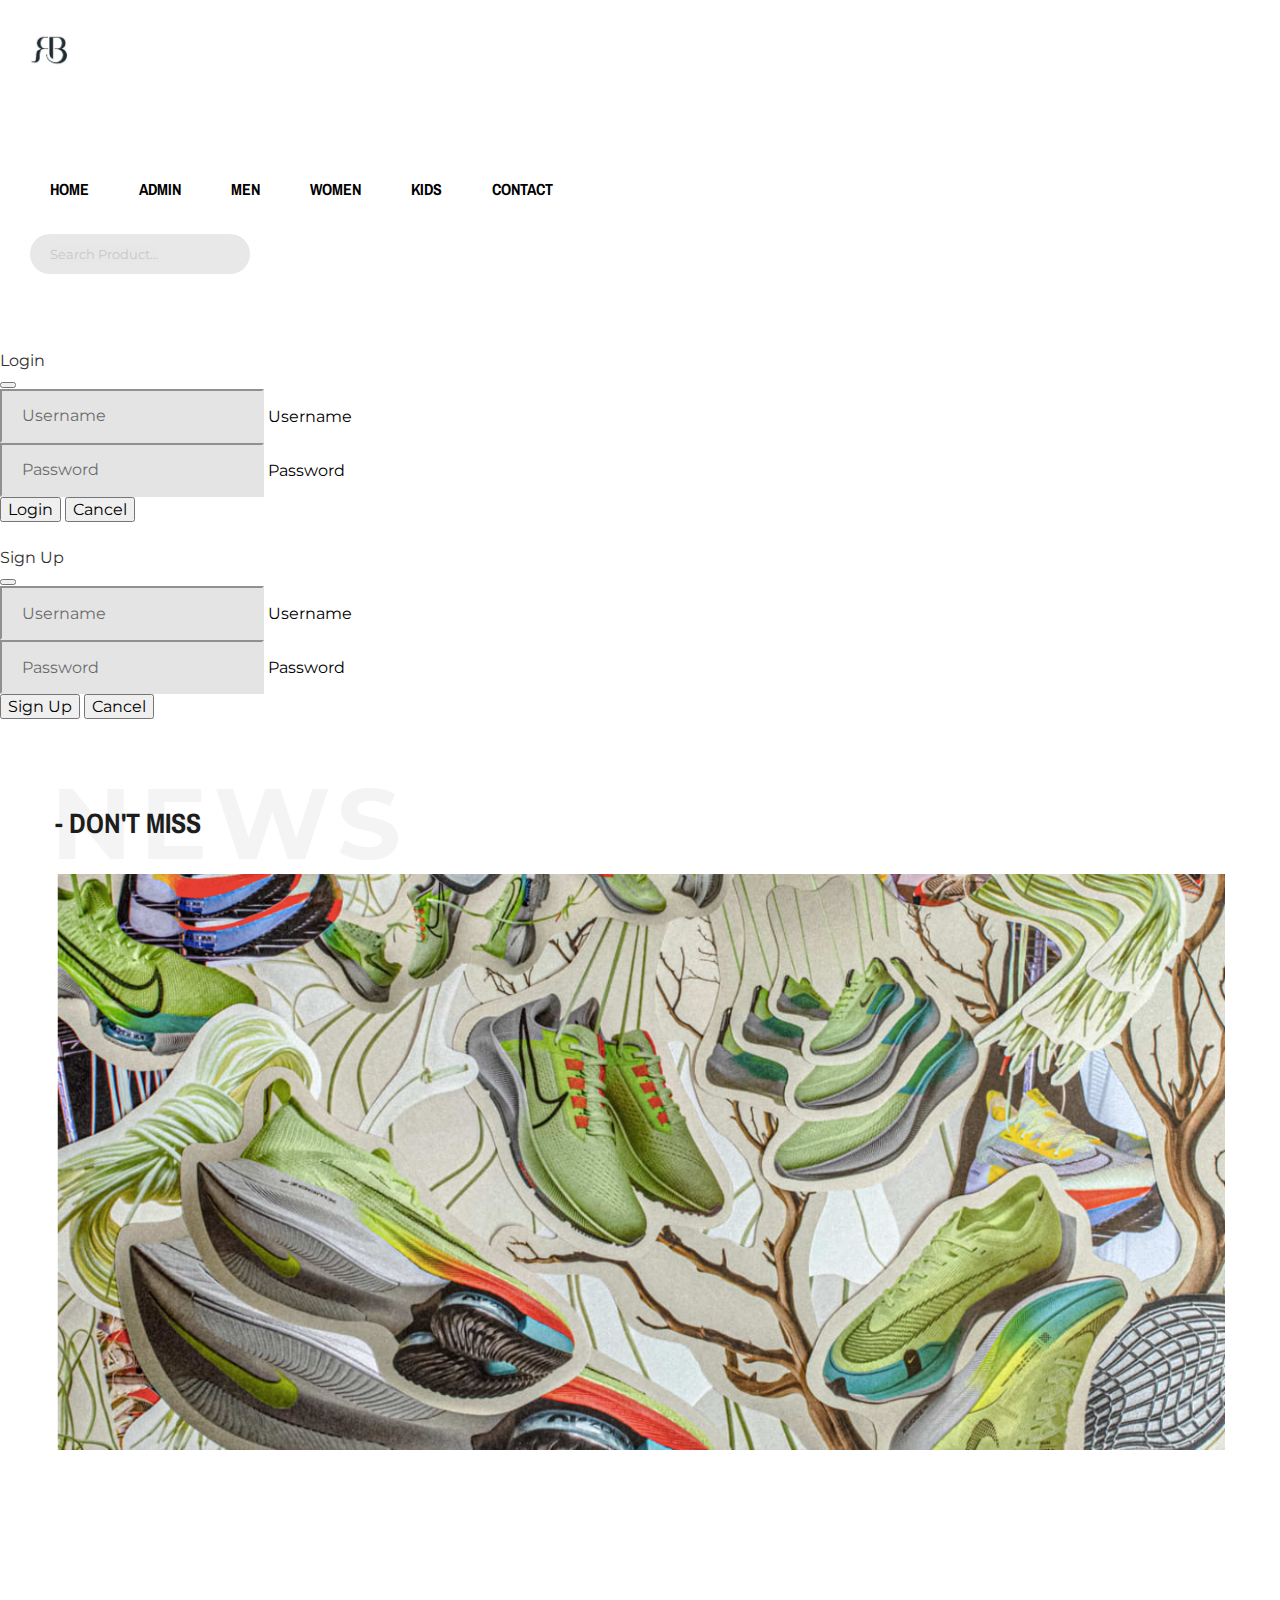
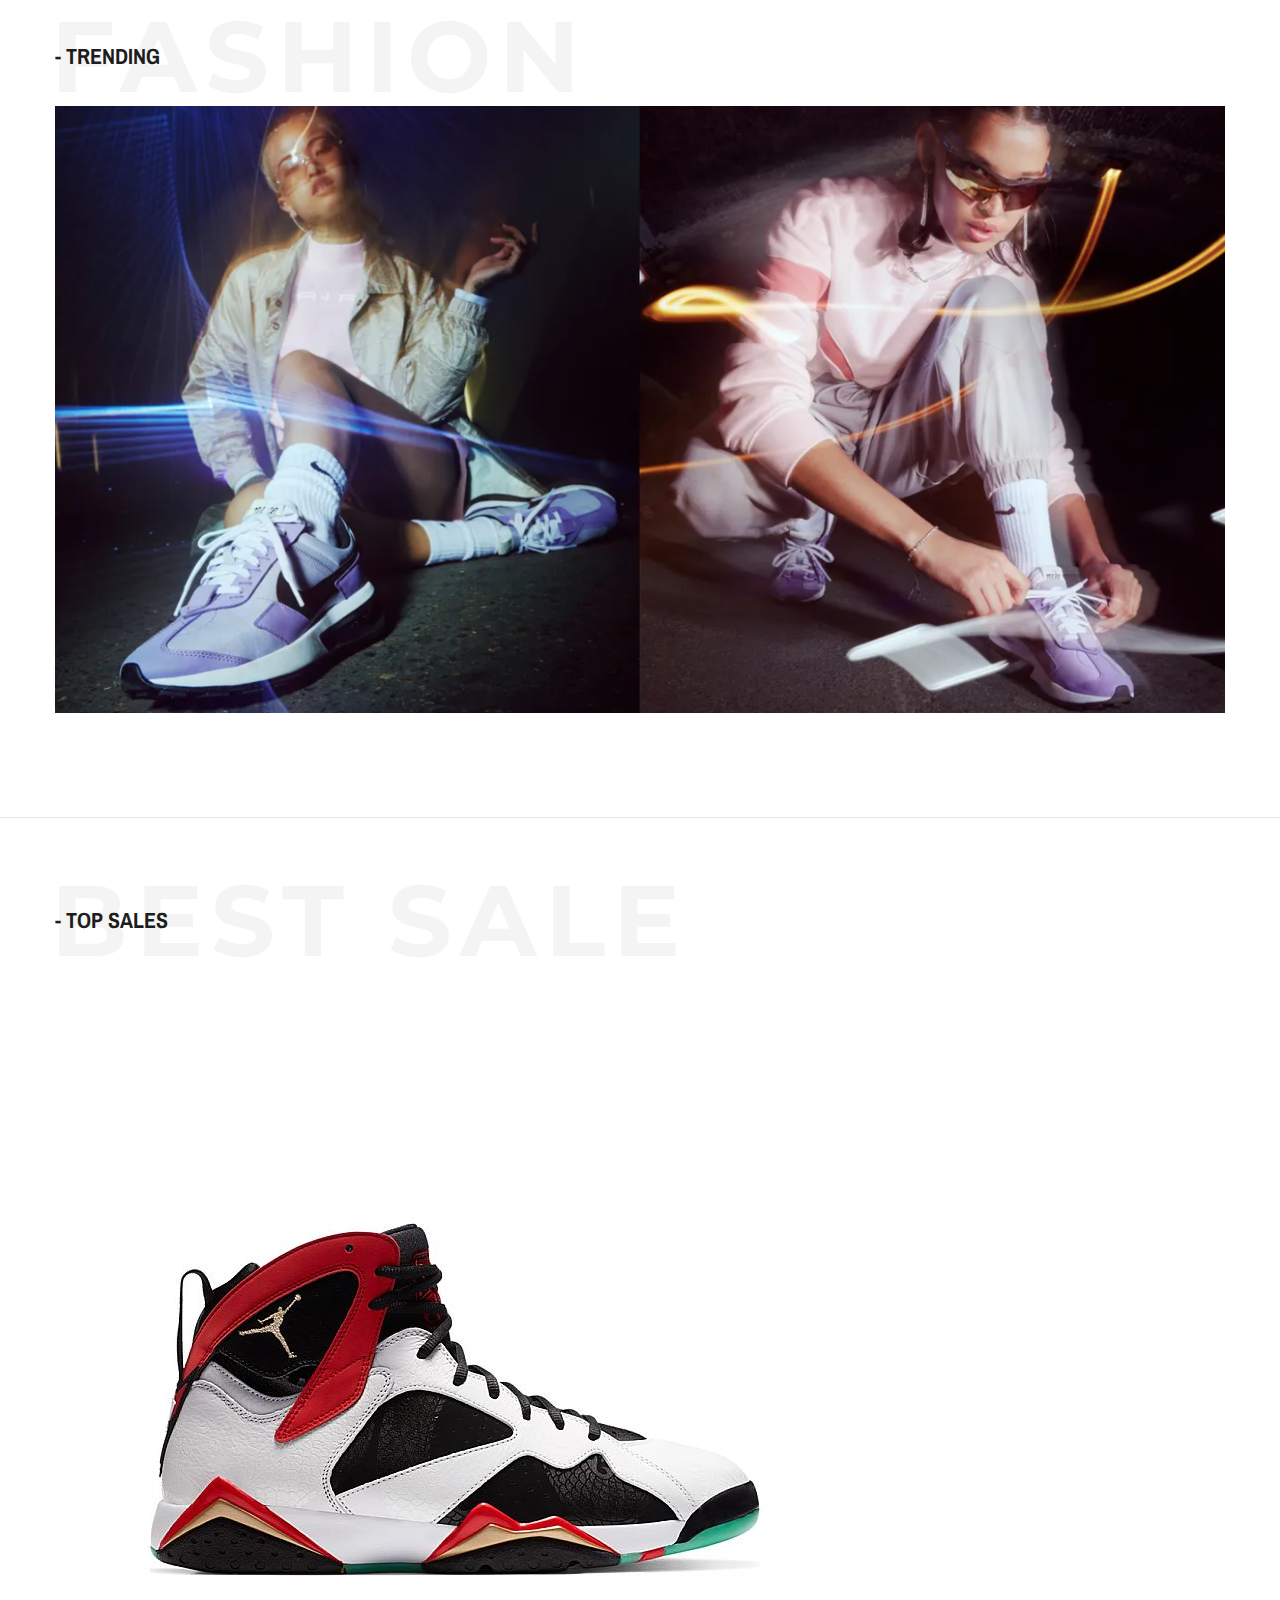
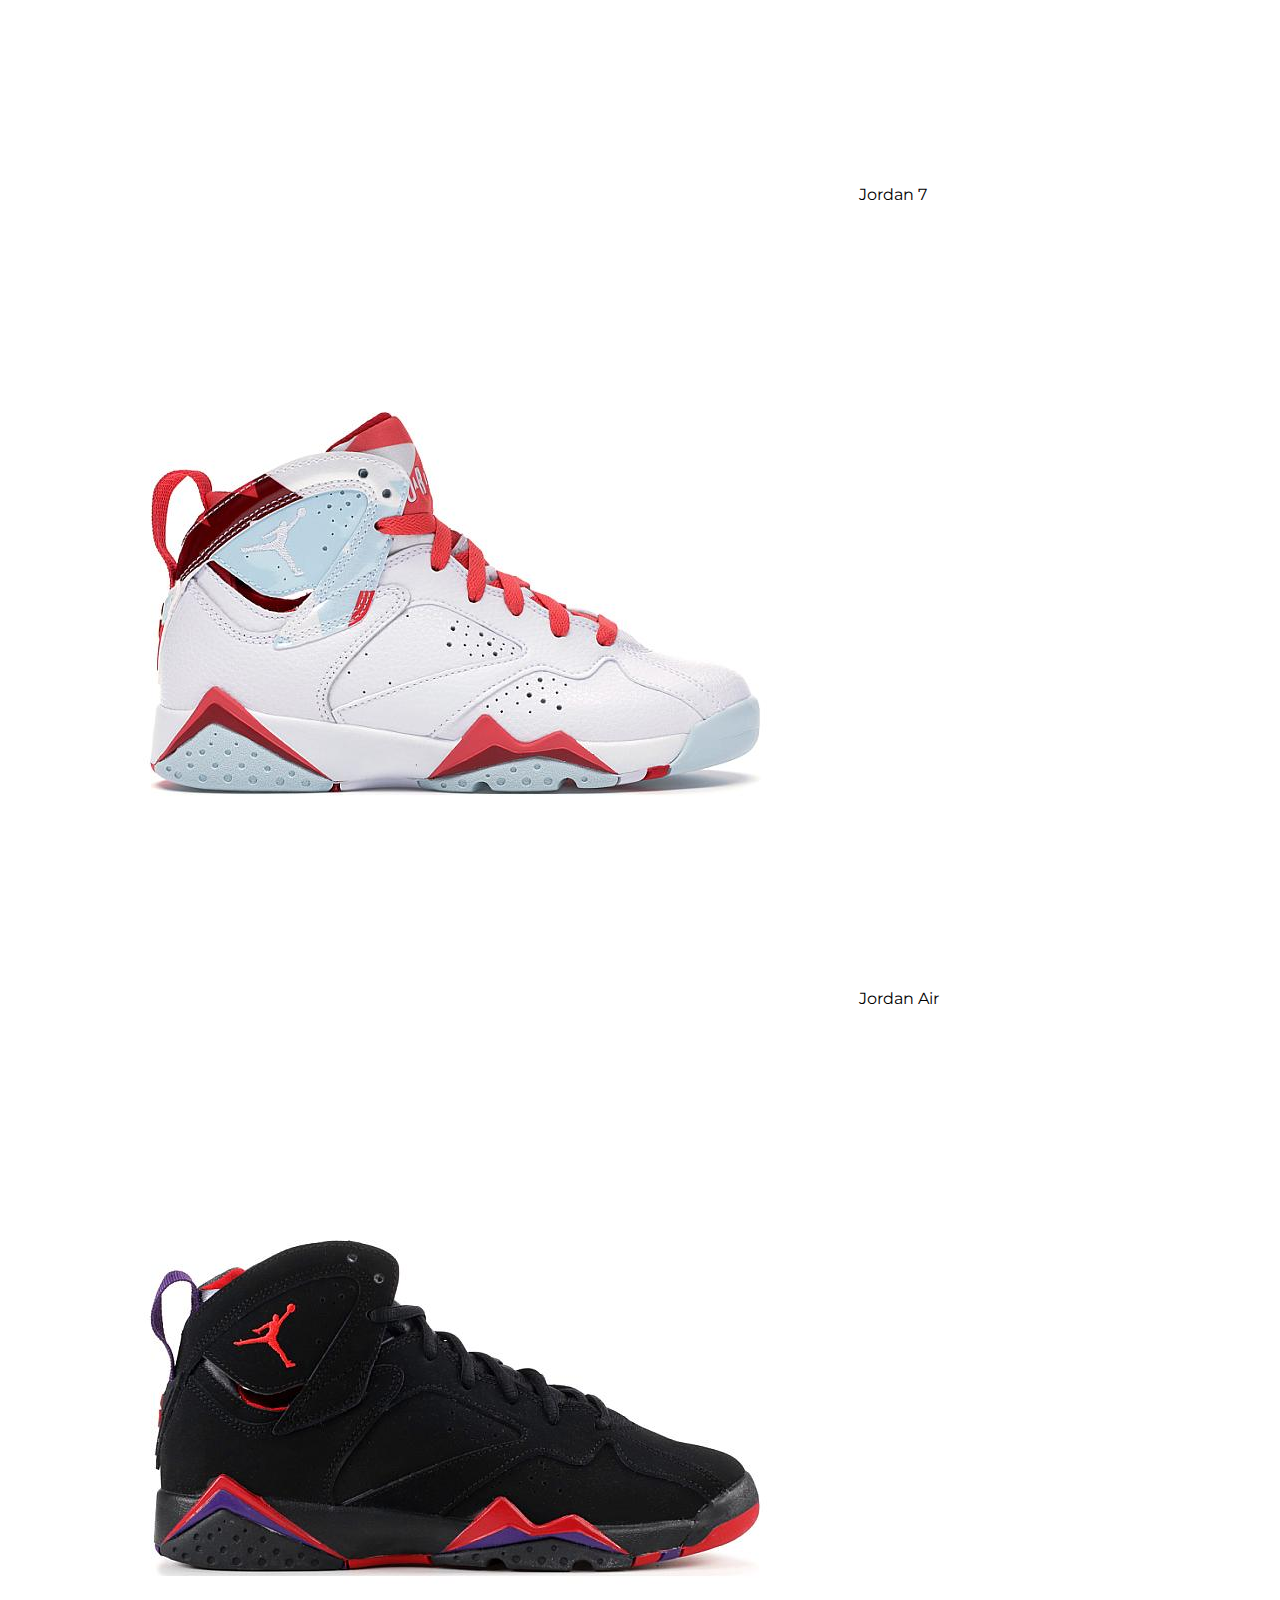
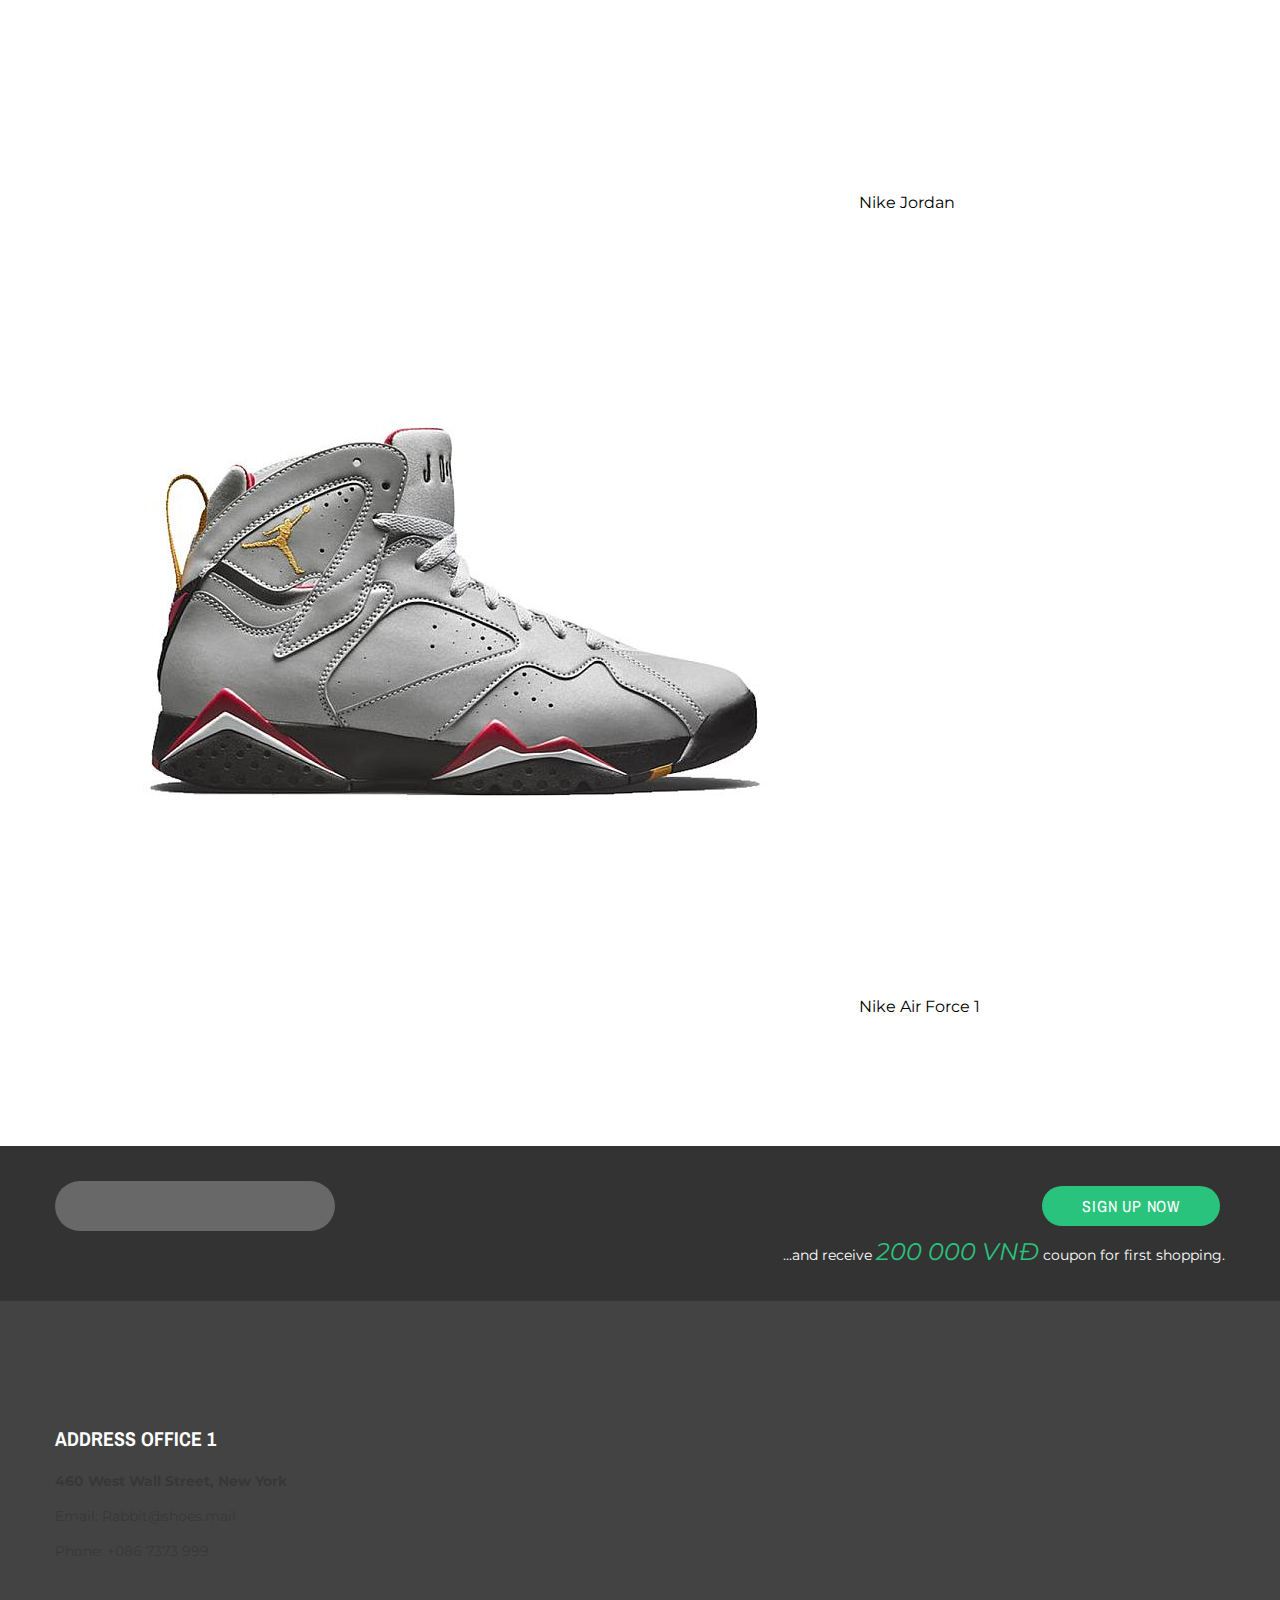
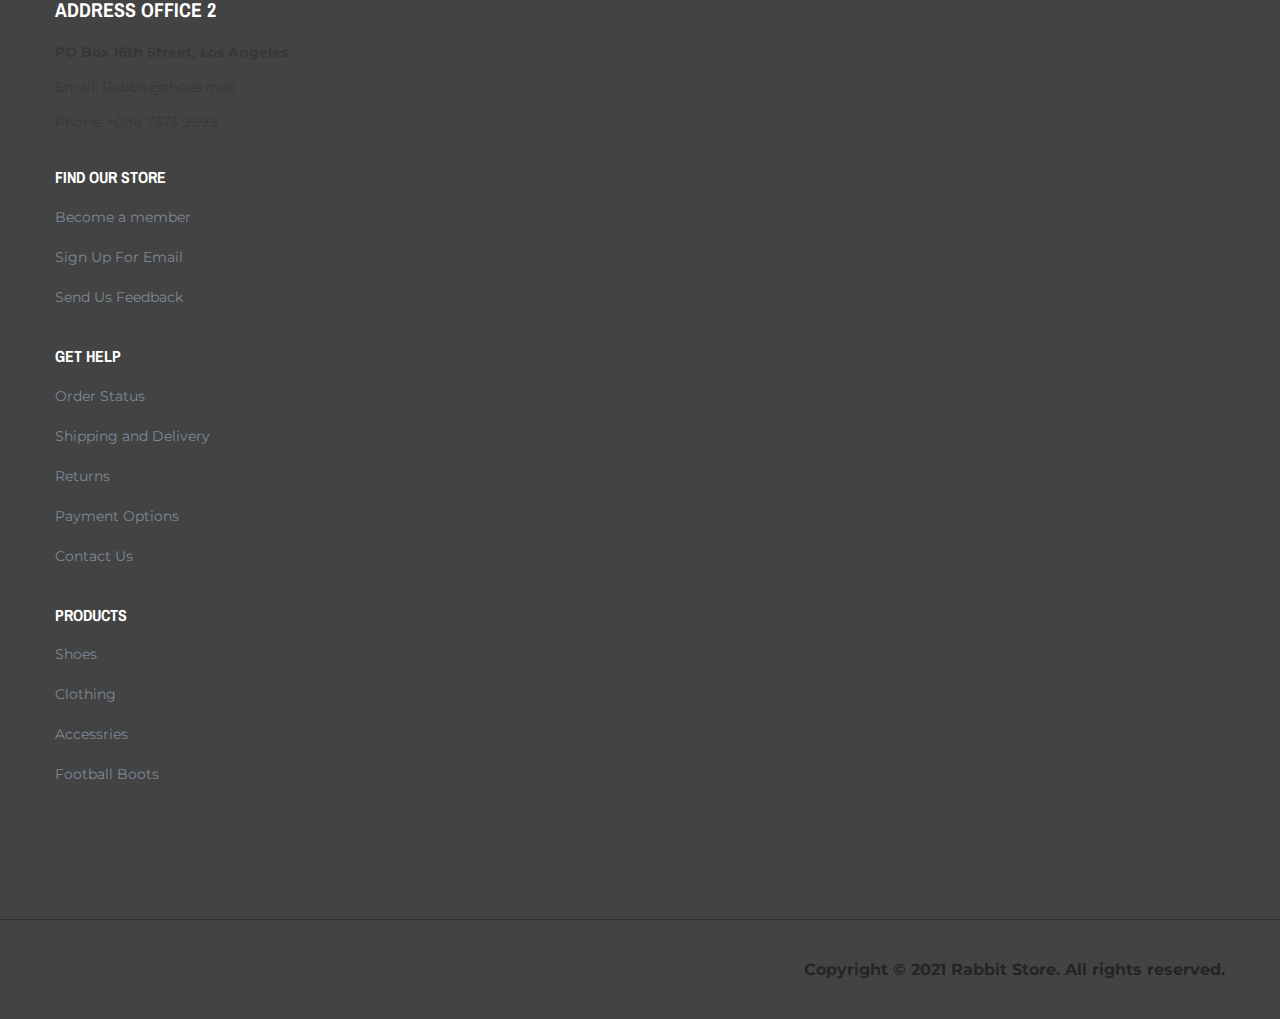
<file: index.html>
<!DOCTYPE html>
<html lang="en">

<head>
  <meta charset="utf-8">
  <meta http-equiv="X-UA-Compatible" content="IE=edge">
  <meta name="viewport" content="width=device-width, initial-scale=1.0">
  <meta name="format-detection" content="telephone=no">
  <meta name="apple-mobile-web-app-capable" content="yes">
  <link href="images/logo.png" rel="icon">
  <meta name="author" content="Nguyen Phuc Anh">
  <title>Rabbit Store</title>
  <!-- Fonts-->
  <link
    href="https://fonts.googleapis.com/css?family=Archivo+Narrow:300,400,700%7CMontserrat:300,400,500,600,700,800,900"
    rel="stylesheet">
  <!-- CSS only -->
  <link href="https://cdn.jsdelivr.net/npm/bootstrap@5.1.3/dist/css/bootstrap.min.css" rel="stylesheet"
    integrity="sha384-1BmE4kWBq78iYhFldvKuhfTAU6auU8tT94WrHftjDbrCEXSU1oBoqyl2QvZ6jIW3" crossorigin="anonymous">
  <!-- Custom-->
  <link rel="stylesheet" href="css/style.css">
</head>

<body class="ps-loading">
  <nav class="navbar navbar-expand-lg navbar-light bg-light">
    <div class="navigation__column left">
      <div class="header__logo"><a class="ps-logo" href="index.html"><img src="images/logo.png" alt="" width="100px"
            height="100px"></a>
      </div>
    </div>
    <div class="container-fluid pb-50 pt-40 mx-auto">
      <div class="navigation__column center">
        <ul class="main-menu menu">
          <li class="menu-item menu-item-has-children dropdown"><a href="index.html">Home</a></li>
          <li class="menu-item menu-item-has-children has-mega-menu"><a href="admin.html">Admin</a></li>
          <li class="menu-item menu-item-has-children has-mega-menu"><a href="product-listing.html">Men</a>
            <div class="mega-menu">
              <div class="mega-wrap">
                <div class="mega-column">
                  <ul class="mega-item mega-features">
                    <li><a href="product-listing.html">NEW RELEASES</a></li>
                    <li><a href="product-listing.html">FEATURES SHOES</a></li>
                    <li><a href="product-listing.html">BEST SELLERS</a></li>
                    <li><a href="product-listing.html">NOW TRENDING</a></li>
                    <li><a href="product-listing.html">SUMMER ESSENTIALS</a></li>
                    <li><a href="product-listing.html">MOTHER'S DAY COLLECTION</a></li>
                    <li><a href="product-listing.html">FAN GEAR</a></li>
                  </ul>
                </div>
                <div class="mega-column">
                  <h4 class="mega-heading">Shoes</h4>
                  <ul class="mega-item">
                    <li><a href="product-listing.html">All Shoes</a></li>
                    <li><a href="product-listing.html">Running</a></li>
                    <li><a href="product-listing.html">Training & Gym</a></li>
                    <li><a href="product-listing.html">Basketball</a></li>
                    <li><a href="product-listing.html">Football</a></li>
                    <li><a href="product-listing.html">Soccer</a></li>
                    <li><a href="product-listing.html">Baseball</a></li>
                  </ul>
                </div>
                <div class="mega-column">
                  <h4 class="mega-heading">CLOTHING</h4>
                  <ul class="mega-item">
                    <li><a href="product-listing.html">Compression & Nike Pro</a></li>
                    <li><a href="product-listing.html">Tops & T-Shirts</a></li>
                    <li><a href="product-listing.html">Polos</a></li>
                    <li><a href="product-listing.html">Hoodies & Sweatshirts</a></li>
                    <li><a href="product-listing.html">Jackets & Vests</a></li>
                    <li><a href="product-listing.html">Pants & Tights</a></li>
                    <li><a href="product-listing.html">Shorts</a></li>
                  </ul>
                </div>
                <div class="mega-column">
                  <h4 class="mega-heading">Accessories</h4>
                  <ul class="mega-item">
                    <li><a href="product-listing.html">Compression & Nike Pro</a></li>
                    <li><a href="product-listing.html">Tops & T-Shirts</a></li>
                    <li><a href="product-listing.html">Polos</a></li>
                    <li><a href="product-listing.html">Hoodies & Sweatshirts</a></li>
                    <li><a href="product-listing.html">Jackets & Vests</a></li>
                    <li><a href="product-listing.html">Pants & Tights</a></li>
                    <li><a href="product-listing.html">Shorts</a></li>
                  </ul>
                </div>
                <div class="mega-column">
                  <h4 class="mega-heading">BRAND</h4>
                  <ul class="mega-item">
                    <li><a href="product-listing.html">NIKE</a></li>
                    <li><a href="product-listing.html">Adidas</a></li>
                    <li><a href="product-listing.html">Dior</a></li>
                    <li><a href="product-listing.html">B&G</a></li>
                  </ul>
                </div>
              </div>
            </div>
          </li>
          <li class="menu-item"><a href="product-listing.html">Women</a>
            <div class="mega-menu">
              <div class="mega-wrap">
                <div class="mega-column">
                  <ul class="mega-item mega-features">
                    <li><a href="product-listing.html">NEW RELEASES</a></li>
                    <li><a href="product-listing.html">FEATURES SHOES</a></li>
                    <li><a href="product-listing.html">BEST SELLERS</a></li>
                    <li><a href="product-listing.html">NOW TRENDING</a></li>
                    <li><a href="product-listing.html">SUMMER ESSENTIALS</a></li>
                    <li><a href="product-listing.html">MOTHER'S DAY COLLECTION</a></li>
                    <li><a href="product-listing.html">FAN GEAR</a></li>
                  </ul>
                </div>
                <div class="mega-column">
                  <h4 class="mega-heading">Shoes</h4>
                  <ul class="mega-item">
                    <li><a href="product-listing.html">All Shoes</a></li>
                    <li><a href="product-listing.html">Running</a></li>
                    <li><a href="product-listing.html">Training & Gym</a></li>
                    <li><a href="product-listing.html">Basketball</a></li>
                    <li><a href="product-listing.html">Football</a></li>
                    <li><a href="product-listing.html">Soccer</a></li>
                    <li><a href="product-listing.html">Baseball</a></li>
                  </ul>
                </div>
                <div class="mega-column">
                  <h4 class="mega-heading">CLOTHING</h4>
                  <ul class="mega-item">
                    <li><a href="product-listing.html">Compression & Nike Pro</a></li>
                    <li><a href="product-listing.html">Tops & T-Shirts</a></li>
                    <li><a href="product-listing.html">Polos</a></li>
                    <li><a href="product-listing.html">Hoodies & Sweatshirts</a></li>
                    <li><a href="product-listing.html">Jackets & Vests</a></li>
                    <li><a href="product-listing.html">Pants & Tights</a></li>
                    <li><a href="product-listing.html">Shorts</a></li>
                  </ul>
                </div>
                <div class="mega-column">
                  <h4 class="mega-heading">Accessories</h4>
                  <ul class="mega-item">
                    <li><a href="product-listing.html">Compression & Nike Pro</a></li>
                    <li><a href="product-listing.html">Tops & T-Shirts</a></li>
                    <li><a href="product-listing.html">Polos</a></li>
                    <li><a href="product-listing.html">Hoodies & Sweatshirts</a></li>
                    <li><a href="product-listing.html">Jackets & Vests</a></li>
                    <li><a href="product-listing.html">Pants & Tights</a></li>
                    <li><a href="product-listing.html">Shorts</a></li>
                  </ul>
                </div>
                <div class="mega-column">
                  <h4 class="mega-heading">BRAND</h4>
                  <ul class="mega-item">
                    <li><a href="product-listing.html">NIKE</a></li>
                    <li><a href="product-listing.html">Adidas</a></li>
                    <li><a href="product-listing.html">Dior</a></li>
                    <li><a href="product-listing.html">B&G</a></li>
                  </ul>
                </div>
              </div>
            </div>
          </li>
          <li class="menu-item"><a href="product-listing.html">Kids</a>
            <div class="mega-menu">
              <div class="mega-wrap">
                <div class="mega-column">
                  <ul class="mega-item mega-features">
                    <li><a href="product-listing.html">NEW RELEASES</a></li>
                    <li><a href="product-listing.html">FEATURES SHOES</a></li>
                    <li><a href="product-listing.html">BEST SELLERS</a></li>
                    <li><a href="product-listing.html">NOW TRENDING</a></li>
                    <li><a href="product-listing.html">SUMMER ESSENTIALS</a></li>
                    <li><a href="product-listing.html">MOTHER'S DAY COLLECTION</a></li>
                    <li><a href="product-listing.html">FAN GEAR</a></li>
                  </ul>
                </div>
                <div class="mega-column">
                  <h4 class="mega-heading">Shoes</h4>
                  <ul class="mega-item">
                    <li><a href="product-listing.html">All Shoes</a></li>
                    <li><a href="product-listing.html">Running</a></li>
                    <li><a href="product-listing.html">Training & Gym</a></li>
                    <li><a href="product-listing.html">Basketball</a></li>
                    <li><a href="product-listing.html">Football</a></li>
                    <li><a href="product-listing.html">Soccer</a></li>
                    <li><a href="product-listing.html">Baseball</a></li>
                  </ul>
                </div>
                <div class="mega-column">
                  <h4 class="mega-heading">CLOTHING</h4>
                  <ul class="mega-item">
                    <li><a href="product-listing.html">Compression & Nike Pro</a></li>
                    <li><a href="product-listing.html">Tops & T-Shirts</a></li>
                    <li><a href="product-listing.html">Polos</a></li>
                    <li><a href="product-listing.html">Hoodies & Sweatshirts</a></li>
                    <li><a href="product-listing.html">Jackets & Vests</a></li>
                    <li><a href="product-listing.html">Pants & Tights</a></li>
                    <li><a href="product-listing.html">Shorts</a></li>
                  </ul>
                </div>
                <div class="mega-column">
                  <h4 class="mega-heading">Accessories</h4>
                  <ul class="mega-item">
                    <li><a href="product-listing.html">Compression & Nike Pro</a></li>
                    <li><a href="product-listing.html">Tops & T-Shirts</a></li>
                    <li><a href="product-listing.html">Polos</a></li>
                    <li><a href="product-listing.html">Hoodies & Sweatshirts</a></li>
                    <li><a href="product-listing.html">Jackets & Vests</a></li>
                    <li><a href="product-listing.html">Pants & Tights</a></li>
                    <li><a href="product-listing.html">Shorts</a></li>
                  </ul>
                </div>
                <div class="mega-column">
                  <h4 class="mega-heading">BRAND</h4>
                  <ul class="mega-item">
                    <li><a href="product-listing.html">NIKE</a></li>
                    <li><a href="product-listing.html">Adidas</a></li>
                    <li><a href="product-listing.html">Dior</a></li>
                    <li><a href="product-listing.html">B&G</a></li>
                  </ul>
                </div>
              </div>
            </div>
          </li>
          <li class="menu-item menu-item-has-children dropdown"><a href="contact-us.html">Contact</a>
          </li>
        </ul>
      </div>
      <div id="account-info"> </div>
      <div class="navigation__column right">
        <form class="ps-search--header" action="do_action" method="post">
          <input class="form-control" type="text" placeholder="Search Product…">
          <button><i class="ps-icon-search"></i></button>
        </form>
      </div>
  </nav>
  </header>


  <form class="modal fade" id="frm-login" tabindex="-1" aria-hidden="true">
    <div class="modal-dialog modal-dialog-centered">
      <div class="modal-content">
        <div class="modal-header border-0">
          <h5 class="modal-title">Login</h5>
          <button type="button" class="btn-close" data-bs-dismiss="modal" aria-label="Close"></button>
        </div>

        <div class="modal-body">
          <div class="form-floating mb-3">
            <input type="email" class="form-control" id="username" placeholder="Username" required>
            <label for="username">Username</label>
          </div>
          <div class="form-floating">
            <input type="password" class="form-control" id="password" placeholder="Password" required>
            <label for="password">Password</label>
          </div>
        </div>

        <div class="modal-footer border-0 justify-content-center">
          <button type="submit" class="btn btn-success">Login</button>
          <button type="button" class="btn btn-secondary" data-bs-dismiss="modal">Cancel</button>
        </div>
      </div>
    </div>
  </form>

  <form class="modal fade" id="frm-signup" tabindex="-1" aria-hidden="true">
    <div class="modal-dialog modal-dialog-centered">
      <div class="modal-content">
        <div class="modal-header border-0">
          <h5 class="modal-title">Sign Up</h5>
          <button type="button" class="btn-close" data-bs-dismiss="modal" aria-label="Close"></button>
        </div>

        <div class="modal-body">
          <div class="form-floating mb-3">
            <input type="email" class="form-control" id="signupusername" placeholder="Username" required>
            <label for="username">Username</label>
          </div>
          <div class="form-floating">
            <input type="password" class="form-control" id="signuppassword" placeholder="Password" required>
            <label for="password">Password</label>
          </div>
        </div>
        <div class="modal-footer border-0 justify-content-center">
          <button type="submit" class="btn btn-success">Sign Up</button>
          <button type="button" class="btn btn-secondary" data-bs-dismiss="modal">Cancel</button>
        </div>
      </div>
    </div>
  </form>
  </nav>
  <main class="ps-main">
    <div class="ps-section ps-home-blog pt-30 pb-50">
      <div class="ps-container">
        <div class="ps-section__header mb-50">
          <h2 class="ps-section__title" data-mask="News">- Don't miss</h2>
          <a href="product-listing.html"><img src="images/don't miss.png" alt=""></img></a>
        </div>
      </div>
    </div>
    <div class="ps-section--sale-off ps-section pt-30 pb-50">
      <div class="ps-container">
        <div class="ps-section__header mb-50">
          <h3 class="ps-section__title" data-mask="Fashion">- TRENDING</h3>
          <a href="product-listing.html"><img src="images/trending.png" alt=""></img></a>
        </div>
      </div>
    </div>
    <div class="ps-section ps-section--top-sales ps-owl-root pt-30 pb-50">
      <div class="ps-container">
        <div class="ps-section__header mb-50">
          <div class="row">
            <div class="col-lg-9 col-md-9 col-sm-12 col-xs-12 ">
              <h3 class="ps-section__title" data-mask="BEST SALE">- Top Sales</h3>
            </div>
          </div>
          <div class="row pt-30 pb-30">
            <div class="col-md-3">
              <img src="images/shoe/1.jpeg" alt="">
              <a href="product-detail.html">Jordan 7</a>
            </div>
            <div class="col-md-3">
              <img src="images/shoe/12.jpeg" alt=""></img>
              <a href="product-detail.html">Jordan Air</a>
            </div>
            <div class="col-md-3">
              <img src="images/shoe/9.jpeg" alt=""></img>
              <a href="product-detail.html">Nike Jordan</a>
            </div>
            <div class="col-md-3">
              <img src="images/shoe/2.jpeg" alt=""></img>
              <a href="product-detail.html">Nike Air Force 1</a>
            </div>
          </div>
        </div>
      </div>
    </div>
    <div class="ps-subscribe">
      <div class="ps-container">
        <div class="row">
          <div class="col-lg-5 col-md-7 col-sm-12 col-xs-12 ">
            <form class="ps-subscribe__form" action="do_action" method="post">
              <input class="form-control" type="text" placeholder="">
              <button>Sign up now</button>
            </form>
          </div>
          <div class="col-lg-4 col-md-5 col-sm-12 col-xs-12 ">
            <p>...and receive <span>200 000 VNĐ</span> coupon for first shopping.</p>
          </div>
        </div>
      </div>
    </div>
    <div class="ps-footer bg--cover">
      <div class="ps-footer__content">
        <div class="ps-container">
          <div class="row">
            <div class="col-lg-3 col-md-3 col-sm-12 col-xs-12 ">
              <aside class="ps-widget--footer ps-widget--info">
                <header>
                  <h3 class="ps-widget__title">Address Office 1</h3>
                </header>
                <footer>
                  <p><strong>460 West Wall Street, New York</strong></p>
                  <p>Email: <a href='mailto:support@store.com'>Rabbit@shoes.mail</a></p>
                  <p>Phone: +086 7373 999</p>
                </footer>
              </aside>
            </div>
            <div class="col-lg-3 col-md-5 col-sm-12 col-xs-12 ">
              <aside class="ps-widget--footer ps-widget--info ">
                <header>
                  <h3 class="ps-widget__title">Address Office 2</h3>
                </header>
                <footer>
                  <p><strong>PO Box 16th Street, Los Angeles </strong></p>
                  <p>Email: <a href='mailto:support@store.com'>Rabbit@shoes.mail</a></p>
                  <p>Phone: +086 7373 9999</p>
                </footer>
              </aside>
            </div>
            <div class="col-lg-2 col-md-2 col-sm-4 col-xs-12 ">
              <aside class="ps-widget--footer ps-widget--link">
                <header>
                  <h3 class="ps-widget__title">Find Our Store</h3>
                </header>
                <footer>
                  <ul class="ps-list--line">
                    <li><a href="#">Become a member</a></li>
                    <li><a href="#">Sign Up For Email</a></li>
                    <li><a href="#">Send Us Feedback</a></li>
                  </ul>
                </footer>
              </aside>
            </div>
            <div class="col-lg-2 col-md-2 col-sm-4 col-xs-12 ">
              <aside class="ps-widget--footer ps-widget--link">
                <header>
                  <h3 class="ps-widget__title">Get Help</h3>
                </header>
                <footer>
                  <ul class="ps-list--line">
                    <li><a href="#">Order Status</a></li>
                    <li><a href="#">Shipping and Delivery</a></li>
                    <li><a href="#">Returns</a></li>
                    <li><a href="#">Payment Options</a></li>
                    <li><a href="contact-us.html">Contact Us</a></li>
                  </ul>
                </footer>
              </aside>
            </div>
            <div class="col-lg-2 col-md-2 col-sm-4 col-xs-12 ">
              <aside class="ps-widget--footer ps-widget--link">
                <header>
                  <h3 class="ps-widget__title">Products</h3>
                </header>
                <footer>
                  <ul class="ps-list--line">
                    <li><a href="#">Shoes</a></li>
                    <li><a href="#">Clothing</a></li>
                    <li><a href="#">Accessries</a></li>
                    <li><a href="#">Football Boots</a></li>
                  </ul>
                </footer>
              </aside>
            </div>
          </div>
        </div>
      </div>
      <div class="ps-footer__copyright">
        <div class="ps-container">
          <div class="row">
            <div class="col-lg-12 col-md-6 col-sm-6 col-xs-12 ">
              <ul class="ps-social ">
                <li><strong>Copyright © 2021 Rabbit Store. All rights reserved.</strong></li>
              </ul>
            </div>
          </div>
        </div>
      </div>
    </div>
  </main>
  <!-- JS Library-->
  <script src="https://ajax.googleapis.com/ajax/libs/jquery/3.6.0/jquery.min.js"></script>
  <script type="text/javascript" src="https://cdn.jsdelivr.net/npm/bootstrap@5.1.3/dist/js/bootstrap.bundle.min.js"
    integrity="sha384-ka7Sk0Gln4gmtz2MlQnikT1wXgYsOg+OMhuP+IlRH9sENBO0LRn5q+8nbTov4+1p"
    crossorigin="anonymous"></script>
  <!-- Custom scripts-->
  <script type="text/javascript" src="js/database.js"></script>
  <script type="text/javascript" src="js/index.js"></script>
  <script type="text/javascript" src="js/main.js"></script>
</body>


</html>
</file>
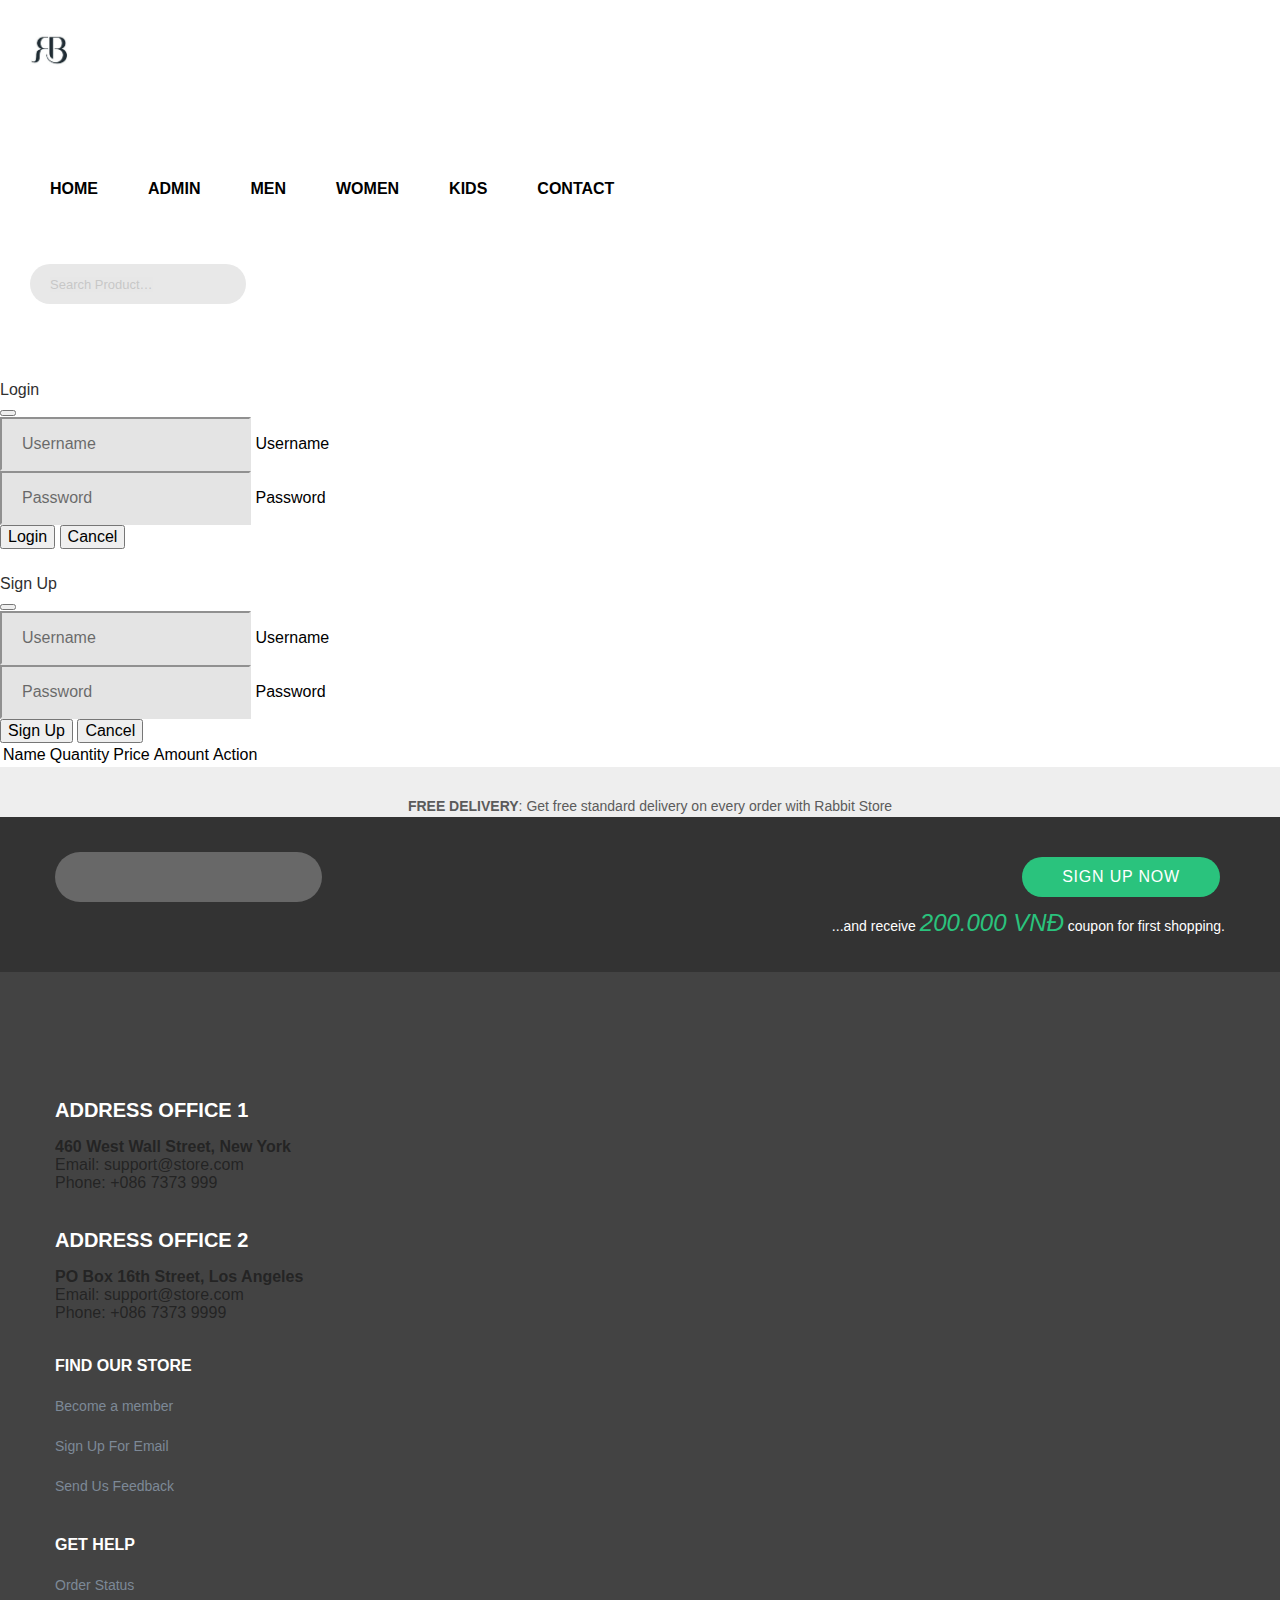
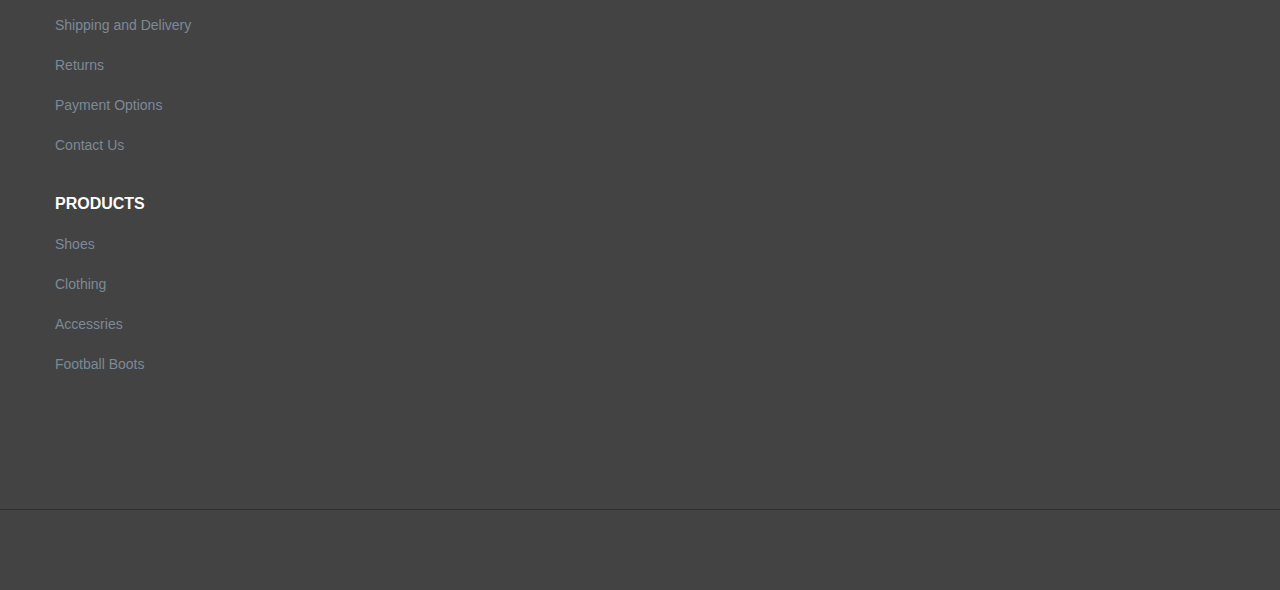
<file: cart.html>
<!DOCTYPE html>

<html lang="en">

<head>
    <meta charset="UTF-8">
    <meta http-equiv="X-UA-Compatible" content="IE=edge">
    <meta name="viewport" content="width=device-width, initial-scale=1.0">
    <link href="images/logo.png" rel="icon">
    <link href="https://cdn.jsdelivr.net/npm/bootstrap@5.1.3/dist/css/bootstrap.min.css" rel="stylesheet"
        integrity="sha384-1BmE4kWBq78iYhFldvKuhfTAU6auU8tT94WrHftjDbrCEXSU1oBoqyl2QvZ6jIW3" crossorigin="anonymous">
    <link rel="stylesheet" href="css/style.css">
    <title>Cart</title>
</head>

<body class="ps-loading">
    <nav class="navbar navbar-expand-lg navbar-light bg-light">
        <div class="navigation__column left">
            <div class="header__logo"><a class="ps-logo" href="index.html"><img src="images/logo.png" alt=""
                        width="100px" height="100px"></a>
            </div>
        </div>
        <div class="container-fluid pb-50 pt-40 mx-auto">
            <div class="navigation__column center">
                <ul class="main-menu menu">
                    <li class="menu-item menu-item-has-children dropdown"><a href="index.html">Home</a></li>
                    <li class="menu-item menu-item-has-children has-mega-menu"><a href="admin.html">Admin</a></li>
                    <li class="menu-item menu-item-has-children has-mega-menu"><a href="product-listing.html">Men</a>
                        <div class="mega-menu">
                            <div class="mega-wrap">
                                <div class="mega-column">
                                    <ul class="mega-item mega-features">
                                        <li><a href="product-listing.html">NEW RELEASES</a></li>
                                        <li><a href="product-listing.html">FEATURES SHOES</a></li>
                                        <li><a href="product-listing.html">BEST SELLERS</a></li>
                                        <li><a href="product-listing.html">NOW TRENDING</a></li>
                                        <li><a href="product-listing.html">SUMMER ESSENTIALS</a></li>
                                        <li><a href="product-listing.html">MOTHER'S DAY COLLECTION</a></li>
                                        <li><a href="product-listing.html">FAN GEAR</a></li>
                                    </ul>
                                </div>
                                <div class="mega-column">
                                    <h4 class="mega-heading">Shoes</h4>
                                    <ul class="mega-item">
                                        <li><a href="product-listing.html">All Shoes</a></li>
                                        <li><a href="product-listing.html">Running</a></li>
                                        <li><a href="product-listing.html">Training & Gym</a></li>
                                        <li><a href="product-listing.html">Basketball</a></li>
                                        <li><a href="product-listing.html">Football</a></li>
                                        <li><a href="product-listing.html">Soccer</a></li>
                                        <li><a href="product-listing.html">Baseball</a></li>
                                    </ul>
                                </div>
                                <div class="mega-column">
                                    <h4 class="mega-heading">CLOTHING</h4>
                                    <ul class="mega-item">
                                        <li><a href="product-listing.html">Compression & Nike Pro</a></li>
                                        <li><a href="product-listing.html">Tops & T-Shirts</a></li>
                                        <li><a href="product-listing.html">Polos</a></li>
                                        <li><a href="product-listing.html">Hoodies & Sweatshirts</a></li>
                                        <li><a href="product-listing.html">Jackets & Vests</a></li>
                                        <li><a href="product-listing.html">Pants & Tights</a></li>
                                        <li><a href="product-listing.html">Shorts</a></li>
                                    </ul>
                                </div>
                                <div class="mega-column">
                                    <h4 class="mega-heading">Accessories</h4>
                                    <ul class="mega-item">
                                        <li><a href="product-listing.html">Compression & Nike Pro</a></li>
                                        <li><a href="product-listing.html">Tops & T-Shirts</a></li>
                                        <li><a href="product-listing.html">Polos</a></li>
                                        <li><a href="product-listing.html">Hoodies & Sweatshirts</a></li>
                                        <li><a href="product-listing.html">Jackets & Vests</a></li>
                                        <li><a href="product-listing.html">Pants & Tights</a></li>
                                        <li><a href="product-listing.html">Shorts</a></li>
                                    </ul>
                                </div>
                                <div class="mega-column">
                                    <h4 class="mega-heading">BRAND</h4>
                                    <ul class="mega-item">
                                        <li><a href="product-listing.html">NIKE</a></li>
                                        <li><a href="product-listing.html">Adidas</a></li>
                                        <li><a href="product-listing.html">Dior</a></li>
                                        <li><a href="product-listing.html">B&G</a></li>
                                    </ul>
                                </div>
                            </div>
                        </div>
                    </li>
                    <li class="menu-item"><a href="product-listing.html">Women</a>
                        <div class="mega-menu">
                            <div class="mega-wrap">
                                <div class="mega-column">
                                    <ul class="mega-item mega-features">
                                        <li><a href="product-listing.html">NEW RELEASES</a></li>
                                        <li><a href="product-listing.html">FEATURES SHOES</a></li>
                                        <li><a href="product-listing.html">BEST SELLERS</a></li>
                                        <li><a href="product-listing.html">NOW TRENDING</a></li>
                                        <li><a href="product-listing.html">SUMMER ESSENTIALS</a></li>
                                        <li><a href="product-listing.html">MOTHER'S DAY COLLECTION</a></li>
                                        <li><a href="product-listing.html">FAN GEAR</a></li>
                                    </ul>
                                </div>
                                <div class="mega-column">
                                    <h4 class="mega-heading">Shoes</h4>
                                    <ul class="mega-item">
                                        <li><a href="product-listing.html">All Shoes</a></li>
                                        <li><a href="product-listing.html">Running</a></li>
                                        <li><a href="product-listing.html">Training & Gym</a></li>
                                        <li><a href="product-listing.html">Basketball</a></li>
                                        <li><a href="product-listing.html">Football</a></li>
                                        <li><a href="product-listing.html">Soccer</a></li>
                                        <li><a href="product-listing.html">Baseball</a></li>
                                    </ul>
                                </div>
                                <div class="mega-column">
                                    <h4 class="mega-heading">CLOTHING</h4>
                                    <ul class="mega-item">
                                        <li><a href="product-listing.html">Compression & Nike Pro</a></li>
                                        <li><a href="product-listing.html">Tops & T-Shirts</a></li>
                                        <li><a href="product-listing.html">Polos</a></li>
                                        <li><a href="product-listing.html">Hoodies & Sweatshirts</a></li>
                                        <li><a href="product-listing.html">Jackets & Vests</a></li>
                                        <li><a href="product-listing.html">Pants & Tights</a></li>
                                        <li><a href="product-listing.html">Shorts</a></li>
                                    </ul>
                                </div>
                                <div class="mega-column">
                                    <h4 class="mega-heading">Accessories</h4>
                                    <ul class="mega-item">
                                        <li><a href="product-listing.html">Compression & Nike Pro</a></li>
                                        <li><a href="product-listing.html">Tops & T-Shirts</a></li>
                                        <li><a href="product-listing.html">Polos</a></li>
                                        <li><a href="product-listing.html">Hoodies & Sweatshirts</a></li>
                                        <li><a href="product-listing.html">Jackets & Vests</a></li>
                                        <li><a href="product-listing.html">Pants & Tights</a></li>
                                        <li><a href="product-listing.html">Shorts</a></li>
                                    </ul>
                                </div>
                                <div class="mega-column">
                                    <h4 class="mega-heading">BRAND</h4>
                                    <ul class="mega-item">
                                        <li><a href="product-listing.html">NIKE</a></li>
                                        <li><a href="product-listing.html">Adidas</a></li>
                                        <li><a href="product-listing.html">Dior</a></li>
                                        <li><a href="product-listing.html">B&G</a></li>
                                    </ul>
                                </div>
                            </div>
                        </div>
                    </li>
                    <li class="menu-item"><a href="product-listing.html">Kids</a>
                        <div class="mega-menu">
                            <div class="mega-wrap">
                                <div class="mega-column">
                                    <ul class="mega-item mega-features">
                                        <li><a href="product-listing.html">NEW RELEASES</a></li>
                                        <li><a href="product-listing.html">FEATURES SHOES</a></li>
                                        <li><a href="product-listing.html">BEST SELLERS</a></li>
                                        <li><a href="product-listing.html">NOW TRENDING</a></li>
                                        <li><a href="product-listing.html">SUMMER ESSENTIALS</a></li>
                                        <li><a href="product-listing.html">MOTHER'S DAY COLLECTION</a></li>
                                        <li><a href="product-listing.html">FAN GEAR</a></li>
                                    </ul>
                                </div>
                                <div class="mega-column">
                                    <h4 class="mega-heading">Shoes</h4>
                                    <ul class="mega-item">
                                        <li><a href="product-listing.html">All Shoes</a></li>
                                        <li><a href="product-listing.html">Running</a></li>
                                        <li><a href="product-listing.html">Training & Gym</a></li>
                                        <li><a href="product-listing.html">Basketball</a></li>
                                        <li><a href="product-listing.html">Football</a></li>
                                        <li><a href="product-listing.html">Soccer</a></li>
                                        <li><a href="product-listing.html">Baseball</a></li>
                                    </ul>
                                </div>
                                <div class="mega-column">
                                    <h4 class="mega-heading">CLOTHING</h4>
                                    <ul class="mega-item">
                                        <li><a href="product-listing.html">Compression & Nike Pro</a></li>
                                        <li><a href="product-listing.html">Tops & T-Shirts</a></li>
                                        <li><a href="product-listing.html">Polos</a></li>
                                        <li><a href="product-listing.html">Hoodies & Sweatshirts</a></li>
                                        <li><a href="product-listing.html">Jackets & Vests</a></li>
                                        <li><a href="product-listing.html">Pants & Tights</a></li>
                                        <li><a href="product-listing.html">Shorts</a></li>
                                    </ul>
                                </div>
                                <div class="mega-column">
                                    <h4 class="mega-heading">Accessories</h4>
                                    <ul class="mega-item">
                                        <li><a href="product-listing.html">Compression & Nike Pro</a></li>
                                        <li><a href="product-listing.html">Tops & T-Shirts</a></li>
                                        <li><a href="product-listing.html">Polos</a></li>
                                        <li><a href="product-listing.html">Hoodies & Sweatshirts</a></li>
                                        <li><a href="product-listing.html">Jackets & Vests</a></li>
                                        <li><a href="product-listing.html">Pants & Tights</a></li>
                                        <li><a href="product-listing.html">Shorts</a></li>
                                    </ul>
                                </div>
                                <div class="mega-column">
                                    <h4 class="mega-heading">BRAND</h4>
                                    <ul class="mega-item">
                                        <li><a href="product-listing.html">NIKE</a></li>
                                        <li><a href="product-listing.html">Adidas</a></li>
                                        <li><a href="product-listing.html">Dior</a></li>
                                        <li><a href="product-listing.html">B&G</a></li>
                                    </ul>
                                </div>
                            </div>
                        </div>
                    </li>
                    <li class="menu-item menu-item-has-children dropdown"><a href="contact-us.html">Contact</a>
                    </li>
                </ul>
            </div>
            <div id="account-info"> </div>
            <div class="navigation__column right pt-30">
                <form class="ps-search--header" action="do_action" method="post">
                    <input class="form-control" type="text" placeholder="Search Product…">
                    <button><i class="ps-icon-search"></i></button>
                </form>
            </div>
        </div>
        </div>
    </nav>

    <!-- Modal -->
    <form class="modal fade" id="frm-login" tabindex="-1" aria-hidden="true">
        <div class="modal-dialog modal-dialog-centered">
            <div class="modal-content">
                <div class="modal-header border-0">
                    <h5 class="modal-title">Login</h5>
                    <button type="button" class="btn-close" data-bs-dismiss="modal" aria-label="Close"></button>
                </div>

                <div class="modal-body">
                    <div class="form-floating mb-3">
                        <input type="email" class="form-control" id="username" placeholder="Username" required>
                        <label for="username">Username</label>
                    </div>
                    <div class="form-floating">
                        <input type="password" class="form-control" id="password" placeholder="Password" required>
                        <label for="password">Password</label>
                    </div>
                </div>

                <div class="modal-footer border-0 justify-content-center">
                    <button type="submit" class="btn btn-primary">Login</button>
                    <button type="button" class="btn btn-secondary" data-bs-dismiss="modal">Cancel</button>
                </div>
            </div>
        </div>
    </form>

    <form class="modal fade" id="frm-signup" tabindex="-1" aria-hidden="true">
        <div class="modal-dialog modal-dialog-centered">
            <div class="modal-content">
                <div class="modal-header border-0">
                    <h5 class="modal-title">Sign Up</h5>
                    <button type="button" class="btn-close" data-bs-dismiss="modal" aria-label="Close"></button>
                </div>

                <div class="modal-body">
                    <div class="form-floating mb-3">
                        <input type="email" class="form-control" id="signupusername" placeholder="Username" required>
                        <label for="username">Username</label>
                    </div>
                    <div class="form-floating">
                        <input type="password" class="form-control" id="signuppassword" placeholder="Password" required>
                        <label for="password">Password</label>
                    </div>
                </div>

                <div class="modal-footer border-0 justify-content-center">
                    <button type="submit" class="btn btn-primary">Sign Up</button>
                    <button type="button" class="btn btn-secondary" data-bs-dismiss="modal">Cancel</button>
                </div>
            </div>
        </div>
    </form>

    <!-- Content -->

    <div class="container mt-3">
        <table class="table table-striped text-center">
            <thead class="bg-success text-light">
                <tr>
                    <th scope="col">Name</th>
                    <th scope="col">Quantity</th>
                    <th scope="col">Price</th>
                    <th scope="col">Amount</th>
                    <th scope="col">Action</th>
                </tr>
            </thead>
            <tbody id="cart-list" class="border-success"></tbody>
        </table>
    </div>
    <div class="header-services">
        <div class="ps-services owl-slider" data-owl-auto="true" data-owl-loop="true" data-owl-speed="7000"
            data-owl-gap="0" data-owl-nav="true" data-owl-dots="false" data-owl-item="1" data-owl-item-xs="1"
            data-owl-item-sm="1" data-owl-item-md="1" data-owl-item-lg="1" data-owl-duration="1000"
            data-owl-mousedrag="on">
            <p class="ps-service"><i class="ps-icon-delivery"></i><strong>Free delivery</strong>: Get free standard
                delivery
                on every order with Rabbit Store</p>
        </div>
    </div>
    <div class="ps-subscribe">
        <div class="ps-container">
            <div class="row">
                <div class="col-lg-5 col-md-7 col-sm-12 col-xs-12 ">
                    <form class="ps-subscribe__form">
                        <input class="form-control" type="text" placeholder="">
                        <button>Sign up now</button>
                    </form>
                </div>
                <div class="col-lg-4 col-md-6 col-sm-12 col-xs-12 ">
                    <p>...and receive <span>200.000 VNĐ</span> coupon for first shopping.</p>
                </div>
            </div>
        </div>
    </div>
    <div class="ps-footer bg--cover">
        <div class="ps-footer__content">
            <div class="ps-container">
                <div class="row">
                    <div class="col-lg-3 col-md-3 col-sm-12 col-xs-12 ">
                        <aside class="ps-widget--footer ps-widget--info">
                            <header>
                                <h3 class="ps-widget__title">Address Office 1</h3>
                            </header>
                            <footer>
                                <div><strong>460 West Wall Street, New York</strong></div>
                                <div>Email: <a href='mailto:support@store.com'>support@store.com</a></div>
                                <div>Phone: +086 7373 999</div>
                            </footer>
                        </aside>
                    </div>
                    <div class="col-lg-3 col-md-5 col-sm-12 col-xs-12 ">
                        <aside class="ps-widget--footer ps-widget--info ">
                            <header>
                                <h3 class="ps-widget__title">Address Office 2</h3>
                            </header>
                            <footer>
                                <div><strong>PO Box 16th Street, Los Angeles </strong></div>
                                <div>Email: <a href='mailto:support@store.com'>support@store.com</a></div>
                                <div>Phone: +086 7373 9999</div>
                            </footer>
                        </aside>
                    </div>
                    <div class="col-lg-2 col-md-2 col-sm-4 col-xs-12 ">
                        <aside class="ps-widget--footer ps-widget--link">
                            <header>
                                <h3 class="ps-widget__title">Find Our Store</h3>
                            </header>
                            <footer>
                                <ul class="ps-list--line">
                                    <li><a href="#">Become a member</a></li>
                                    <li><a href="#">Sign Up For Email</a></li>
                                    <li><a href="contact-us.html">Send Us Feedback</a></li>
                                </ul>
                            </footer>
                        </aside>
                    </div>
                    <div class="col-lg-2 col-md-2 col-sm-4 col-xs-12 ">
                        <aside class="ps-widget--footer ps-widget--link">
                            <header>
                                <h3 class="ps-widget__title">Get Help</h3>
                            </header>
                            <footer>
                                <ul class="ps-list--line">
                                    <li><a href="#">Order Status</a></li>
                                    <li><a href="#">Shipping and Delivery</a></li>
                                    <li><a href="#">Returns</a></li>
                                    <li><a href="#">Payment Options</a></li>
                                    <li><a href="contact-us.html">Contact Us</a></li>
                                </ul>
                            </footer>
                        </aside>
                    </div>
                    <div class="col-lg-2 col-md-2 col-sm-4 col-xs-12 ">
                        <aside class="ps-widget--footer ps-widget--link">
                            <header>
                                <h3 class="ps-widget__title">Products</h3>
                            </header>
                            <footer>
                                <ul class="ps-list--line">
                                    <li><a href="#">Shoes</a></li>
                                    <li><a href="#">Clothing</a></li>
                                    <li><a href="#">Accessries</a></li>
                                    <li><a href="#">Football Boots</a></li>
                                </ul>
                            </footer>
                        </aside>
                    </div>
                </div>
            </div>
        </div>
        <div class="ps-footer__copyright">
            <div class="ps-container">
                <div class="row">
                    <div class="col-lg-12 col-md-6 col-sm-6 col-xs-12 ">
                        <ul class="ps-social">
                            <li><a href="#"><i class="fa fa-facebook"></i></a></li>
                            <li><a href="#"><i class="fa fa-google-plus"></i></a></li>
                            <li><a href="#"><i class="fa fa-twitter"></i></a></li>
                            <li><a href="#"><i class="fa fa-instagram"></i></a></li>
                        </ul>
                    </div>
                </div>
            </div>
        </div>
    </div>
    </div>
    </div>
    </main>
    <!-- Script -->
    <script src="https://ajax.googleapis.com/ajax/libs/jquery/3.6.0/jquery.min.js"></script>
    <script src="https://cdn.jsdelivr.net/npm/bootstrap@5.1.3/dist/js/bootstrap.bundle.min.js"
        integrity="sha384-ka7Sk0Gln4gmtz2MlQnikT1wXgYsOg+OMhuP+IlRH9sENBO0LRn5q+8nbTov4+1p"
        crossorigin="anonymous"></script>
    <script type="text/javascript" src="js/database.js"></script>
    <script type="text/javascript" src="js/index.js"></script>
    <script type="text/javascript" src="js/main.js"></script>
    <script>
        window.onload = function () {
            on_load();
            get_cart_list();
        };
    </script>
</body>

</html>
</file>
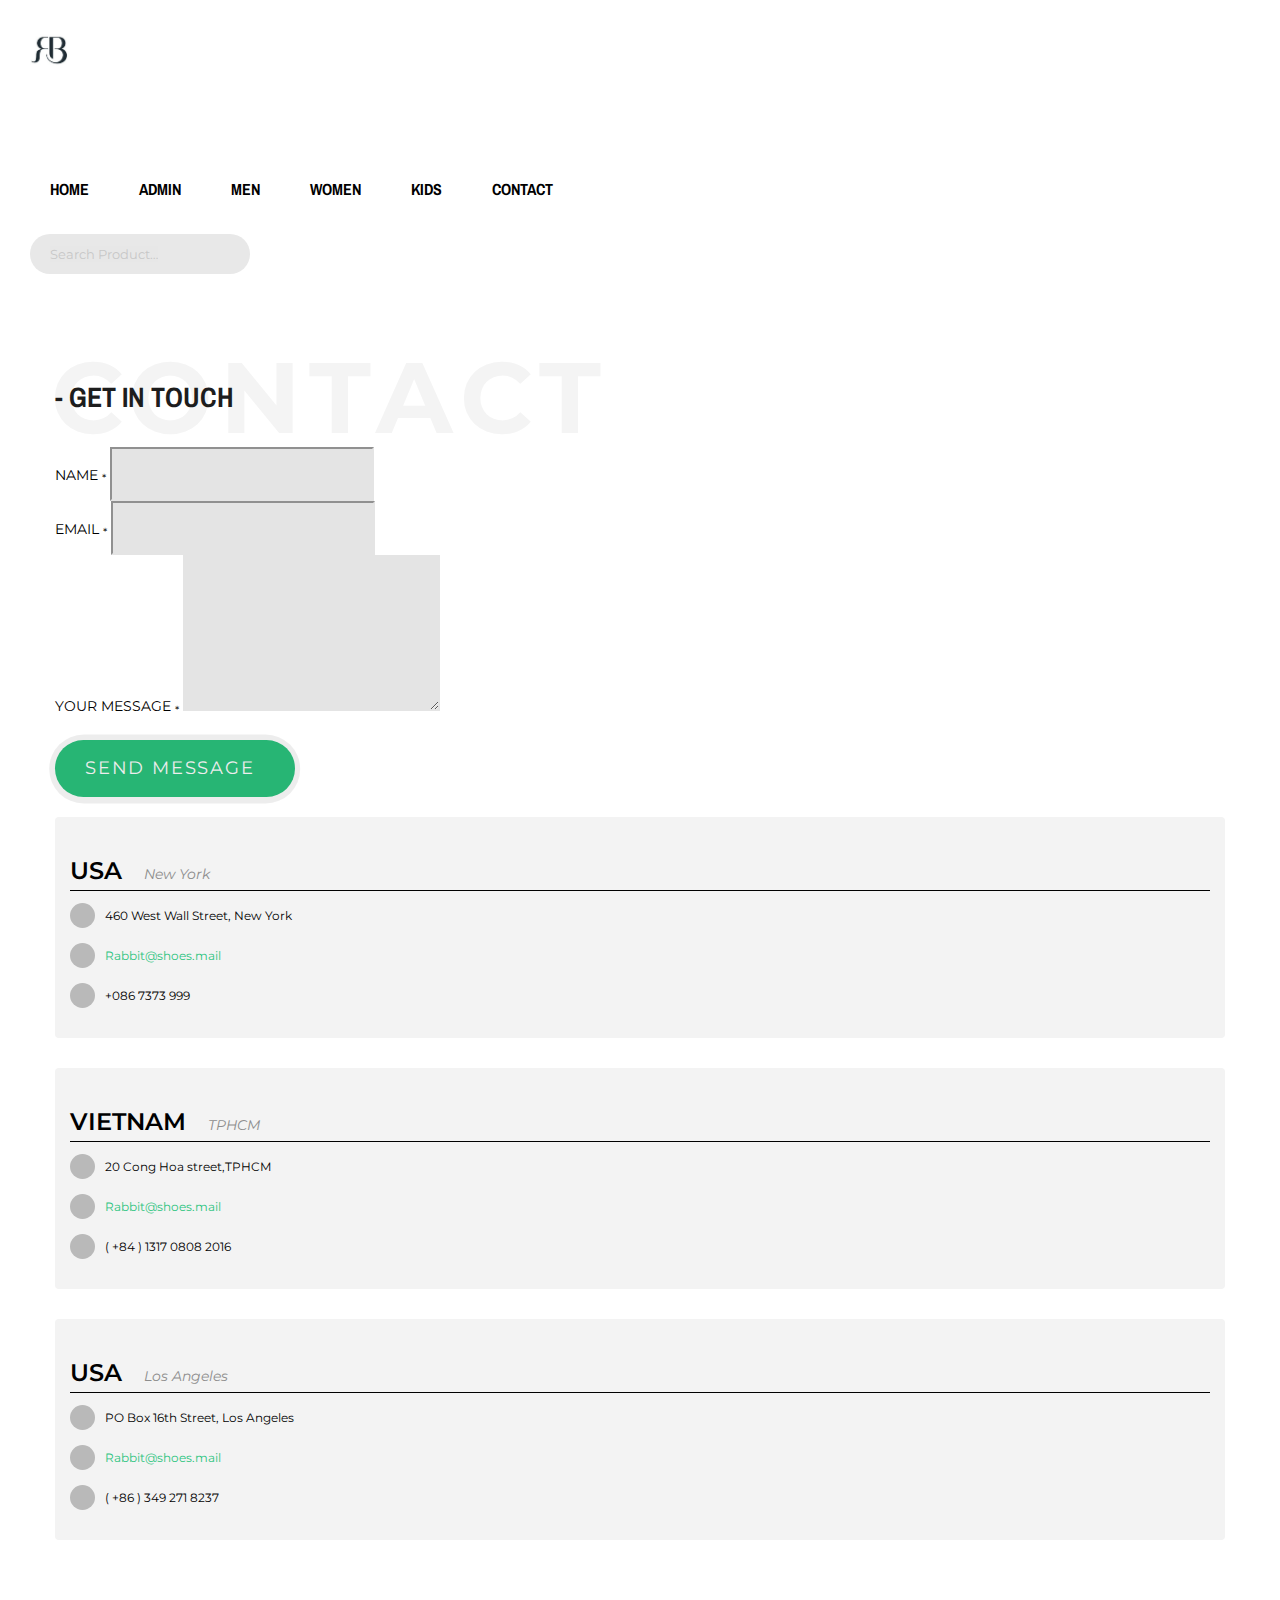
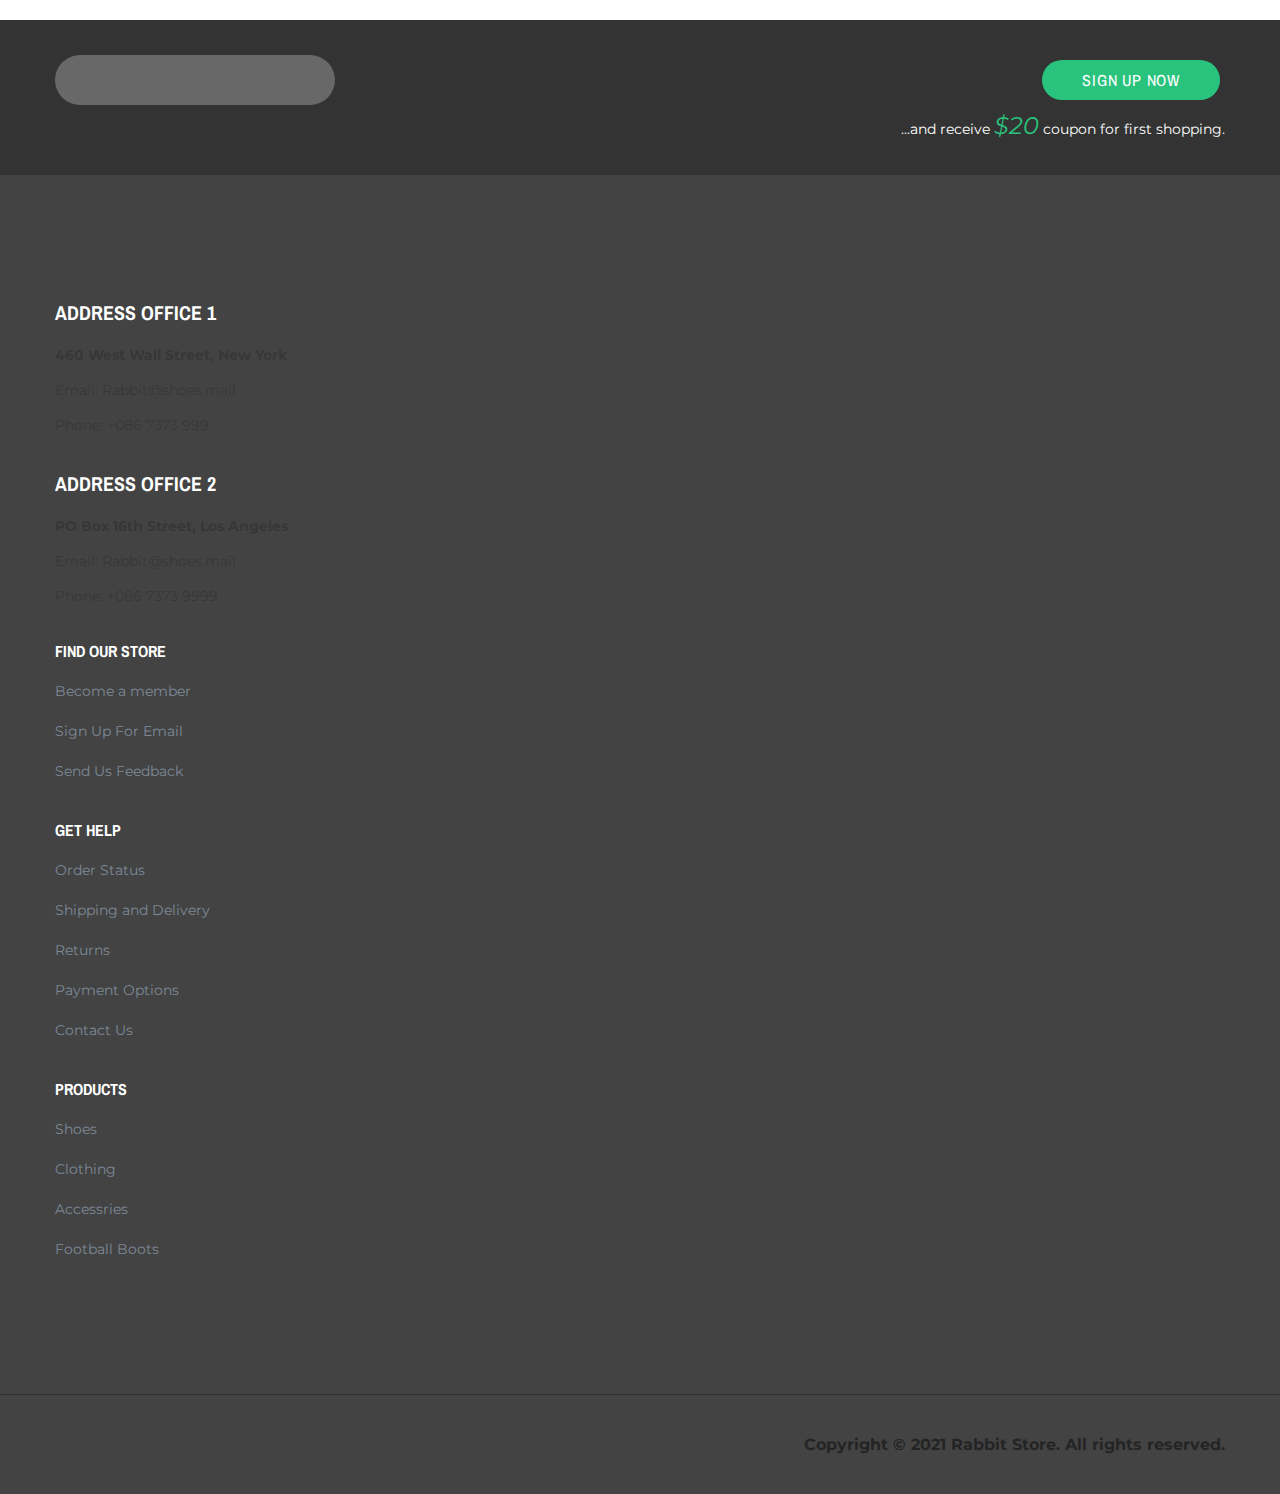
<file: contact-us.html>
<!DOCTYPE html>
<html lang="en">

<head>
    <meta charset="utf-8">
    <meta http-equiv="X-UA-Compatible" content="IE=edge">
    <meta name="viewport" content="width=device-width, initial-scale=1.0">
    <meta name="format-detection" content="telephone=no">
    <meta name="apple-mobile-web-app-capable" content="yes">
    <link href="images/logo.png" rel="icon">
    <meta name="author" content="Nguyen Phuc Anh">
    <meta name="keywords" content="Default Description">
    <meta name="description" content="Default keyword">
    <title>Rabbit Contact</title>
    <!-- Fonts-->
    <link
        href="https://fonts.googleapis.com/css?family=Archivo+Narrow:300,400,700%7CMontserrat:300,400,500,600,700,800,900"
        rel="stylesheet">
    <!-- CSS Library-->
    <link href="https://cdn.jsdelivr.net/npm/bootstrap@5.1.3/dist/css/bootstrap.min.css" rel="stylesheet"
        integrity="sha384-1BmE4kWBq78iYhFldvKuhfTAU6auU8tT94WrHftjDbrCEXSU1oBoqyl2QvZ6jIW3" crossorigin="anonymous">
    <!-- Custom-->
    <link rel="stylesheet" href="css/style.css">
</head>

<body class="ps-loading">
    <nav class="navbar navbar-expand-lg navbar-light bg-light">
        <div class="navigation__column left">
            <div class="header__logo"><a class="ps-logo" href="index.html"><img src="images/logo.png" alt=""
                        width="100px" height="100px"></a>
            </div>
        </div>
        <div class="container-fluid pb-50 pt-40 mx-auto">
            <div class="navigation__column center">
                <ul class="main-menu menu">
                    <li class="menu-item menu-item-has-children dropdown"><a href="index.html">Home</a></li>
                    <li class="menu-item menu-item-has-children has-mega-menu"><a href="admin.html">Admin</a></li>
                    <li class="menu-item menu-item-has-children has-mega-menu"><a href="product-listing.html">Men</a>
                        <div class="mega-menu">
                            <div class="mega-wrap">
                                <div class="mega-column">
                                    <ul class="mega-item mega-features">
                                        <li><a href="product-listing.html">NEW RELEASES</a></li>
                                        <li><a href="product-listing.html">FEATURES SHOES</a></li>
                                        <li><a href="product-listing.html">BEST SELLERS</a></li>
                                        <li><a href="product-listing.html">NOW TRENDING</a></li>
                                        <li><a href="product-listing.html">SUMMER ESSENTIALS</a></li>
                                        <li><a href="product-listing.html">MOTHER'S DAY COLLECTION</a></li>
                                        <li><a href="product-listing.html">FAN GEAR</a></li>
                                    </ul>
                                </div>
                                <div class="mega-column">
                                    <h4 class="mega-heading">Shoes</h4>
                                    <ul class="mega-item">
                                        <li><a href="product-listing.html">All Shoes</a></li>
                                        <li><a href="product-listing.html">Running</a></li>
                                        <li><a href="product-listing.html">Training & Gym</a></li>
                                        <li><a href="product-listing.html">Basketball</a></li>
                                        <li><a href="product-listing.html">Football</a></li>
                                        <li><a href="product-listing.html">Soccer</a></li>
                                        <li><a href="product-listing.html">Baseball</a></li>
                                    </ul>
                                </div>
                                <div class="mega-column">
                                    <h4 class="mega-heading">CLOTHING</h4>
                                    <ul class="mega-item">
                                        <li><a href="product-listing.html">Compression & Nike Pro</a></li>
                                        <li><a href="product-listing.html">Tops & T-Shirts</a></li>
                                        <li><a href="product-listing.html">Polos</a></li>
                                        <li><a href="product-listing.html">Hoodies & Sweatshirts</a></li>
                                        <li><a href="product-listing.html">Jackets & Vests</a></li>
                                        <li><a href="product-listing.html">Pants & Tights</a></li>
                                        <li><a href="product-listing.html">Shorts</a></li>
                                    </ul>
                                </div>
                                <div class="mega-column">
                                    <h4 class="mega-heading">Accessories</h4>
                                    <ul class="mega-item">
                                        <li><a href="product-listing.html">Compression & Nike Pro</a></li>
                                        <li><a href="product-listing.html">Tops & T-Shirts</a></li>
                                        <li><a href="product-listing.html">Polos</a></li>
                                        <li><a href="product-listing.html">Hoodies & Sweatshirts</a></li>
                                        <li><a href="product-listing.html">Jackets & Vests</a></li>
                                        <li><a href="product-listing.html">Pants & Tights</a></li>
                                        <li><a href="product-listing.html">Shorts</a></li>
                                    </ul>
                                </div>
                                <div class="mega-column">
                                    <h4 class="mega-heading">BRAND</h4>
                                    <ul class="mega-item">
                                        <li><a href="product-listing.html">NIKE</a></li>
                                        <li><a href="product-listing.html">Adidas</a></li>
                                        <li><a href="product-listing.html">Dior</a></li>
                                        <li><a href="product-listing.html">B&G</a></li>
                                    </ul>
                                </div>
                            </div>
                        </div>
                    </li>
                    <li class="menu-item"><a href="product-listing.html">Women</a>
                        <div class="mega-menu">
                            <div class="mega-wrap">
                                <div class="mega-column">
                                    <ul class="mega-item mega-features">
                                        <li><a href="product-listing.html">NEW RELEASES</a></li>
                                        <li><a href="product-listing.html">FEATURES SHOES</a></li>
                                        <li><a href="product-listing.html">BEST SELLERS</a></li>
                                        <li><a href="product-listing.html">NOW TRENDING</a></li>
                                        <li><a href="product-listing.html">SUMMER ESSENTIALS</a></li>
                                        <li><a href="product-listing.html">MOTHER'S DAY COLLECTION</a></li>
                                        <li><a href="product-listing.html">FAN GEAR</a></li>
                                    </ul>
                                </div>
                                <div class="mega-column">
                                    <h4 class="mega-heading">Shoes</h4>
                                    <ul class="mega-item">
                                        <li><a href="product-listing.html">All Shoes</a></li>
                                        <li><a href="product-listing.html">Running</a></li>
                                        <li><a href="product-listing.html">Training & Gym</a></li>
                                        <li><a href="product-listing.html">Basketball</a></li>
                                        <li><a href="product-listing.html">Football</a></li>
                                        <li><a href="product-listing.html">Soccer</a></li>
                                        <li><a href="product-listing.html">Baseball</a></li>
                                    </ul>
                                </div>
                                <div class="mega-column">
                                    <h4 class="mega-heading">CLOTHING</h4>
                                    <ul class="mega-item">
                                        <li><a href="product-listing.html">Compression & Nike Pro</a></li>
                                        <li><a href="product-listing.html">Tops & T-Shirts</a></li>
                                        <li><a href="product-listing.html">Polos</a></li>
                                        <li><a href="product-listing.html">Hoodies & Sweatshirts</a></li>
                                        <li><a href="product-listing.html">Jackets & Vests</a></li>
                                        <li><a href="product-listing.html">Pants & Tights</a></li>
                                        <li><a href="product-listing.html">Shorts</a></li>
                                    </ul>
                                </div>
                                <div class="mega-column">
                                    <h4 class="mega-heading">Accessories</h4>
                                    <ul class="mega-item">
                                        <li><a href="product-listing.html">Compression & Nike Pro</a></li>
                                        <li><a href="product-listing.html">Tops & T-Shirts</a></li>
                                        <li><a href="product-listing.html">Polos</a></li>
                                        <li><a href="product-listing.html">Hoodies & Sweatshirts</a></li>
                                        <li><a href="product-listing.html">Jackets & Vests</a></li>
                                        <li><a href="product-listing.html">Pants & Tights</a></li>
                                        <li><a href="product-listing.html">Shorts</a></li>
                                    </ul>
                                </div>
                                <div class="mega-column">
                                    <h4 class="mega-heading">BRAND</h4>
                                    <ul class="mega-item">
                                        <li><a href="product-listing.html">NIKE</a></li>
                                        <li><a href="product-listing.html">Adidas</a></li>
                                        <li><a href="product-listing.html">Dior</a></li>
                                        <li><a href="product-listing.html">B&G</a></li>
                                    </ul>
                                </div>
                            </div>
                        </div>
                    </li>
                    <li class="menu-item"><a href="product-listing.html">Kids</a>
                        <div class="mega-menu">
                            <div class="mega-wrap">
                                <div class="mega-column">
                                    <ul class="mega-item mega-features">
                                        <li><a href="product-listing.html">NEW RELEASES</a></li>
                                        <li><a href="product-listing.html">FEATURES SHOES</a></li>
                                        <li><a href="product-listing.html">BEST SELLERS</a></li>
                                        <li><a href="product-listing.html">NOW TRENDING</a></li>
                                        <li><a href="product-listing.html">SUMMER ESSENTIALS</a></li>
                                        <li><a href="product-listing.html">MOTHER'S DAY COLLECTION</a></li>
                                        <li><a href="product-listing.html">FAN GEAR</a></li>
                                    </ul>
                                </div>
                                <div class="mega-column">
                                    <h4 class="mega-heading">Shoes</h4>
                                    <ul class="mega-item">
                                        <li><a href="product-listing.html">All Shoes</a></li>
                                        <li><a href="product-listing.html">Running</a></li>
                                        <li><a href="product-listing.html">Training & Gym</a></li>
                                        <li><a href="product-listing.html">Basketball</a></li>
                                        <li><a href="product-listing.html">Football</a></li>
                                        <li><a href="product-listing.html">Soccer</a></li>
                                        <li><a href="product-listing.html">Baseball</a></li>
                                    </ul>
                                </div>
                                <div class="mega-column">
                                    <h4 class="mega-heading">CLOTHING</h4>
                                    <ul class="mega-item">
                                        <li><a href="product-listing.html">Compression & Nike Pro</a></li>
                                        <li><a href="product-listing.html">Tops & T-Shirts</a></li>
                                        <li><a href="product-listing.html">Polos</a></li>
                                        <li><a href="product-listing.html">Hoodies & Sweatshirts</a></li>
                                        <li><a href="product-listing.html">Jackets & Vests</a></li>
                                        <li><a href="product-listing.html">Pants & Tights</a></li>
                                        <li><a href="product-listing.html">Shorts</a></li>
                                    </ul>
                                </div>
                                <div class="mega-column">
                                    <h4 class="mega-heading">Accessories</h4>
                                    <ul class="mega-item">
                                        <li><a href="product-listing.html">Compression & Nike Pro</a></li>
                                        <li><a href="product-listing.html">Tops & T-Shirts</a></li>
                                        <li><a href="product-listing.html">Polos</a></li>
                                        <li><a href="product-listing.html">Hoodies & Sweatshirts</a></li>
                                        <li><a href="product-listing.html">Jackets & Vests</a></li>
                                        <li><a href="product-listing.html">Pants & Tights</a></li>
                                        <li><a href="product-listing.html">Shorts</a></li>
                                    </ul>
                                </div>
                                <div class="mega-column">
                                    <h4 class="mega-heading">BRAND</h4>
                                    <ul class="mega-item">
                                        <li><a href="product-listing.html">NIKE</a></li>
                                        <li><a href="product-listing.html">Adidas</a></li>
                                        <li><a href="product-listing.html">Dior</a></li>
                                        <li><a href="product-listing.html">B&G</a></li>
                                    </ul>
                                </div>
                            </div>
                        </div>
                    </li>
                    <li class="menu-item menu-item-has-children dropdown"><a href="contact-us.html">Contact</a>
                    </li>
                </ul>
            </div>
            <div id="account-info"> </div>
            <div class="navigation__column right">
                <form class="ps-search--header" action="do_action" method="post">
                    <input class="form-control" type="text" placeholder="Search Product…">
                    <button><i class="ps-icon-search"></i></button>
                </form>
            </div>
    </nav>
    </header>

    <main class="ps-main">
        <div class="ps-contact ps-section pb-50">
            <div class="ps-container">
                <div class="row">
                    <div class="ps-section__header mb-20">
                        <h2 class="ps-section__title" data-mask="Contact">- Get in touch</h2>
                        <form class="ps-contact__form" action="do_action" method="post">
                            <div class="row">
                                <div class="col-lg-6 col-md-6 col-sm-6 col-xs-12 ">
                                    <div class="form-group">
                                        <label>Name <sub>*</sub></label>
                                        <input class="form-control" type="text" placeholder="">
                                    </div>
                                </div>
                                <div class="col-lg-6 col-md-6 col-sm-6 col-xs-12 ">
                                    <div class="form-group">
                                        <label>Email <sub>*</sub></label>
                                        <input class="form-control" type="email" placeholder="">
                                    </div>
                                </div>
                                <div class="col-lg-6 col-md-6 col-sm-12 col-xs-12 ">
                                    <div class="form-group mb-25">
                                        <label>Your Message <sub>*</sub></label>
                                        <textarea class="form-control" rows="6"></textarea>
                                    </div>
                                    <div class="form-group">
                                        <button class="ps-btn"><a href="#">Send Message</a><i
                                                class="ps-icon-next"></i></button>
                                    </div>
                                </div>
                            </div>
                        </form>
                    </div>
                </div>
                <div class="col-lg-12 col-md-12 col-sm-12 col-xs-12 ">
                    <div class="ps-section__content">
                        <div class="row">
                            <div class="col-lg-4 col-md-4 col-sm-6 col-xs-12 ">
                                <div class="ps-contact__block" data-mh="contact-block">
                                    <header>
                                        <h3>USA <span> New York</span></h3>
                                    </header>
                                    <footer>
                                        <p><i class="fa fa-map-marker"></i> 460 West Wall Street, New York</p>
                                        <p><i class="fa fa-envelope-o"></i><a
                                                href="mailto@support@shoes.mail">Rabbit@shoes.mail</a>
                                        </p>
                                        <p><i class="fa fa-phone"></i> +086 7373 999</p>
                                    </footer>
                                </div>
                            </div>
                            <div class="col-lg-4 col-md-4 col-sm-6 col-xs-12 ">
                                <div class="ps-contact__block" data-mh="contact-block">
                                    <header>
                                        <h3>Vietnam <span> TPHCM</span></h3>
                                    </header>
                                    <footer>
                                        <p><i class="fa fa-map-marker"></i>20 Cong Hoa street,TPHCM </p>
                                        <p><i class="fa fa-envelope-o"></i><a
                                                href="mailto@support@shoes.mail">Rabbit@shoes.mail</a>
                                        </p>
                                        <p><i class="fa fa-phone"></i> ( +84 ) 1317 0808 2016</p>
                                    </footer>
                                </div>
                            </div>
                            <div class="col-lg-4 col-md-4 col-sm-6 col-xs-12 ">
                                <div class="ps-contact__block" data-mh="contact-block">
                                    <header>
                                        <h3>USA <span> Los Angeles</span></h3>
                                    </header>
                                    <footer>
                                        <p><i class="fa fa-map-marker"></i> PO Box 16th Street, Los Angeles</p>
                                        <p><i class="fa fa-envelope-o"></i><a
                                                href="mailto@support@shoes.mail">Rabbit@shoes.mail</a>
                                        </p>
                                        <p><i class="fa fa-phone"></i> ( +86 ) 349 271 8237</p>
                                    </footer>
                                </div>
                            </div>
                        </div>
                    </div>
                </div>
            </div>
        </div>
        <div class="ps-subscribe">
            <div class="ps-container">
                <div class="row">
                    <div class="col-lg-5 col-md-7 col-sm-12 col-xs-12 ">
                        <form class="ps-subscribe__form" action="do_action" method="post">
                            <input class="form-control" type="text" placeholder="">
                            <button>Sign up now</button>
                        </form>
                    </div>
                    <div class="col-lg-4 col-md-5 col-sm-12 col-xs-12 ">
                        <p>...and receive <span>$20</span> coupon for first shopping.</p>
                    </div>
                </div>
            </div>
        </div>
        <div class="ps-footer bg--cover">
            <div class="ps-footer__content">
                <div class="ps-container">
                    <div class="row">
                        <div class="col-lg-3 col-md-3 col-sm-12 col-xs-12 ">
                            <aside class="ps-widget--footer ps-widget--info">
                                <header>
                                    <h3 class="ps-widget__title">Address Office 1</h3>
                                </header>
                                <footer>
                                    <p><strong>460 West Wall Street, New York</strong></p>
                                    <p>Email: <a href='mailto:support@store.com'>Rabbit@shoes.mail</a></p>
                                    <p>Phone: +086 7373 999</p>
                                </footer>
                            </aside>
                        </div>
                        <div class="col-lg-3 col-md-5 col-sm-12 col-xs-12 ">
                            <aside class="ps-widget--footer ps-widget--info ">
                                <header>
                                    <h3 class="ps-widget__title">Address Office 2</h3>
                                </header>
                                <footer>
                                    <p><strong>PO Box 16th Street, Los Angeles </strong></p>
                                    <p>Email: <a href='mailto:support@store.com'>Rabbit@shoes.mail</a></p>
                                    <p>Phone: +086 7373 9999</p>
                                </footer>
                            </aside>
                        </div>
                        <div class="col-lg-2 col-md-2 col-sm-4 col-xs-12 ">
                            <aside class="ps-widget--footer ps-widget--link">
                                <header>
                                    <h3 class="ps-widget__title">Find Our Store</h3>
                                </header>
                                <footer>
                                    <ul class="ps-list--line">
                                        <li><a href="#">Become a member</a></li>
                                        <li><a href="#">Sign Up For Email</a></li>
                                        <li><a href="#">Send Us Feedback</a></li>
                                    </ul>
                                </footer>
                            </aside>
                        </div>
                        <div class="col-lg-2 col-md-2 col-sm-4 col-xs-12 ">
                            <aside class="ps-widget--footer ps-widget--link">
                                <header>
                                    <h3 class="ps-widget__title">Get Help</h3>
                                </header>
                                <footer>
                                    <ul class="ps-list--line">
                                        <li><a href="#">Order Status</a></li>
                                        <li><a href="#">Shipping and Delivery</a></li>
                                        <li><a href="#">Returns</a></li>
                                        <li><a href="#">Payment Options</a></li>
                                        <li><a href="contact-us.html">Contact Us</a></li>
                                    </ul>
                                </footer>
                            </aside>
                        </div>
                        <div class="col-lg-2 col-md-2 col-sm-4 col-xs-12 ">
                            <aside class="ps-widget--footer ps-widget--link">
                                <header>
                                    <h3 class="ps-widget__title">Products</h3>
                                </header>
                                <footer>
                                    <ul class="ps-list--line">
                                        <li><a href="#">Shoes</a></li>
                                        <li><a href="#">Clothing</a></li>
                                        <li><a href="#">Accessries</a></li>
                                        <li><a href="#">Football Boots</a></li>
                                    </ul>
                                </footer>
                            </aside>
                        </div>
                    </div>
                </div>
            </div>
            <div class="ps-footer__copyright">
                <div class="ps-container">
                    <div class="row">
                        <div class="col-lg-12 col-md-6 col-sm-6 col-xs-12 ">
                            <ul class="ps-social ">
                                <li><strong>Copyright © 2021 Rabbit Store. All rights reserved.</strong></li>
                            </ul>
                        </div>
                    </div>
                </div>
            </div>
        </div>
    </main>
    <!-- JS Library-->
    <script src="https://ajax.googleapis.com/ajax/libs/jquery/3.6.0/jquery.min.js"></script>
    <script src="https://cdn.jsdelivr.net/npm/bootstrap@5.1.3/dist/js/bootstrap.bundle.min.js"
        integrity="sha384-ka7Sk0Gln4gmtz2MlQnikT1wXgYsOg+OMhuP+IlRH9sENBO0LRn5q+8nbTov4+1p"
        crossorigin="anonymous"></script>
    <script type="text/javascript" src="js/database.js"></script>
    <script type="text/javascript" src="js/index.js"></script>
    <script type="text/javascript" src="js/main.js"></script>
    <script>
        window.onload = function () {
            on_load();
            get_cart_list();
        };
    </script>
</body>

</html>
</file>
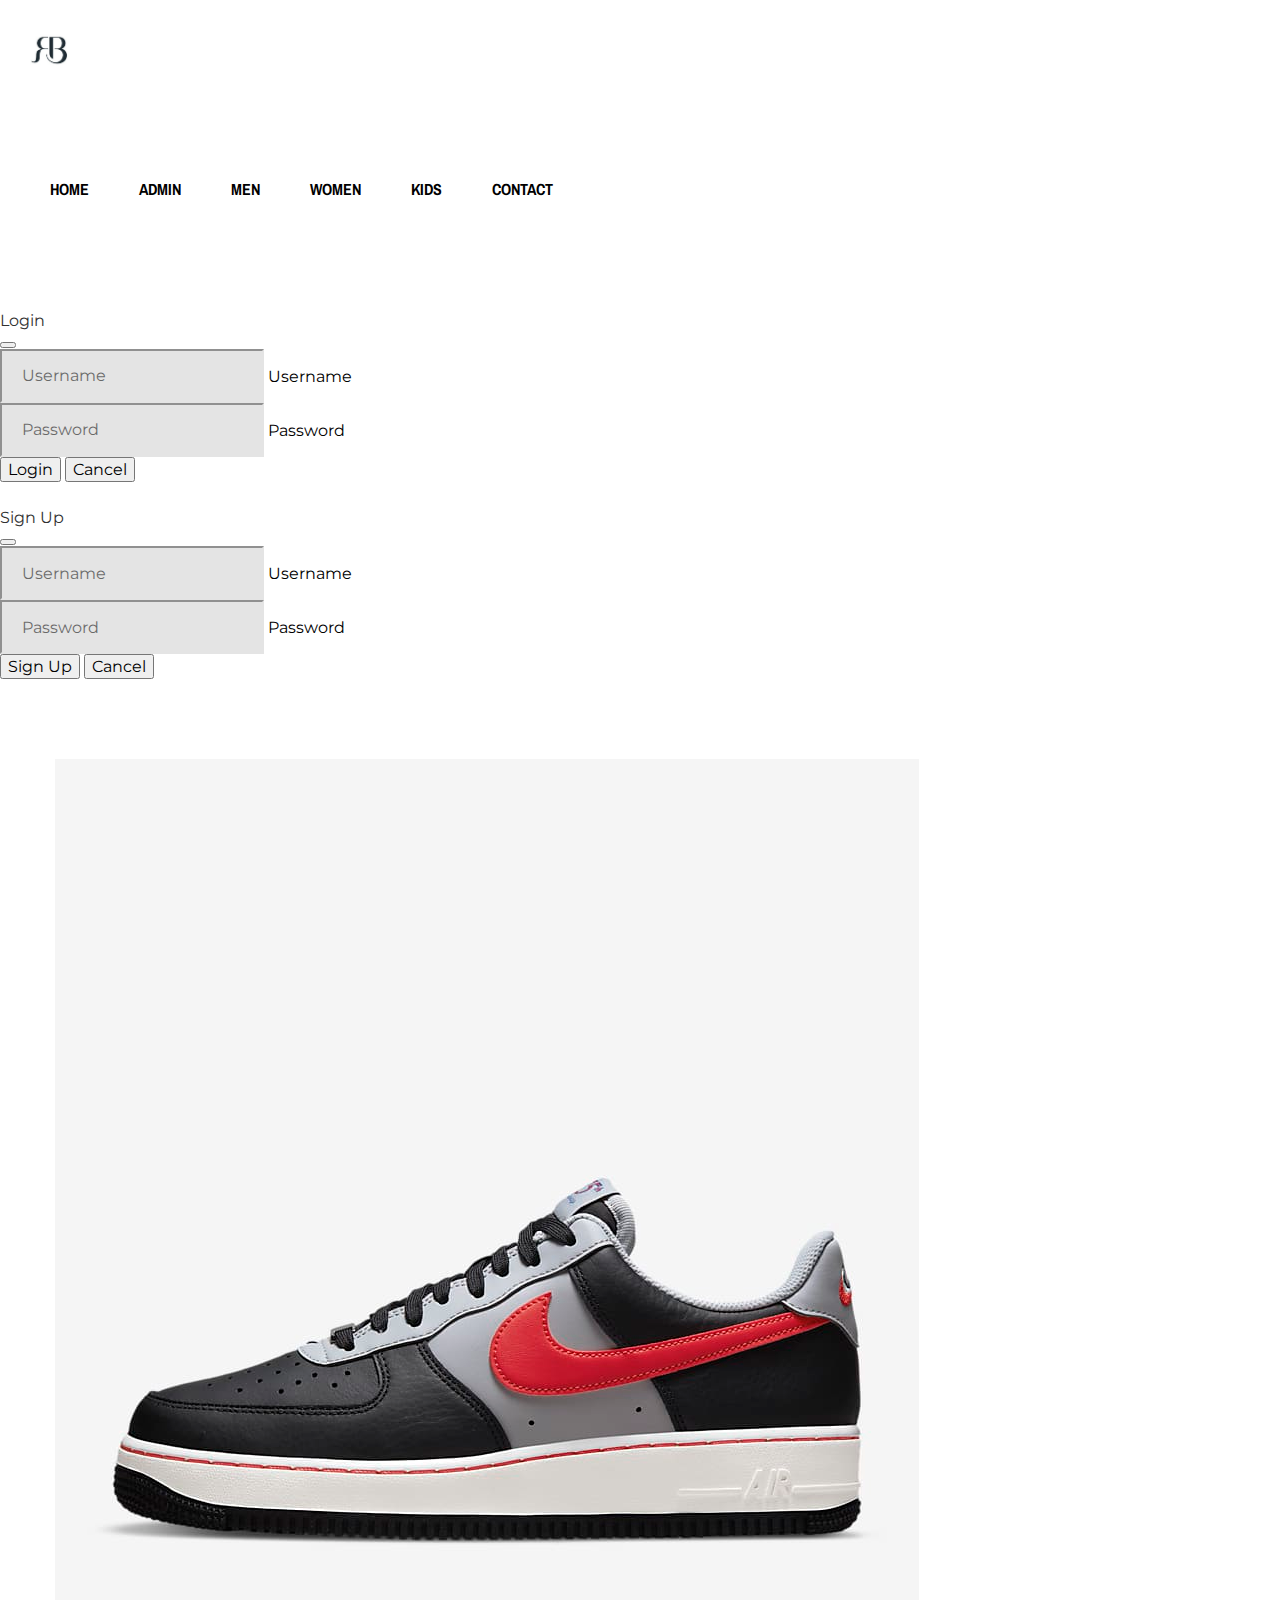
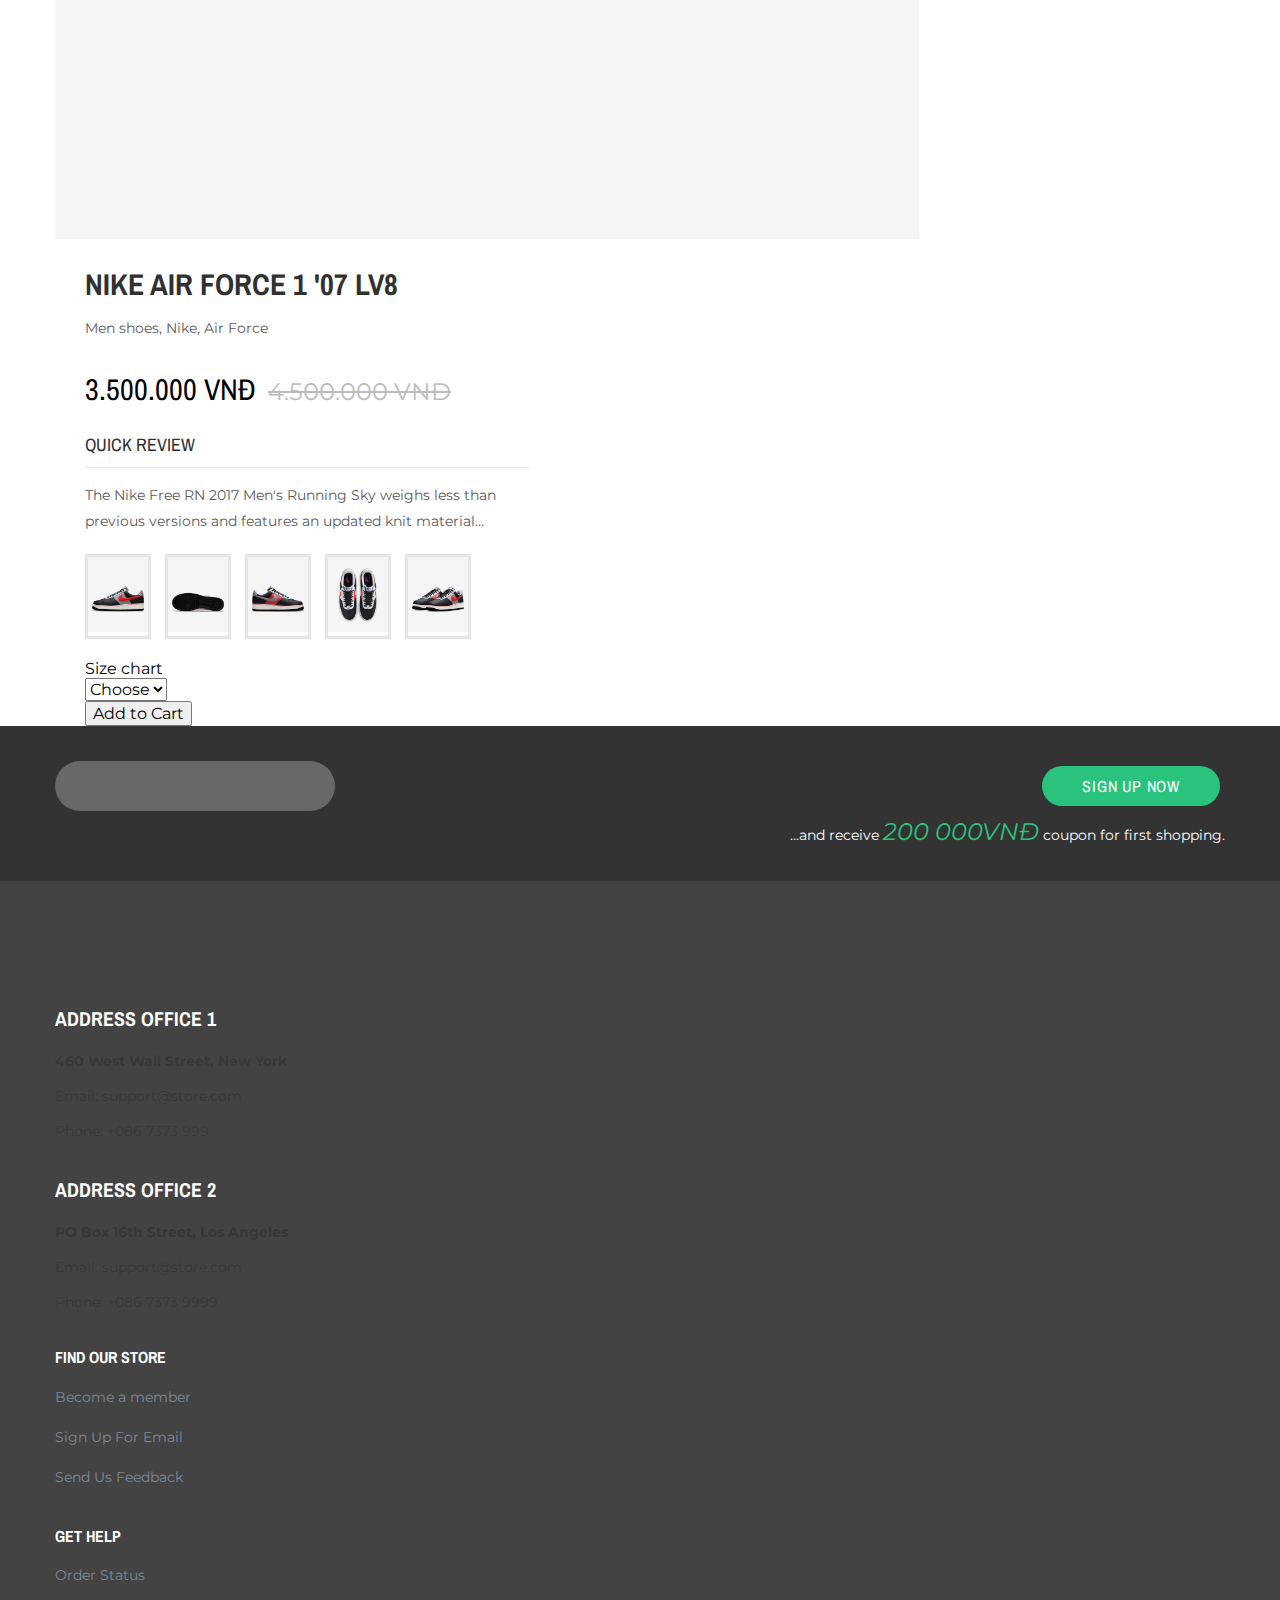
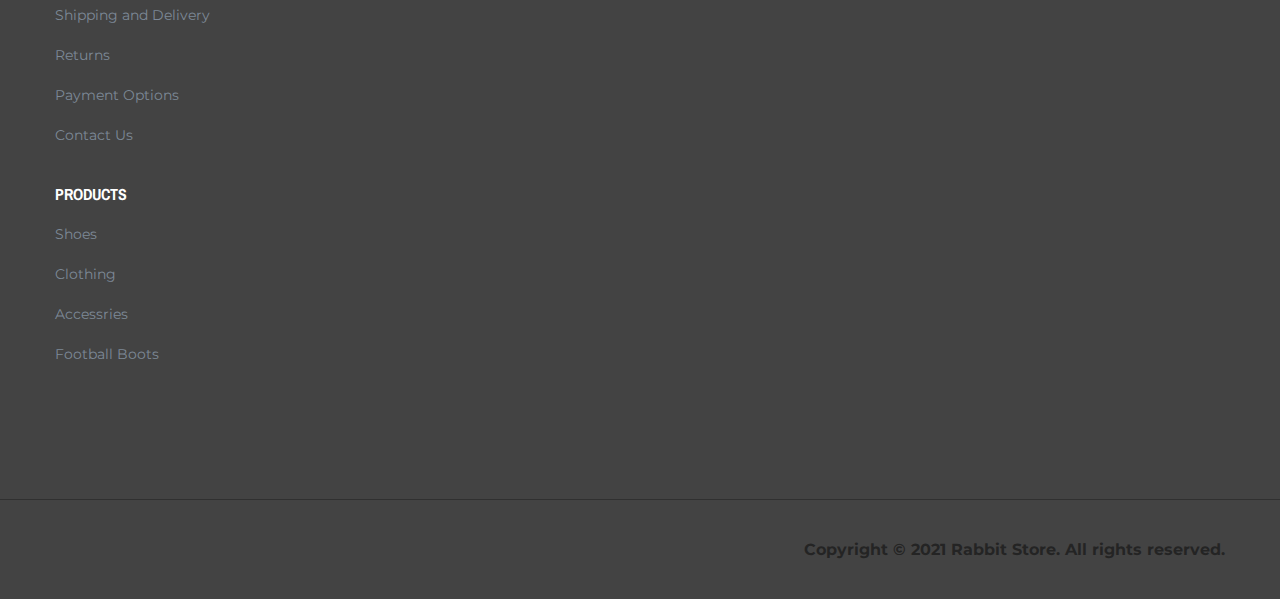
<file: product-detail.html>
<!DOCTYPE html>

<html lang="en">

<head>
  <meta charset="utf-8">
  <meta http-equiv="X-UA-Compatible" content="IE=edge">
  <meta name="viewport" content="width=device-width, initial-scale=1.0">
  <link href="images/logo.png" rel="icon">
  <meta name="author" content="Nguyen Phuc Anh">
  <title>Rabbit Store</title>
  <!-- Fonts-->
  <link
    href="https://fonts.googleapis.com/css?family=Archivo+Narrow:300,400,700%7CMontserrat:300,400,500,600,700,800,900"
    rel="stylesheet">
  <!-- CSS only -->
  <link href="https://cdn.jsdelivr.net/npm/bootstrap@5.1.3/dist/css/bootstrap.min.css" rel="stylesheet"
    integrity="sha384-1BmE4kWBq78iYhFldvKuhfTAU6auU8tT94WrHftjDbrCEXSU1oBoqyl2QvZ6jIW3" crossorigin="anonymous">

  <!-- Custom-->
  <link rel="stylesheet" href="css/style.css">
</head>

<body class="ps-loading">
  <nav class="navbar navbar-expand-lg navbar-light bg-light">
    <div class="navigation__column left">
      <div class="header__logo"><a class="ps-logo" href="index.html"><img src="images/logo.png" alt="" width="100px"
            height="100px"></a>
      </div>
    </div>
    <div class="container-fluid pb-50 pt-40 mx-auto">
      <div class="navigation__column center">
        <ul class="main-menu menu">
          <li class="menu-item menu-item-has-children dropdown"><a href="index.html">Home</a></li>
          <li class="menu-item menu-item-has-children has-mega-menu"><a href="admin.html">Admin</a></li>
          <li class="menu-item menu-item-has-children has-mega-menu"><a href="product-listing.html">Men</a>
            <div class="mega-menu">
              <div class="mega-wrap">
                <div class="mega-column">
                  <ul class="mega-item mega-features">
                    <li><a href="product-listing.html">NEW RELEASES</a></li>
                    <li><a href="product-listing.html">FEATURES SHOES</a></li>
                    <li><a href="product-listing.html">BEST SELLERS</a></li>
                    <li><a href="product-listing.html">NOW TRENDING</a></li>
                    <li><a href="product-listing.html">SUMMER ESSENTIALS</a></li>
                    <li><a href="product-listing.html">MOTHER'S DAY COLLECTION</a></li>
                    <li><a href="product-listing.html">FAN GEAR</a></li>
                  </ul>
                </div>
                <div class="mega-column">
                  <h4 class="mega-heading">Shoes</h4>
                  <ul class="mega-item">
                    <li><a href="product-listing.html">All Shoes</a></li>
                    <li><a href="product-listing.html">Running</a></li>
                    <li><a href="product-listing.html">Training & Gym</a></li>
                    <li><a href="product-listing.html">Basketball</a></li>
                    <li><a href="product-listing.html">Football</a></li>
                    <li><a href="product-listing.html">Soccer</a></li>
                    <li><a href="product-listing.html">Baseball</a></li>
                  </ul>
                </div>
                <div class="mega-column">
                  <h4 class="mega-heading">CLOTHING</h4>
                  <ul class="mega-item">
                    <li><a href="product-listing.html">Compression & Nike Pro</a></li>
                    <li><a href="product-listing.html">Tops & T-Shirts</a></li>
                    <li><a href="product-listing.html">Polos</a></li>
                    <li><a href="product-listing.html">Hoodies & Sweatshirts</a></li>
                    <li><a href="product-listing.html">Jackets & Vests</a></li>
                    <li><a href="product-listing.html">Pants & Tights</a></li>
                    <li><a href="product-listing.html">Shorts</a></li>
                  </ul>
                </div>
                <div class="mega-column">
                  <h4 class="mega-heading">Accessories</h4>
                  <ul class="mega-item">
                    <li><a href="product-listing.html">Compression & Nike Pro</a></li>
                    <li><a href="product-listing.html">Tops & T-Shirts</a></li>
                    <li><a href="product-listing.html">Polos</a></li>
                    <li><a href="product-listing.html">Hoodies & Sweatshirts</a></li>
                    <li><a href="product-listing.html">Jackets & Vests</a></li>
                    <li><a href="product-listing.html">Pants & Tights</a></li>
                    <li><a href="product-listing.html">Shorts</a></li>
                  </ul>
                </div>
                <div class="mega-column">
                  <h4 class="mega-heading">BRAND</h4>
                  <ul class="mega-item">
                    <li><a href="product-listing.html">NIKE</a></li>
                    <li><a href="product-listing.html">Adidas</a></li>
                    <li><a href="product-listing.html">Dior</a></li>
                    <li><a href="product-listing.html">B&G</a></li>
                  </ul>
                </div>
              </div>
            </div>
          </li>
          <li class="menu-item"><a href="/text/product-listing.html">Women</a>
            <div class="mega-menu">
              <div class="mega-wrap">
                <div class="mega-column">
                  <ul class="mega-item mega-features">
                    <li><a href="product-listing.html">NEW RELEASES</a></li>
                    <li><a href="product-listing.html">FEATURES SHOES</a></li>
                    <li><a href="product-listing.html">BEST SELLERS</a></li>
                    <li><a href="product-listing.html">NOW TRENDING</a></li>
                    <li><a href="product-listing.html">SUMMER ESSENTIALS</a></li>
                    <li><a href="product-listing.html">MOTHER'S DAY COLLECTION</a></li>
                    <li><a href="product-listing.html">FAN GEAR</a></li>
                  </ul>
                </div>
                <div class="mega-column">
                  <h4 class="mega-heading">Shoes</h4>
                  <ul class="mega-item">
                    <li><a href="product-listing.html">All Shoes</a></li>
                    <li><a href="product-listing.html">Running</a></li>
                    <li><a href="product-listing.html">Training & Gym</a></li>
                    <li><a href="product-listing.html">Basketball</a></li>
                    <li><a href="product-listing.html">Football</a></li>
                    <li><a href="product-listing.html">Soccer</a></li>
                    <li><a href="product-listing.html">Baseball</a></li>
                  </ul>
                </div>
                <div class="mega-column">
                  <h4 class="mega-heading">CLOTHING</h4>
                  <ul class="mega-item">
                    <li><a href="product-listing.html">Compression & Nike Pro</a></li>
                    <li><a href="product-listing.html">Tops & T-Shirts</a></li>
                    <li><a href="product-listing.html">Polos</a></li>
                    <li><a href="product-listing.html">Hoodies & Sweatshirts</a></li>
                    <li><a href="product-listing.html">Jackets & Vests</a></li>
                    <li><a href="product-listing.html">Pants & Tights</a></li>
                    <li><a href="product-listing.html">Shorts</a></li>
                  </ul>
                </div>
                <div class="mega-column">
                  <h4 class="mega-heading">Accessories</h4>
                  <ul class="mega-item">
                    <li><a href="product-listing.html">Compression & Nike Pro</a></li>
                    <li><a href="product-listing.html">Tops & T-Shirts</a></li>
                    <li><a href="product-listing.html">Polos</a></li>
                    <li><a href="product-listing.html">Hoodies & Sweatshirts</a></li>
                    <li><a href="product-listing.html">Jackets & Vests</a></li>
                    <li><a href="product-listing.html">Pants & Tights</a></li>
                    <li><a href="product-listing.html">Shorts</a></li>
                  </ul>
                </div>
                <div class="mega-column">
                  <h4 class="mega-heading">BRAND</h4>
                  <ul class="mega-item">
                    <li><a href="product-listing.html">NIKE</a></li>
                    <li><a href="product-listing.html">Adidas</a></li>
                    <li><a href="product-listing.html">Dior</a></li>
                    <li><a href="product-listing.html">B&G</a></li>
                  </ul>
                </div>
              </div>
            </div>
          </li>
          <li class="menu-item"><a href="product-listing.html">Kids</a>
            <div class="mega-menu">
              <div class="mega-wrap">
                <div class="mega-column">
                  <ul class="mega-item mega-features">
                    <li><a href="product-listing.html">NEW RELEASES</a></li>
                    <li><a href="product-listing.html">FEATURES SHOES</a></li>
                    <li><a href="product-listing.html">BEST SELLERS</a></li>
                    <li><a href="product-listing.html">NOW TRENDING</a></li>
                    <li><a href="product-listing.html">SUMMER ESSENTIALS</a></li>
                    <li><a href="product-listing.html">MOTHER'S DAY COLLECTION</a></li>
                    <li><a href="product-listing.html">FAN GEAR</a></li>
                  </ul>
                </div>
                <div class="mega-column">
                  <h4 class="mega-heading">Shoes</h4>
                  <ul class="mega-item">
                    <li><a href="product-listing.html">All Shoes</a></li>
                    <li><a href="product-listing.html">Running</a></li>
                    <li><a href="product-listing.html">Training & Gym</a></li>
                    <li><a href="product-listing.html">Basketball</a></li>
                    <li><a href="product-listing.html">Football</a></li>
                    <li><a href="product-listing.html">Soccer</a></li>
                    <li><a href="product-listing.html">Baseball</a></li>
                  </ul>
                </div>
                <div class="mega-column">
                  <h4 class="mega-heading">CLOTHING</h4>
                  <ul class="mega-item">
                    <li><a href="product-listing.html">Compression & Nike Pro</a></li>
                    <li><a href="product-listing.html">Tops & T-Shirts</a></li>
                    <li><a href="product-listing.html">Polos</a></li>
                    <li><a href="product-listing.html">Hoodies & Sweatshirts</a></li>
                    <li><a href="product-listing.html">Jackets & Vests</a></li>
                    <li><a href="product-listing.html">Pants & Tights</a></li>
                    <li><a href="product-listing.html">Shorts</a></li>
                  </ul>
                </div>
                <div class="mega-column">
                  <h4 class="mega-heading">Accessories</h4>
                  <ul class="mega-item">
                    <li><a href="product-listing.html">Compression & Nike Pro</a></li>
                    <li><a href="product-listing.html">Tops & T-Shirts</a></li>
                    <li><a href="product-listing.html">Polos</a></li>
                    <li><a href="product-listing.html">Hoodies & Sweatshirts</a></li>
                    <li><a href="product-listing.html">Jackets & Vests</a></li>
                    <li><a href="product-listing.html">Pants & Tights</a></li>
                    <li><a href="product-listing.html">Shorts</a></li>
                  </ul>
                </div>
                <div class="mega-column">
                  <h4 class="mega-heading">BRAND</h4>
                  <ul class="mega-item">
                    <li><a href="product-listing.html">NIKE</a></li>
                    <li><a href="product-listing.html">Adidas</a></li>
                    <li><a href="product-listing.html">Dior</a></li>
                    <li><a href="product-listing.html">B&G</a></li>
                  </ul>
                </div>
              </div>
            </div>
          </li>
          <li class="menu-item menu-item-has-children dropdown"><a href="contact-us.html">Contact</a>
          </li>
        </ul>
      </div>
      <div id="account-info"> </div>
  </nav>
  </header>


  <form class="modal fade" id="frm-login" tabindex="-1" aria-hidden="true">
    <div class="modal-dialog modal-dialog-centered">
      <div class="modal-content">
        <div class="modal-header border-0">
          <h5 class="modal-title">Login</h5>
          <button type="button" class="btn-close" data-bs-dismiss="modal" aria-label="Close"></button>
        </div>

        <div class="modal-body">
          <div class="form-floating mb-3">
            <input type="email" class="form-control" id="username" placeholder="Username" required>
            <label for="username">Username</label>
          </div>
          <div class="form-floating">
            <input type="password" class="form-control" id="password" placeholder="Password" required>
            <label for="password">Password</label>
          </div>
        </div>

        <div class="modal-footer border-0 justify-content-center">
          <button type="submit" class="btn btn-primary">Login</button>
          <button type="button" class="btn btn-secondary" data-bs-dismiss="modal">Cancel</button>
        </div>
      </div>
    </div>
  </form>

  <form class="modal fade" id="frm-signup" tabindex="-1" aria-hidden="true">
    <div class="modal-dialog modal-dialog-centered">
      <div class="modal-content">
        <div class="modal-header border-0">
          <h5 class="modal-title">Sign Up</h5>
          <button type="button" class="btn-close" data-bs-dismiss="modal" aria-label="Close"></button>
        </div>

        <div class="modal-body">
          <div class="form-floating mb-3">
            <input type="email" class="form-control" id="signupusername" placeholder="Username" required>
            <label for="username">Username</label>
          </div>
          <div class="form-floating">
            <input type="password" class="form-control" id="signuppassword" placeholder="Password" required>
            <label for="password">Password</label>
          </div>
        </div>

        <div class="modal-footer border-0 justify-content-center">
          <button type="submit" class="btn btn-primary">Sign Up</button>
          <button type="button" class="btn btn-secondary" data-bs-dismiss="modal">Cancel</button>
        </div>
      </div>
    </div>
  </form>
  </nav>
  </header>
  <main class="ps-main">
    <div class="ps-product--detail pt-80">
      <div class="ps-container">
        <div class="row">
          <div class="col-lg-6">
            <div class="ps-product__image">
              <div class="item"><img class="review" src="images/shoe/shoe-detail/1..jpeg" alt=""></div>
            </div>
          </div>
          <div class="col-lg-6">
            <div class="ps-product__info">
              <h1>Nike Air Force 1 '07 LV8</h1>
              <p class="ps-product__category"><a href="#"> Men shoes</a>,<a href="#"> Nike</a>,<a href="#"> Air
                  Force</a>
              </p>
              <h3 class="ps-product__price">3.500.000 VNĐ <del>4.500.000 VNĐ</del></h3>
              <div class="ps-product__block ps-product__quickview">
                <h4>QUICK REVIEW</h4>
                <p>The Nike Free RN 2017 Men's Running Sky weighs less than previous versions and features an updated
                  knit material…</p>
              </div>
              <div class="ps-product__block ps-product__style">
                <ul>
                  <li><a href="product-detail.html"><img src="images/shoe/shoe-detail/1..jpeg" alt=""></a></li>
                  <li><a href="product-detail.html"><img src="images/shoe/shoe-detail/2..png" alt=""></a></li>
                  <li><a href="product-detail.html"><img src="images/shoe/shoe-detail/3..png" alt=""></a></li>
                  <li><a href="product-detail.html"><img src="images/shoe/shoe-detail/4..png" alt=""></a></li>
                  <li><a href="product-detail.html"><img src="images/shoe/shoe-detail/5.png" alt=""></a></li>
                </ul>
              </div>
              <div class="input-group mb-3">
                <div class="input-group-prepend">
                  <label class="input-group-text" for="inputGroupSelect01">Size chart</label>
                </div>
                <select class="custom-select" id="inputGroupSelect01">
                  <option selected>Choose</option>
                  <option value="1">4</option>
                  <option value="2">4.5</option>
                  <option value="3">5</option>
                  <option value="3">5.5</option>
                  <option value="3">6</option>
                  <option value="3">6.5</option>
                  <option value="3">7</option>
                  <option value="3">7.5</option>
                  <option value="3">8</option>
                  <option value="3">8.5</option>
                  <option value="3">9</option>
                  <option value="3">9.5</option>
                  <option value="3">10</option>
                </select>
              </div>
              <div class="ps-product__shopping">
                <button onclick="add_to_cart(this.id)" id="${product.id}" class="btn btn-outline-success btn-lg">Add
                  to
                  Cart</button></a>
              </div>
            </div>
          </div>
        </div>
      </div>
    </div>
    <div class="ps-subscribe">
      <div class="ps-container">
        <div class="row">
          <div class="col-lg-5 col-md-7 col-sm-12 col-xs-12 ">
            <form class="ps-subscribe__form" action="do_action" method="post">
              <input class="form-control" type="text" placeholder="">
              <button>Sign up now</button>
            </form>
          </div>
          <div class="col-lg-4 col-md-5 col-sm-12 col-xs-12 ">
            <p>...and receive <span>200 000VNĐ</span> coupon for first shopping.</p>
          </div>
        </div>
      </div>
    </div>
    <div class="ps-footer bg--cover">
      <div class="ps-footer__content">
        <div class="ps-container">
          <div class="row">
            <div class="col-lg-3 col-md-3 col-sm-12 col-xs-12 ">
              <aside class="ps-widget--footer ps-widget--info">
                <header>
                  <h3 class="ps-widget__title">Address Office 1</h3>
                </header>
                <footer>
                  <p><strong>460 West Wall Street, New York</strong></p>
                  <p>Email: <a href='mailto:support@store.com'>support@store.com</a></p>
                  <p>Phone: +086 7373 999</p>
                </footer>
              </aside>
            </div>
            <div class="col-lg-3 col-md-5 col-sm-12 col-xs-12 ">
              <aside class="ps-widget--footer ps-widget--info ">
                <header>
                  <h3 class="ps-widget__title">Address Office 2</h3>
                </header>
                <footer>
                  <p><strong>PO Box 16th Street, Los Angeles </strong></p>
                  <p>Email: <a href='mailto:support@store.com'>support@store.com</a></p>
                  <p>Phone: +086 7373 9999</p>
                </footer>
              </aside>
            </div>
            <div class="col-lg-2 col-md-2 col-sm-4 col-xs-12 ">
              <aside class="ps-widget--footer ps-widget--link">
                <header>
                  <h3 class="ps-widget__title">Find Our Store</h3>
                </header>
                <footer>
                  <ul class="ps-list--line">
                    <li><a href="#">Become a member</a></li>
                    <li><a href="#">Sign Up For Email</a></li>
                    <li><a href="#">Send Us Feedback</a></li>
                  </ul>
                </footer>
              </aside>
            </div>
            <div class="col-lg-2 col-md-2 col-sm-4 col-xs-12 ">
              <aside class="ps-widget--footer ps-widget--link">
                <header>
                  <h3 class="ps-widget__title">Get Help</h3>
                </header>
                <footer>
                  <ul class="ps-list--line">
                    <li><a href="#">Order Status</a></li>
                    <li><a href="#">Shipping and Delivery</a></li>
                    <li><a href="#">Returns</a></li>
                    <li><a href="#">Payment Options</a></li>
                    <li><a href="contact-us.html">Contact Us</a></li>
                  </ul>
                </footer>
              </aside>
            </div>
            <div class="col-lg-2 col-md-2 col-sm-4 col-xs-12 ">
              <aside class="ps-widget--footer ps-widget--link">
                <header>
                  <h3 class="ps-widget__title">Products</h3>
                </header>
                <footer>
                  <ul class="ps-list--line">
                    <li><a href="#">Shoes</a></li>
                    <li><a href="#">Clothing</a></li>
                    <li><a href="#">Accessries</a></li>
                    <li><a href="#">Football Boots</a></li>
                  </ul>
                </footer>
              </aside>
            </div>
          </div>
        </div>
      </div>
      <div class="ps-footer__copyright">
        <div class="ps-container">
          <div class="row">
            <div class="col-lg-12 col-md-6 col-sm-6 col-xs-12 ">
              <ul class="ps-social ">
                <li><strong>Copyright © 2021 Rabbit Store. All rights reserved.</strong></li>
              </ul>
            </div>
          </div>
        </div>
      </div>
    </div>
  </main>
  <!-- JS Library-->
  <script src="https://ajax.googleapis.com/ajax/libs/jquery/3.6.0/jquery.min.js"></script>
  <script type="text/javascript" src="https://cdn.jsdelivr.net/npm/bootstrap@5.1.3/dist/js/bootstrap.bundle.min.js"
    integrity="sha384-ka7Sk0Gln4gmtz2MlQnikT1wXgYsOg+OMhuP+IlRH9sENBO0LRn5q+8nbTov4+1p"
    crossorigin="anonymous"></script>
  <!-- Custom scripts-->
  <script type="text/javascript" src="js/database.js"></script>
  <script type="text/javascript" src="js/index.js"></script>
  <script type="text/javascript" src="js/main.js"></script>
</body>

</html>
</file>
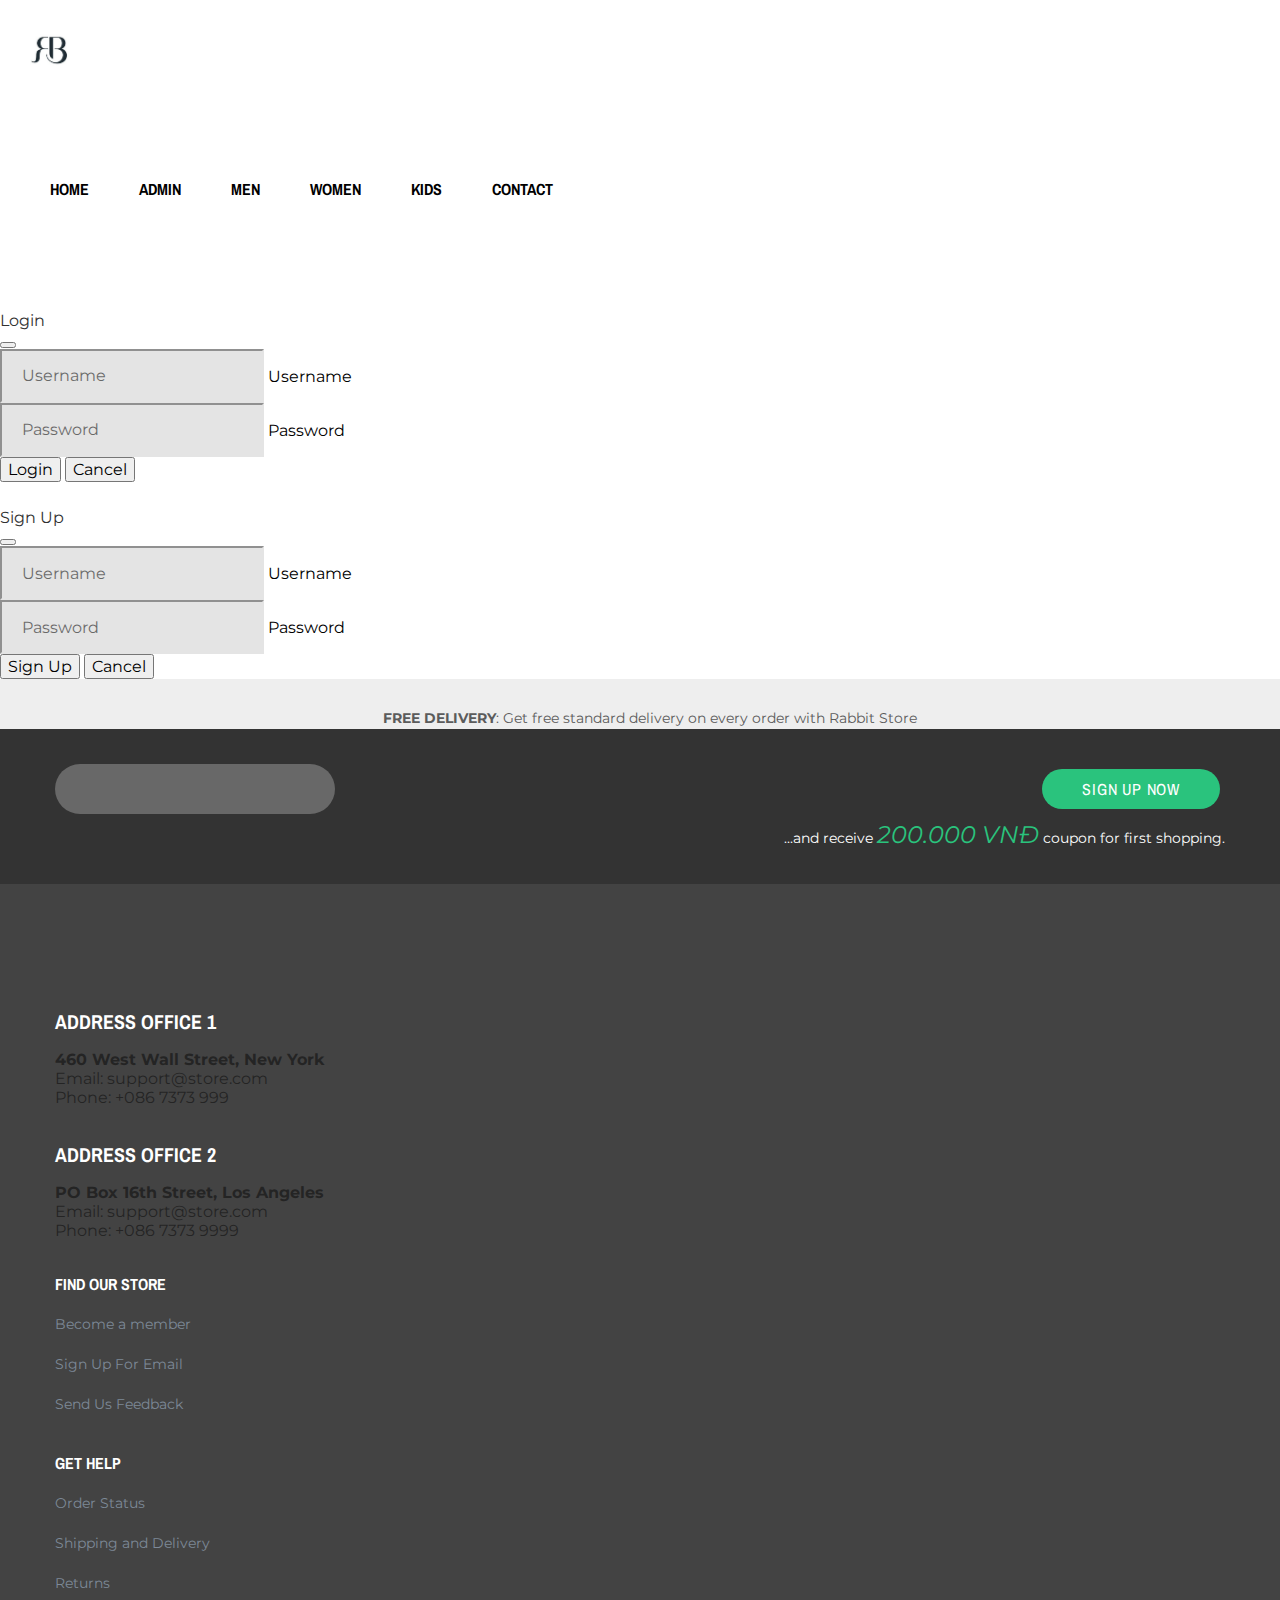
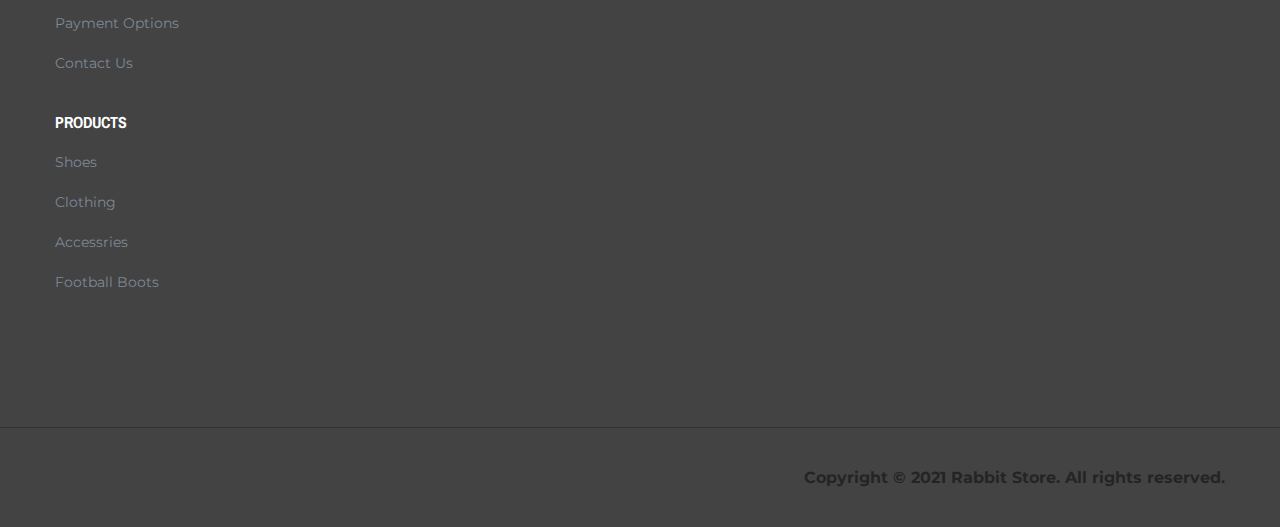
<file: product-listing.html>
<!DOCTYPE html>
<html lang="en">

<head>
    <meta charset="utf-8">
    <meta http-equiv="X-UA-Compatible" content="IE=edge">
    <meta name="viewport" content="width=device-width, initial-scale=1.0">
    <link href="images/logo.png" rel="icon">
    <meta name="author" content="Nguyen Phuc Anh">
    <title>Rabbit Store</title>
    <!-- Fonts-->
    <link
        href="https://fonts.googleapis.com/css?family=Archivo+Narrow:300,400,700%7CMontserrat:300,400,500,600,700,800,900"
        rel="stylesheet">
    <!-- CSS -->
    <link href="https://cdn.jsdelivr.net/npm/bootstrap@5.1.3/dist/css/bootstrap.min.css" rel="stylesheet"
        integrity="sha384-1BmE4kWBq78iYhFldvKuhfTAU6auU8tT94WrHftjDbrCEXSU1oBoqyl2QvZ6jIW3" crossorigin="anonymous">
    <!-- Custom-->
    <link rel="stylesheet" href="css/style.css">
</head>

<body class="ps-loading">
    <nav class="navbar navbar-expand-lg navbar-light bg-light">
        <div class="navigation__column left">
            <div class="header__logo"><a class="ps-logo" href="index.html"><img src="images/logo.png" alt=""
                        width="100px" height="100px"></a>
            </div>
        </div>
        <div class="container-fluid pb-50 pt-40 mx-auto">
            <div class="navigation__column center">
                <ul class="main-menu menu">
                    <li class="menu-item menu-item-has-children dropdown"><a href="index.html">Home</a></li>
                    <li class="menu-item menu-item-has-children has-mega-menu"><a href="admin.html">Admin</a></li>
                    <li class="menu-item menu-item-has-children has-mega-menu"><a href="product-listing.html">Men</a>
                        <div class="mega-menu">
                            <div class="mega-wrap">
                                <div class="mega-column">
                                    <ul class="mega-item mega-features">
                                        <li><a href="product-listing.html">NEW RELEASES</a></li>
                                        <li><a href="product-listing.html">FEATURES SHOES</a></li>
                                        <li><a href="product-listing.html">BEST SELLERS</a></li>
                                        <li><a href="product-listing.html">NOW TRENDING</a></li>
                                        <li><a href="product-listing.html">SUMMER ESSENTIALS</a></li>
                                        <li><a href="product-listing.html">MOTHER'S DAY COLLECTION</a></li>
                                        <li><a href="product-listing.html">FAN GEAR</a></li>
                                    </ul>
                                </div>
                                <div class="mega-column">
                                    <h4 class="mega-heading">Shoes</h4>
                                    <ul class="mega-item">
                                        <li><a href="product-listing.html">All Shoes</a></li>
                                        <li><a href="product-listing.html">Running</a></li>
                                        <li><a href="product-listing.html">Training & Gym</a></li>
                                        <li><a href="product-listing.html">Basketball</a></li>
                                        <li><a href="product-listing.html">Football</a></li>
                                        <li><a href="product-listing.html">Soccer</a></li>
                                        <li><a href="product-listing.html">Baseball</a></li>
                                    </ul>
                                </div>
                                <div class="mega-column">
                                    <h4 class="mega-heading">CLOTHING</h4>
                                    <ul class="mega-item">
                                        <li><a href="product-listing.html">Compression & Nike Pro</a></li>
                                        <li><a href="product-listing.html">Tops & T-Shirts</a></li>
                                        <li><a href="product-listing.html">Polos</a></li>
                                        <li><a href="product-listing.html">Hoodies & Sweatshirts</a></li>
                                        <li><a href="product-listing.html">Jackets & Vests</a></li>
                                        <li><a href="product-listing.html">Pants & Tights</a></li>
                                        <li><a href="product-listing.html">Shorts</a></li>
                                    </ul>
                                </div>
                                <div class="mega-column">
                                    <h4 class="mega-heading">Accessories</h4>
                                    <ul class="mega-item">
                                        <li><a href="product-listing.html">Compression & Nike Pro</a></li>
                                        <li><a href="product-listing.html">Tops & T-Shirts</a></li>
                                        <li><a href="product-listing.html">Polos</a></li>
                                        <li><a href="product-listing.html">Hoodies & Sweatshirts</a></li>
                                        <li><a href="product-listing.html">Jackets & Vests</a></li>
                                        <li><a href="product-listing.html">Pants & Tights</a></li>
                                        <li><a href="product-listing.html">Shorts</a></li>
                                    </ul>
                                </div>
                                <div class="mega-column">
                                    <h4 class="mega-heading">BRAND</h4>
                                    <ul class="mega-item">
                                        <li><a href="product-listing.html">NIKE</a></li>
                                        <li><a href="product-listing.html">Adidas</a></li>
                                        <li><a href="product-listing.html">Dior</a></li>
                                        <li><a href="product-listing.html">B&G</a></li>
                                    </ul>
                                </div>
                            </div>
                        </div>
                    </li>
                    <li class="menu-item"><a href="product-listing.html">Women</a>
                        <div class="mega-menu">
                            <div class="mega-wrap">
                                <div class="mega-column">
                                    <ul class="mega-item mega-features">
                                        <li><a href="product-listing.html">NEW RELEASES</a></li>
                                        <li><a href="product-listing.html">FEATURES SHOES</a></li>
                                        <li><a href="product-listing.html">BEST SELLERS</a></li>
                                        <li><a href="product-listing.html">NOW TRENDING</a></li>
                                        <li><a href="product-listing.html">SUMMER ESSENTIALS</a></li>
                                        <li><a href="product-listing.html">MOTHER'S DAY COLLECTION</a></li>
                                        <li><a href="product-listing.html">FAN GEAR</a></li>
                                    </ul>
                                </div>
                                <div class="mega-column">
                                    <h4 class="mega-heading">Shoes</h4>
                                    <ul class="mega-item">
                                        <li><a href="product-listing.html">All Shoes</a></li>
                                        <li><a href="product-listing.html">Running</a></li>
                                        <li><a href="product-listing.html">Training & Gym</a></li>
                                        <li><a href="product-listing.html">Basketball</a></li>
                                        <li><a href="product-listing.html">Football</a></li>
                                        <li><a href="product-listing.html">Soccer</a></li>
                                        <li><a href="product-listing.html">Baseball</a></li>
                                    </ul>
                                </div>
                                <div class="mega-column">
                                    <h4 class="mega-heading">CLOTHING</h4>
                                    <ul class="mega-item">
                                        <li><a href="product-listing.html">Compression & Nike Pro</a></li>
                                        <li><a href="product-listing.html">Tops & T-Shirts</a></li>
                                        <li><a href="product-listing.html">Polos</a></li>
                                        <li><a href="product-listing.html">Hoodies & Sweatshirts</a></li>
                                        <li><a href="product-listing.html">Jackets & Vests</a></li>
                                        <li><a href="product-listing.html">Pants & Tights</a></li>
                                        <li><a href="product-listing.html">Shorts</a></li>
                                    </ul>
                                </div>
                                <div class="mega-column">
                                    <h4 class="mega-heading">Accessories</h4>
                                    <ul class="mega-item">
                                        <li><a href="product-listing.html">Compression & Nike Pro</a></li>
                                        <li><a href="product-listing.html">Tops & T-Shirts</a></li>
                                        <li><a href="product-listing.html">Polos</a></li>
                                        <li><a href="product-listing.html">Hoodies & Sweatshirts</a></li>
                                        <li><a href="product-listing.html">Jackets & Vests</a></li>
                                        <li><a href="product-listing.html">Pants & Tights</a></li>
                                        <li><a href="product-listing.html">Shorts</a></li>
                                    </ul>
                                </div>
                                <div class="mega-column">
                                    <h4 class="mega-heading">BRAND</h4>
                                    <ul class="mega-item">
                                        <li><a href="product-listing.html">NIKE</a></li>
                                        <li><a href="product-listing.html">Adidas</a></li>
                                        <li><a href="product-listing.html">Dior</a></li>
                                        <li><a href="product-listing.html">B&G</a></li>
                                    </ul>
                                </div>
                            </div>
                        </div>
                    </li>
                    <li class="menu-item"><a href="product-listing.html">Kids</a>
                        <div class="mega-menu">
                            <div class="mega-wrap">
                                <div class="mega-column">
                                    <ul class="mega-item mega-features">
                                        <li><a href="product-listing.html">NEW RELEASES</a></li>
                                        <li><a href="product-listing.html">FEATURES SHOES</a></li>
                                        <li><a href="product-listing.html">BEST SELLERS</a></li>
                                        <li><a href="product-listing.html">NOW TRENDING</a></li>
                                        <li><a href="product-listing.html">SUMMER ESSENTIALS</a></li>
                                        <li><a href="product-listing.html">MOTHER'S DAY COLLECTION</a></li>
                                        <li><a href="product-listing.html">FAN GEAR</a></li>
                                    </ul>
                                </div>
                                <div class="mega-column">
                                    <h4 class="mega-heading">Shoes</h4>
                                    <ul class="mega-item">
                                        <li><a href="product-listing.html">All Shoes</a></li>
                                        <li><a href="product-listing.html">Running</a></li>
                                        <li><a href="product-listing.html">Training & Gym</a></li>
                                        <li><a href="product-listing.html">Basketball</a></li>
                                        <li><a href="product-listing.html">Football</a></li>
                                        <li><a href="product-listing.html">Soccer</a></li>
                                        <li><a href="product-listing.html">Baseball</a></li>
                                    </ul>
                                </div>
                                <div class="mega-column">
                                    <h4 class="mega-heading">CLOTHING</h4>
                                    <ul class="mega-item">
                                        <li><a href="product-listing.html">Compression & Nike Pro</a></li>
                                        <li><a href="product-listing.html">Tops & T-Shirts</a></li>
                                        <li><a href="product-listing.html">Polos</a></li>
                                        <li><a href="product-listing.html">Hoodies & Sweatshirts</a></li>
                                        <li><a href="product-listing.html">Jackets & Vests</a></li>
                                        <li><a href="product-listing.html">Pants & Tights</a></li>
                                        <li><a href="product-listing.html">Shorts</a></li>
                                    </ul>
                                </div>
                                <div class="mega-column">
                                    <h4 class="mega-heading">Accessories</h4>
                                    <ul class="mega-item">
                                        <li><a href="product-listing.html">Compression & Nike Pro</a></li>
                                        <li><a href="product-listing.html">Tops & T-Shirts</a></li>
                                        <li><a href="product-listing.html">Polos</a></li>
                                        <li><a href="product-listing.html">Hoodies & Sweatshirts</a></li>
                                        <li><a href="product-listing.html">Jackets & Vests</a></li>
                                        <li><a href="product-listing.html">Pants & Tights</a></li>
                                        <li><a href="product-listing.html">Shorts</a></li>
                                    </ul>
                                </div>
                                <div class="mega-column">
                                    <h4 class="mega-heading">BRAND</h4>
                                    <ul class="mega-item">
                                        <li><a href="product-listing.html">NIKE</a></li>
                                        <li><a href="product-listing.html">Adidas</a></li>
                                        <li><a href="product-listing.html">Dior</a></li>
                                        <li><a href="product-listing.html">B&G</a></li>
                                    </ul>
                                </div>
                            </div>
                        </div>
                    </li>
                    <li class="menu-item menu-item-has-children dropdown"><a href="contact-us.html">Contact</a>
                    </li>
                </ul>
            </div>
            <div id="account-info"> </div>
    </nav>
    </header>


    <form class="modal fade" id="frm-login" tabindex="-1" aria-hidden="true">
        <div class="modal-dialog modal-dialog-centered">
            <div class="modal-content">
                <div class="modal-header border-0">
                    <h5 class="modal-title">Login</h5>
                    <button type="button" class="btn-close" data-bs-dismiss="modal" aria-label="Close"></button>
                </div>

                <div class="modal-body">
                    <div class="form-floating mb-3">
                        <input type="email" class="form-control" id="username" placeholder="Username" required>
                        <label for="username">Username</label>
                    </div>
                    <div class="form-floating">
                        <input type="password" class="form-control" id="password" placeholder="Password" required>
                        <label for="password">Password</label>
                    </div>
                </div>

                <div class="modal-footer border-0 justify-content-center">
                    <button type="submit" class="btn btn-primary">Login</button>
                    <button type="button" class="btn btn-secondary" data-bs-dismiss="modal">Cancel</button>
                </div>
            </div>
        </div>
    </form>

    <form class="modal fade" id="frm-signup" tabindex="-1" aria-hidden="true">
        <div class="modal-dialog modal-dialog-centered">
            <div class="modal-content">
                <div class="modal-header border-0">
                    <h5 class="modal-title">Sign Up</h5>
                    <button type="button" class="btn-close" data-bs-dismiss="modal" aria-label="Close"></button>
                </div>

                <div class="modal-body">
                    <div class="form-floating mb-3">
                        <input type="email" class="form-control" id="signupusername" placeholder="Username" required>
                        <label for="username">Username</label>
                    </div>
                    <div class="form-floating">
                        <input type="password" class="form-control" id="signuppassword" placeholder="Password" required>
                        <label for="password">Password</label>
                    </div>
                </div>

                <div class="modal-footer border-0 justify-content-center">
                    <button type="submit" class="btn btn-primary">Sign Up</button>
                    <button type="button" class="btn btn-secondary" data-bs-dismiss="modal">Cancel</button>
                </div>
            </div>
        </div>
    </form>
    </nav>
    <!-- Product -->
    <div class="container mt-3">
        <div class="row product-list" id="product-list"></div>

    </div>
    <div class="header-services">
        <div class="ps-services owl-slider" data-owl-auto="true" data-owl-loop="true" data-owl-speed="7000"
            data-owl-gap="0" data-owl-nav="true" data-owl-dots="false" data-owl-item="1" data-owl-item-xs="1"
            data-owl-item-sm="1" data-owl-item-md="1" data-owl-item-lg="1" data-owl-duration="1000"
            data-owl-mousedrag="on">
            <p class="ps-service"><i class="ps-icon-delivery"></i><strong>Free delivery</strong>: Get free standard
                delivery
                on every order with Rabbit Store</p>
        </div>
    </div>
    <div class="ps-subscribe">
        <div class="ps-container">
            <div class="row">
                <div class="col-lg-5 col-md-7 col-sm-12 col-xs-12 ">
                    <form class="ps-subscribe__form">
                        <input class="form-control" type="text" placeholder="">
                        <button>Sign up now</button>
                    </form>
                </div>
                <div class="col-lg-4 col-md-6 col-sm-12 col-xs-12 ">
                    <p>...and receive <span>200.000 VNĐ</span> coupon for first shopping.</p>
                </div>
            </div>
        </div>
    </div>
    <div class="ps-footer bg--cover">
        <div class="ps-footer__content">
            <div class="ps-container">
                <div class="row">
                    <div class="col-lg-3 col-md-3 col-sm-12 col-xs-12 ">
                        <aside class="ps-widget--footer ps-widget--info">
                            <header>
                                <h3 class="ps-widget__title">Address Office 1</h3>
                            </header>
                            <footer>
                                <div><strong>460 West Wall Street, New York</strong></div>
                                <div>Email: <a href='mailto:support@store.com'>support@store.com</a></div>
                                <div>Phone: +086 7373 999</div>
                            </footer>
                        </aside>
                    </div>
                    <div class="col-lg-3 col-md-5 col-sm-12 col-xs-12 ">
                        <aside class="ps-widget--footer ps-widget--info ">
                            <header>
                                <h3 class="ps-widget__title">Address Office 2</h3>
                            </header>
                            <footer>
                                <div><strong>PO Box 16th Street, Los Angeles </strong></div>
                                <div>Email: <a href='mailto:support@store.com'>support@store.com</a></div>
                                <div>Phone: +086 7373 9999</div>
                            </footer>
                        </aside>
                    </div>
                    <div class="col-lg-2 col-md-2 col-sm-4 col-xs-12 ">
                        <aside class="ps-widget--footer ps-widget--link">
                            <header>
                                <h3 class="ps-widget__title">Find Our Store</h3>
                            </header>
                            <footer>
                                <ul class="ps-list--line">
                                    <li><a href="#">Become a member</a></li>
                                    <li><a href="#">Sign Up For Email</a></li>
                                    <li><a href="contact-us.html">Send Us Feedback</a></li>
                                </ul>
                            </footer>
                        </aside>
                    </div>
                    <div class="col-lg-2 col-md-2 col-sm-4 col-xs-12 ">
                        <aside class="ps-widget--footer ps-widget--link">
                            <header>
                                <h3 class="ps-widget__title">Get Help</h3>
                            </header>
                            <footer>
                                <ul class="ps-list--line">
                                    <li><a href="#">Order Status</a></li>
                                    <li><a href="#">Shipping and Delivery</a></li>
                                    <li><a href="#">Returns</a></li>
                                    <li><a href="#">Payment Options</a></li>
                                    <li><a href="contact-us.html">Contact Us</a></li>
                                </ul>
                            </footer>
                        </aside>
                    </div>
                    <div class="col-lg-2 col-md-2 col-sm-4 col-xs-12 ">
                        <aside class="ps-widget--footer ps-widget--link">
                            <header>
                                <h3 class="ps-widget__title">Products</h3>
                            </header>
                            <footer>
                                <ul class="ps-list--line">
                                    <li><a href="#">Shoes</a></li>
                                    <li><a href="#">Clothing</a></li>
                                    <li><a href="#">Accessries</a></li>
                                    <li><a href="#">Football Boots</a></li>
                                </ul>
                            </footer>
                        </aside>
                    </div>
                </div>
            </div>
        </div>
        <div class="ps-footer__copyright">
            <div class="ps-container">
                <div class="row">
                    <div class="col-lg-12 col-md-6 col-sm-6 col-xs-12 ">
                        <ul class="ps-social ">
                            <li><strong>Copyright © 2021 Rabbit Store. All rights reserved.</strong></li>
                        </ul>
                    </div>
                </div>
            </div>
        </div>
    </div>
    </main>
    <!-- JS Library-->
    <!-- Script -->
    <script src="https://ajax.googleapis.com/ajax/libs/jquery/3.6.0/jquery.min.js"></script>
    <script src="https://cdn.jsdelivr.net/npm/bootstrap@5.1.3/dist/js/bootstrap.bundle.min.js"
        integrity="sha384-ka7Sk0Gln4gmtz2MlQnikT1wXgYsOg+OMhuP+IlRH9sENBO0LRn5q+8nbTov4+1p"
        crossorigin="anonymous"></script>
    <script type="text/javascript" src="js/database.js"></script>
    <script type="text/javascript" src="js/index.js"></script>
    <script type="text/javascript" src="js/main.js"></script>
    <script>
        window.onload = function () {
            on_load();
            get_cart_list();
        };
    </script>
</body>

</html>
</file>
<file: css/style.css>
.masonry-wrapper .grid-item .grid-item__inner, .setting .grid-item .grid-item__inner {
    position: relative; }
  
  .masonry-wrapper.ac_masonry-grid .grid-item__content-wrapper, .setting.ac_masonry-grid .grid-item__content-wrapper {
    position: absolute; }
  
  .masonry-wrapper .grid-item .grid-item__inner .grid-item__content-wrapper, .setting .grid-item .grid-item__inner .grid-item__content-wrapper {
    overflow: hidden; }
  
  .masonry-wrapper.ac_masonry-grid .grid-item__content-wrapper, .setting.ac_masonry-grid .grid-item__content-wrapper {
    margin: 0 !important; }
  
  .masonry-wrapper.ac_masonry-grid .grid-item__inner {
    padding-top: 100%; }
  
  .masonry-wrapper.ac_masonry-grid .grid-item.extra-large .grid-item__inner, .masonry-wrapper.ac_masonry-grid .grid-item.wide .grid-item__inner {
    padding-top: 50%; }
  
  .masonry-wrapper.ac_masonry-grid .grid-item.high .grid-item__inner {
    padding-top: 200%; }
  
  .masonry-wrapper.ac_masonry-grid[data-ratio="4by3"] .grid-item__inner {
    padding-top: 75%; }
  
  .masonry-wrapper.ac_masonry-grid[data-ratio="4by3"] .grid-item.extra-large .grid-item__inner, .masonry-wrapper.ac_masonry-grid[data-ratio="4by3"] .grid-item.wide .grid-item__inner {
    padding-top: 37.5%; }
  
  .masonry-wrapper.ac_masonry-grid[data-ratio="4by3"] .grid-item.high .grid-item__inner {
    padding-top: 150%; }
  
  .masonry-wrapper.ac_masonry-grid[data-ratio="16by9"] .grid-item__inner {
    padding-top: 56.25%; }
  
  .masonry-wrapper.ac_masonry-grid[data-ratio="16by9"] .grid-item.extra-large .grid-item__inner, .masonry-wrapper.ac_masonry-grid[data-ratio="16by9"] .grid-item.wide .grid-item__inner {
    padding-top: 28.125%; }
  
  .masonry-wrapper.ac_masonry-grid[data-ratio="16by9"] .grid-item.high .grid-item__inner {
    padding-top: 112.5%; }
  
  [data-col-xs="1"].masonry-wrapper .grid-item, [data-col-xs="1"].masonry-wrapper .grid-sizer {
    width: 100%; }
  
  [data-col-xs="2"].masonry-wrapper .grid-item, [data-col-xs="2"].masonry-wrapper .grid-sizer {
    width: 50%; }
  
  [data-col-xs="2"].masonry-wrapper .grid-item.wide, [data-col-xs="2"].masonry-wrapper .grid-item.large {
    width: 100%; }
  
  [data-col-xs="2"].masonry-wrapper .grid-item.extra-large {
    width: 100%; }
  
  [data-col-xs="3"].masonry-wrapper .grid-item, [data-col-xs="3"].masonry-wrapper .grid-sizer {
    width: 33.33333%; }
  
  [data-col-xs="3"].masonry-wrapper .grid-item.wide, [data-col-xs="3"].masonry-wrapper .grid-item.large {
    width: 66.66667%; }
  
  [data-col-xs="3"].masonry-wrapper .grid-item.extra-large {
    width: 100%; }
  
  [data-col-xs="4"].masonry-wrapper .grid-item, [data-col-xs="4"].masonry-wrapper .grid-sizer {
    width: 25%; }
  
  [data-col-xs="4"].masonry-wrapper .grid-item.wide, [data-col-xs="4"].masonry-wrapper .grid-item.large {
    width: 50%; }
  
  [data-col-xs="4"].masonry-wrapper .grid-item.extra-large {
    width: 100%; }
  
  [data-col-xs="5"].masonry-wrapper .grid-item, [data-col-xs="5"].masonry-wrapper .grid-sizer {
    width: 20%; }
  
  [data-col-xs="5"].masonry-wrapper .grid-item.wide, [data-col-xs="5"].masonry-wrapper .grid-item.large {
    width: 40%; }
  
  [data-col-xs="5"].masonry-wrapper .grid-item.extra-large {
    width: 100%; }
  
  [data-col-xs="6"].masonry-wrapper .grid-item, [data-col-xs="6"].masonry-wrapper .grid-sizer {
    width: 16.66667%; }
  
  [data-col-xs="6"].masonry-wrapper .grid-item.wide, [data-col-xs="6"].masonry-wrapper .grid-item.large {
    width: 33.33333%; }
  
  [data-col-xs="6"].masonry-wrapper .grid-item.extra-large {
    width: 100%; }
  
  [data-col-xs="7"].masonry-wrapper .grid-item, [data-col-xs="7"].masonry-wrapper .grid-sizer {
    width: 14.28571%; }
  
  [data-col-xs="7"].masonry-wrapper .grid-item.wide, [data-col-xs="7"].masonry-wrapper .grid-item.large {
    width: 28.57143%; }
  
  [data-col-xs="7"].masonry-wrapper .grid-item.extra-large {
    width: 100%; }
  
  [data-col-xs="8"].masonry-wrapper .grid-item, [data-col-xs="8"].masonry-wrapper .grid-sizer {
    width: 12.5%; }
  
  [data-col-xs="8"].masonry-wrapper .grid-item.wide, [data-col-xs="8"].masonry-wrapper .grid-item.large {
    width: 25%; }
  
  [data-col-xs="8"].masonry-wrapper .grid-item.extra-large {
    width: 100%; }
  
  [data-col-xs="9"].masonry-wrapper .grid-item, [data-col-xs="9"].masonry-wrapper .grid-sizer {
    width: 11.11111%; }
  
  [data-col-xs="9"].masonry-wrapper .grid-item.wide, [data-col-xs="9"].masonry-wrapper .grid-item.large {
    width: 22.22222%; }
  
  [data-col-xs="9"].masonry-wrapper .grid-item.extra-large {
    width: 100%; }
  
  [data-col-xs="10"].masonry-wrapper .grid-item, [data-col-xs="10"].masonry-wrapper .grid-sizer {
    width: 10%; }
  
  [data-col-xs="10"].masonry-wrapper .grid-item.wide, [data-col-xs="10"].masonry-wrapper .grid-item.large {
    width: 20%; }
  
  [data-col-xs="10"].masonry-wrapper .grid-item.extra-large {
    width: 100%; }
  
  @media (min-width: 768px) {
    [data-col-sm="1"].masonry-wrapper .grid-item, [data-col-sm="1"].masonry-wrapper .grid-sizer {
      width: 100%; } }
  
  @media (min-width: 768px) {
    [data-col-sm="2"].masonry-wrapper .grid-item, [data-col-sm="2"].masonry-wrapper .grid-sizer {
      width: 50%; }
    [data-col-sm="2"].masonry-wrapper .grid-item.wide, [data-col-sm="2"].masonry-wrapper .grid-item.large {
      width: 100%; }
    [data-col-sm="2"].masonry-wrapper .grid-item.extra-large {
      width: 100%; } }
  
  @media (min-width: 768px) {
    [data-col-sm="3"].masonry-wrapper .grid-item, [data-col-sm="3"].masonry-wrapper .grid-sizer {
      width: 33.33333%; }
    [data-col-sm="3"].masonry-wrapper .grid-item.wide, [data-col-sm="3"].masonry-wrapper .grid-item.large {
      width: 66.66667%; }
    [data-col-sm="3"].masonry-wrapper .grid-item.extra-large {
      width: 100%; } }
  
  @media (min-width: 768px) {
    [data-col-sm="4"].masonry-wrapper .grid-item, [data-col-sm="4"].masonry-wrapper .grid-sizer {
      width: 25%; }
    [data-col-sm="4"].masonry-wrapper .grid-item.wide, [data-col-sm="4"].masonry-wrapper .grid-item.large {
      width: 50%; }
    [data-col-sm="4"].masonry-wrapper .grid-item.extra-large {
      width: 100%; } }
  
  @media (min-width: 768px) {
    [data-col-sm="5"].masonry-wrapper .grid-item, [data-col-sm="5"].masonry-wrapper .grid-sizer {
      width: 20%; }
    [data-col-sm="5"].masonry-wrapper .grid-item.wide, [data-col-sm="5"].masonry-wrapper .grid-item.large {
      width: 40%; }
    [data-col-sm="5"].masonry-wrapper .grid-item.extra-large {
      width: 100%; } }
  
  @media (min-width: 768px) {
    [data-col-sm="6"].masonry-wrapper .grid-item, [data-col-sm="6"].masonry-wrapper .grid-sizer {
      width: 16.66667%; }
    [data-col-sm="6"].masonry-wrapper .grid-item.wide, [data-col-sm="6"].masonry-wrapper .grid-item.large {
      width: 33.33333%; }
    [data-col-sm="6"].masonry-wrapper .grid-item.extra-large {
      width: 100%; } }
  
  @media (min-width: 768px) {
    [data-col-sm="7"].masonry-wrapper .grid-item, [data-col-sm="7"].masonry-wrapper .grid-sizer {
      width: 14.28571%; }
    [data-col-sm="7"].masonry-wrapper .grid-item.wide, [data-col-sm="7"].masonry-wrapper .grid-item.large {
      width: 28.57143%; }
    [data-col-sm="7"].masonry-wrapper .grid-item.extra-large {
      width: 100%; } }
  
  @media (min-width: 768px) {
    [data-col-sm="8"].masonry-wrapper .grid-item, [data-col-sm="8"].masonry-wrapper .grid-sizer {
      width: 12.5%; }
    [data-col-sm="8"].masonry-wrapper .grid-item.wide, [data-col-sm="8"].masonry-wrapper .grid-item.large {
      width: 25%; }
    [data-col-sm="8"].masonry-wrapper .grid-item.extra-large {
      width: 100%; } }
  
  @media (min-width: 768px) {
    [data-col-sm="9"].masonry-wrapper .grid-item, [data-col-sm="9"].masonry-wrapper .grid-sizer {
      width: 11.11111%; }
    [data-col-sm="9"].masonry-wrapper .grid-item.wide, [data-col-sm="9"].masonry-wrapper .grid-item.large {
      width: 22.22222%; }
    [data-col-sm="9"].masonry-wrapper .grid-item.extra-large {
      width: 100%; } }
  
  @media (min-width: 768px) {
    [data-col-sm="10"].masonry-wrapper .grid-item, [data-col-sm="10"].masonry-wrapper .grid-sizer {
      width: 10%; }
    [data-col-sm="10"].masonry-wrapper .grid-item.wide, [data-col-sm="10"].masonry-wrapper .grid-item.large {
      width: 20%; }
    [data-col-sm="10"].masonry-wrapper .grid-item.extra-large {
      width: 100%; } }
  
  @media (min-width: 992px) {
    [data-col-md="1"].masonry-wrapper .grid-item, [data-col-md="1"].masonry-wrapper .grid-sizer {
      width: 100%; } }
  
  @media (min-width: 992px) {
    [data-col-md="2"].masonry-wrapper .grid-item, [data-col-md="2"].masonry-wrapper .grid-sizer {
      width: 50%; }
    [data-col-md="2"].masonry-wrapper .grid-item.wide, [data-col-md="2"].masonry-wrapper .grid-item.large {
      width: 100%; }
    [data-col-md="2"].masonry-wrapper .grid-item.extra-large {
      width: 100%; } }
  
  @media (min-width: 992px) {
    [data-col-md="3"].masonry-wrapper .grid-item, [data-col-md="3"].masonry-wrapper .grid-sizer {
      width: 33.33333%; }
    [data-col-md="3"].masonry-wrapper .grid-item.wide, [data-col-md="3"].masonry-wrapper .grid-item.large {
      width: 66.66667%; }
    [data-col-md="3"].masonry-wrapper .grid-item.extra-large {
      width: 100%; } }
  
  @media (min-width: 992px) {
    [data-col-md="4"].masonry-wrapper .grid-item, [data-col-md="4"].masonry-wrapper .grid-sizer {
      width: 25%; }
    [data-col-md="4"].masonry-wrapper .grid-item.wide, [data-col-md="4"].masonry-wrapper .grid-item.large {
      width: 50%; }
    [data-col-md="4"].masonry-wrapper .grid-item.extra-large {
      width: 100%; } }
  
  @media (min-width: 992px) {
    [data-col-md="5"].masonry-wrapper .grid-item, [data-col-md="5"].masonry-wrapper .grid-sizer {
      width: 20%; }
    [data-col-md="5"].masonry-wrapper .grid-item.wide, [data-col-md="5"].masonry-wrapper .grid-item.large {
      width: 40%; }
    [data-col-md="5"].masonry-wrapper .grid-item.extra-large {
      width: 100%; } }
  
  @media (min-width: 992px) {
    [data-col-md="6"].masonry-wrapper .grid-item, [data-col-md="6"].masonry-wrapper .grid-sizer {
      width: 16.66667%; }
    [data-col-md="6"].masonry-wrapper .grid-item.wide, [data-col-md="6"].masonry-wrapper .grid-item.large {
      width: 33.33333%; }
    [data-col-md="6"].masonry-wrapper .grid-item.extra-large {
      width: 100%; } }
  
  @media (min-width: 992px) {
    [data-col-md="7"].masonry-wrapper .grid-item, [data-col-md="7"].masonry-wrapper .grid-sizer {
      width: 14.28571%; }
    [data-col-md="7"].masonry-wrapper .grid-item.wide, [data-col-md="7"].masonry-wrapper .grid-item.large {
      width: 28.57143%; }
    [data-col-md="7"].masonry-wrapper .grid-item.extra-large {
      width: 100%; } }
  
  @media (min-width: 992px) {
    [data-col-md="8"].masonry-wrapper .grid-item, [data-col-md="8"].masonry-wrapper .grid-sizer {
      width: 12.5%; }
    [data-col-md="8"].masonry-wrapper .grid-item.wide, [data-col-md="8"].masonry-wrapper .grid-item.large {
      width: 25%; }
    [data-col-md="8"].masonry-wrapper .grid-item.extra-large {
      width: 100%; } }
  
  @media (min-width: 992px) {
    [data-col-md="9"].masonry-wrapper .grid-item, [data-col-md="9"].masonry-wrapper .grid-sizer {
      width: 11.11111%; }
    [data-col-md="9"].masonry-wrapper .grid-item.wide, [data-col-md="9"].masonry-wrapper .grid-item.large {
      width: 22.22222%; }
    [data-col-md="9"].masonry-wrapper .grid-item.extra-large {
      width: 100%; } }
  
  @media (min-width: 992px) {
    [data-col-md="10"].masonry-wrapper .grid-item, [data-col-md="10"].masonry-wrapper .grid-sizer {
      width: 10%; }
    [data-col-md="10"].masonry-wrapper .grid-item.wide, [data-col-md="10"].masonry-wrapper .grid-item.large {
      width: 20%; }
    [data-col-md="10"].masonry-wrapper .grid-item.extra-large {
      width: 100%; } }
  
  @media (min-width: 1200px) {
    [data-col-lg="1"].masonry-wrapper .grid-item, [data-col-lg="1"].masonry-wrapper .grid-sizer {
      width: 100%; } }
  
  @media (min-width: 1200px) {
    [data-col-lg="2"].masonry-wrapper .grid-item, [data-col-lg="2"].masonry-wrapper .grid-sizer {
      width: 50%; }
    [data-col-lg="2"].masonry-wrapper .grid-item.wide, [data-col-lg="2"].masonry-wrapper .grid-item.large {
      width: 100%; }
    [data-col-lg="2"].masonry-wrapper .grid-item.extra-large {
      width: 100%; } }
  
  @media (min-width: 1200px) {
    [data-col-lg="3"].masonry-wrapper .grid-item, [data-col-lg="3"].masonry-wrapper .grid-sizer {
      width: 33.33333%; }
    [data-col-lg="3"].masonry-wrapper .grid-item.wide, [data-col-lg="3"].masonry-wrapper .grid-item.large {
      width: 66.66667%; }
    [data-col-lg="3"].masonry-wrapper .grid-item.extra-large {
      width: 100%; } }
  
  @media (min-width: 1200px) {
    [data-col-lg="4"].masonry-wrapper .grid-item, [data-col-lg="4"].masonry-wrapper .grid-sizer {
      width: 25%; }
    [data-col-lg="4"].masonry-wrapper .grid-item.wide, [data-col-lg="4"].masonry-wrapper .grid-item.large {
      width: 50%; }
    [data-col-lg="4"].masonry-wrapper .grid-item.extra-large {
      width: 100%; } }
  
  @media (min-width: 1200px) {
    [data-col-lg="5"].masonry-wrapper .grid-item, [data-col-lg="5"].masonry-wrapper .grid-sizer {
      width: 20%; }
    [data-col-lg="5"].masonry-wrapper .grid-item.wide, [data-col-lg="5"].masonry-wrapper .grid-item.large {
      width: 40%; }
    [data-col-lg="5"].masonry-wrapper .grid-item.extra-large {
      width: 100%; } }
  
  @media (min-width: 1200px) {
    [data-col-lg="6"].masonry-wrapper .grid-item, [data-col-lg="6"].masonry-wrapper .grid-sizer {
      width: 16.66667%; }
    [data-col-lg="6"].masonry-wrapper .grid-item.wide, [data-col-lg="6"].masonry-wrapper .grid-item.large {
      width: 33.33333%; }
    [data-col-lg="6"].masonry-wrapper .grid-item.extra-large {
      width: 100%; } }
  
  @media (min-width: 1200px) {
    [data-col-lg="7"].masonry-wrapper .grid-item, [data-col-lg="7"].masonry-wrapper .grid-sizer {
      width: 14.28571%; }
    [data-col-lg="7"].masonry-wrapper .grid-item.wide, [data-col-lg="7"].masonry-wrapper .grid-item.large {
      width: 28.57143%; }
    [data-col-lg="7"].masonry-wrapper .grid-item.extra-large {
      width: 100%; } }
  
  @media (min-width: 1200px) {
    [data-col-lg="8"].masonry-wrapper .grid-item, [data-col-lg="8"].masonry-wrapper .grid-sizer {
      width: 12.5%; }
    [data-col-lg="8"].masonry-wrapper .grid-item.wide, [data-col-lg="8"].masonry-wrapper .grid-item.large {
      width: 25%; }
    [data-col-lg="8"].masonry-wrapper .grid-item.extra-large {
      width: 100%; } }
  
  @media (min-width: 1200px) {
    [data-col-lg="9"].masonry-wrapper .grid-item, [data-col-lg="9"].masonry-wrapper .grid-sizer {
      width: 11.11111%; }
    [data-col-lg="9"].masonry-wrapper .grid-item.wide, [data-col-lg="9"].masonry-wrapper .grid-item.large {
      width: 22.22222%; }
    [data-col-lg="9"].masonry-wrapper .grid-item.extra-large {
      width: 100%; } }
  
  @media (min-width: 1200px) {
    [data-col-lg="10"].masonry-wrapper .grid-item, [data-col-lg="10"].masonry-wrapper .grid-sizer {
      width: 10%; }
    [data-col-lg="10"].masonry-wrapper .grid-item.wide, [data-col-lg="10"].masonry-wrapper .grid-item.large {
      width: 20%; }
    [data-col-lg="10"].masonry-wrapper .grid-item.extra-large {
      width: 100%; } }
  
  [data-gap="5"].masonry-wrapper {
    margin: -3px; }
    [data-gap="5"].masonry-wrapper .grid-item .grid-item__content-wrapper {
      margin: 3px;
      top: 3px;
      right: 3px;
      bottom: 3px;
      left: 3px; }
  
  [data-gap="10"].masonry-wrapper {
    margin: -5px; }
    [data-gap="10"].masonry-wrapper .grid-item .grid-item__content-wrapper {
      margin: 5px;
      top: 5px;
      right: 5px;
      bottom: 5px;
      left: 5px; }
  
  [data-gap="15"].masonry-wrapper {
    margin: -8px; }
    [data-gap="15"].masonry-wrapper .grid-item .grid-item__content-wrapper {
      margin: 8px;
      top: 8px;
      right: 8px;
      bottom: 8px;
      left: 8px; }
  
  [data-gap="20"].masonry-wrapper {
    margin: -10px; }
    [data-gap="20"].masonry-wrapper .grid-item .grid-item__content-wrapper {
      margin: 10px;
      top: 10px;
      right: 10px;
      bottom: 10px;
      left: 10px; }
  
  [data-gap="25"].masonry-wrapper {
    margin: -13px; }
    [data-gap="25"].masonry-wrapper .grid-item .grid-item__content-wrapper {
      margin: 13px;
      top: 13px;
      right: 13px;
      bottom: 13px;
      left: 13px; }
  
  [data-gap="30"].masonry-wrapper {
    margin: -15px; }
    [data-gap="30"].masonry-wrapper .grid-item .grid-item__content-wrapper {
      margin: 15px;
      top: 15px;
      right: 15px;
      bottom: 15px;
      left: 15px; }
  
  html {
    font-family: sans-serif;
    /* 1 */
    -ms-text-size-adjust: 100%;
    /* 2 */
    -webkit-text-size-adjust: 100%;
    /* 2 */ }
  
  body {
    margin: 0; }
  
  
  article,
  aside,
  details,
  figcaption,
  figure,
  footer,
  header,
  main,
  menu,
  nav,
  section,
  summary {
    /* 1 */
    display: block; }
  
  audio,
  canvas,
  progress,
  video {
    display: inline-block; }
  
  audio:not([controls]) {
    display: none;
    height: 0; }
  
  progress {
    vertical-align: baseline; }
  
  template,
  [hidden] {
    display: none; }
  
  a {
    background-color: transparent;
    /* 1 */
    -webkit-text-decoration-skip: objects;
    /* 2 */ }
  
  a:active,
  a:hover {
    outline-width: 0; }
  
  abbr[title] {
    border-bottom: none;
    /* 1 */
    text-decoration: underline;
    /* 2 */
    text-decoration: underline dotted;
    /* 2 */ }
  
  b,
  strong {
    font-weight: inherit; }
  
  b,
  strong {
    font-weight: bolder; }
  
  dfn {
    font-style: italic; }
  
  h1 {
    font-size: 2em;
    margin: 0.67em 0; }
  
  mark {
    background-color: #ff0;
    color: #000; }
  
  small {
    font-size: 80%; }
  
  sub,
  sup {
    font-size: 75%;
    line-height: 0;
    position: relative;
    vertical-align: baseline; }
  
  sub {
    bottom: -0.25em; }
  
  sup {
    top: -0.5em; }
  
  img {
    border-style: none; }
  
  svg:not(:root) {
    overflow: hidden; }
  
  code,
  kbd,
  pre,
  samp {
    font-family: monospace, monospace;
    /* 1 */
    font-size: 1em;
    /* 2 */ }
  
  figure {
    margin: 1em 40px; }
  
  hr {
    box-sizing: content-box;
    /* 1 */
    height: 0;
    /* 1 */
    overflow: visible;
    /* 2 */ }
  
  button,
  input,
  select,
  textarea {
    font: inherit;
    /* 1 */
    margin: 0;
    /* 2 */ }
  
  optgroup {
    font-weight: bold; }
  
  button,
  input {
    /* 1 */
    overflow: visible; }
  
  button,
  select {
    /* 1 */
    text-transform: none; }
  
  button,
  html [type="button"],
  [type="reset"],
  [type="submit"] {
    -webkit-appearance: button;
   }
  
  button::-moz-focus-inner,
  [type="button"]::-moz-focus-inner,
  [type="reset"]::-moz-focus-inner,
  [type="submit"]::-moz-focus-inner {
    border-style: none;
    padding: 0; }
  
  button:-moz-focusring,
  [type="button"]:-moz-focusring,
  [type="reset"]:-moz-focusring,
  [type="submit"]:-moz-focusring {
    outline: 1px dotted ButtonText; }
  
  fieldset {
    border: 1px solid #c0c0c0;
    margin: 0 2px;
    padding: 0.35em 0.625em 0.75em; }
  
  legend {
    box-sizing: border-box;
    color: inherit;
    display: table;
    max-width: 100%;
    padding: 0;
    white-space: normal;}
  
  textarea {
    overflow: auto; }
  
  [type="checkbox"],
  [type="radio"] {
    box-sizing: border-box;
    /* 1 */
    padding: 0;
    /* 2 */ }
  
  [type="number"]::-webkit-inner-spin-button,
  [type="number"]::-webkit-outer-spin-button {
    height: auto; }
  
  [type="search"] {
    -webkit-appearance: textfield;
    /* 1 */
    outline-offset: -2px;
    /* 2 */ }
  
  [type="search"]::-webkit-search-cancel-button,
  [type="search"]::-webkit-search-decoration {
    -webkit-appearance: none; }
  
  ::-webkit-input-placeholder {
    color: inherit;
    opacity: 0.54; }
  
  ::-webkit-file-upload-button {
    -webkit-appearance: button;
    /* 1 */
    font: inherit;
    /* 2 */ }
  
  * {
    font-family: "Montserrat", sans-serif;
    font-weight: 400; }
  
  h1, h2, h3, h4, h5, h6 {
    position: relative;
    color: #303030;
    margin-bottom: 0; }
  
  h1 {
    font-size: 36px; }
  
  h2 {
    font-size: 28px; }
  
  h3 {
    font-size: 22px; }
  
  h4 {
    font-size: 18px; }
  
  h5 {
    font-size: 16px; }
  
  h6 {
    font-size: 12px; }
  
  p {
    font-size: 14px;
    line-height: 1.5em;
    color: #999; }
    p span {
      font-family: inherit;
      color: inherit;
      font-size: inherit; }
  
  a {
    color: inherit;
    text-decoration: none;
    -webkit-transition: all 0.4s ease;
    -moz-transition: all 0.4s ease;
    transition: all 0.4s ease; }
    a:hover {
      color: #2AC37D; }
  
  a,
  input,
  textarea,
  button,
  select {
    outline: none; }
  
  a:hover,
  h1:focus,
  h2:focus,
  h3:focus,
  h4:focus,
  h5:focus,
  h6:focus {
    text-decoration: none; }
  
  a:focus,
  button:focus,
  select:focus,
  input:focus,
  textarea:focus {
    outline: none;
    text-decoration: none; }
  
  ul, ol {
    list-style: none;
    padding: 0;
    margin: 0; }
  
  .fw-300 {
    font-weight: 300; }
  
  .fw-500 {
    font-weight: 500; }
  
  .fw-700 {
    font-weight: 700; }
  
  .fw-800 {
    font-weight: 800; }
  
  .fw-900 {
    font-weight: 900; }
  
  img {
    max-width: 100%; }
  
  iframe {
    border: 0;
    max-width: 100%;
    width: 100%; }
  
  .ps-product-link {
    font-family: "Montserrat", sans-serif;
    font-size: 14px;
    text-align: center;
    color: #2AC37D;
    text-transform: uppercase; }
  
  .ps-post--detail .ps-post__content h1, .ps-post--detail .ps-post__content h2, .ps-post--detail .ps-post__content h3, .ps-post--detail .ps-post__content h4, .ps-post--detail .ps-post__content h5, .ps-post--detail .ps-post__content h6 {
    margin-top: 0;
    margin-bottom: 10px; }
  
  .ps-post--detail .ps-post__content ul {
    list-style: disc;
    padding-left: 20px; }
    .ps-post--detail .ps-post__content ul li {
      line-height: 1.6em; }
  
  .ps-post--detail .ps-post__content ol {
    list-style: decimal;
    padding-left: 20px; }
    .ps-post--detail .ps-post__content ol li {
      line-height: 1.6em; }
  
  .ps-post--detail .ps-post__content p strong {
    color: #303030; }
    .ps-post--detail .ps-post__content p strong em {
      color: #767779; }
  
  /*2. ELEMENTS*/
  @media (min-width: 320px) {
    .ps-container {
      width: 100%;
      margin: 0 auto;
      padding: 0 15px; } }
  
  @media (min-width: 1200px) {
    .ps-container {
      width: 1170px; }
    .container-fluid {
      padding: 0 30px; } }
  
  @media (min-width: 1440px) {
    .ps-container {
      width: 1440px; } }
  
  body {
    position: relative;
    overflow-x: hidden; }
  
  .ps-main {
    -webkit-transition: all 0.4s ease;
    -moz-transition: all 0.4s ease;
    transition: all 0.4s ease; }
  
  @media (max-width: 767px) {
    .ps-col-tiny .col-xs-12 {
      width: 50%; } }
  
  @media (max-width: 479px) {
    .ps-col-tiny .col-xs-12 {
      width: 100%; } }
  
  .ps-products-wrap {
    padding: 0 30px; }
    .ps-products-wrap::after {
      clear: both;
      content: "";
      display: table; }
    .ps-products-wrap .ps-sidebar {
      position: relative;
      float: left;
      padding-right: 30px;
      width: 270px;
      right: calc(100% - 270px); }
    .ps-products-wrap .ps-products {
      position: relative;
      left: 270px;
      padding-left: 10px;
      float: left;
      width: calc(100% - 270px); }
    .ps-products-wrap.inverse .ps-sidebar {
      float: right;
      right: 0;
      padding-right: 0;
      padding-left: 30px; }
    .ps-products-wrap.inverse .ps-products {
      float: left;
      left: 0; }
    @media (max-width: 1199px) {
      .ps-products-wrap .ps-sidebar {
        float: none;
        left: 0;
        max-width: 300px; }
      .ps-products-wrap .ps-products {
        width: 100%;
        left: 0; } }
  
  
  .ps-list--arrow a {
    position: relative;
    display: block;
    padding-left: 15px;
    font-family: "Montserrat", sans-serif;
    font-size: 14px;
    letter-spacing: 0.5px;
    color: #626262; }
    .ps-list--arrow a:before {
      content: "\f105";
      position: absolute;
      top: 50%;
      -webkit-transform: translateY(-50%);
      -moz-transform: translateY(-50%);
      -ms-transform: translateY(-50%);
      -o-transform: translateY(-50%);
      transform: translateY(-50%);
      left: 0;
      font-family: FontAwesome; }
    .ps-list--arrow a:hover {
      color: #50CF96; }
      .ps-list--arrow a:hover .circle {
        background-color: #50CF96;
        border-color: #50CF96; }
        .ps-list--arrow a:hover .circle:before {
          color: #fff;
          visibility: visible;
          opacity: 1; }
  
  .ps-list--arrow li {
    margin-bottom: 20px; }
    .ps-list--arrow li.current a {
      color: #50CF96; }
    .ps-list--arrow li.current .circle {
      background-color: #50CF96; }
      .ps-list--arrow li.current .circle:before {
        visibility: visible;
        opacity: 1;
        color: #fff; }
  
  .ps-list--line li {
    margin-bottom: 10px; }
  
  .ps-list--line a {
    position: relative;
    display: block;
    font-family: "Montserrat", sans-serif;
    font-size: 14px;
    line-height: 30px;
    color: #7d8997; }
    .ps-list--line a:before {
      position: absolute;
      top: 50%;
      -webkit-transform: translateY(-50%);
      -moz-transform: translateY(-50%);
      -ms-transform: translateY(-50%);
      -o-transform: translateY(-50%);
      transform: translateY(-50%);
      left: 0;
      content: '';
      width: 0;
      height: 1px;
      background-color: #2AC37D;
      -webkit-transition: all 0.4s ease;
      -moz-transition: all 0.4s ease;
      transition: all 0.4s ease; }
    .ps-list--line a:hover {
      padding-left: 25px;
      color: #2AC37D; }
      .ps-list--line a:hover:before {
        width: 20px; }
  
  .ps-list--number {
    list-style: decimal; }
    .ps-list--number li {
      margin-bottom: 10px; }
  
  .ps-list--checked li {
    margin-bottom: 20px; }
    .ps-list--checked li a {
      position: relative;
      display: block;
      padding-left: 30px;
      font-size: 14px;
      color: #313131; }
      .ps-list--checked li a:before {
        display: inline-block;
        position: absolute;
        top: 0;
        left: 0;
        content: '';
        width: 20px;
        height: 20px;
        border: solid 1px #8d8d8d;
        -webkit-transition: all 0.4s ease;
        -moz-transition: all 0.4s ease;
        transition: all 0.4s ease; }
      .ps-list--checked li a:after {
        content: '';
        display: inline-block;
        position: absolute;
        top: 4px;
        left: 8px;
        color: #fff;
        width: 6px;
        height: 10px;
        border-right: 2px solid #fff;
        border-bottom: 2px solid #fff;
        -webkit-transform: rotate(45deg);
        -moz-transform: rotate(45deg);
        -ms-transform: rotate(45deg);
        -o-transform: rotate(45deg);
        transform: rotate(45deg);
        visibility: hidden;
        opacity: 0; }
      .ps-list--checked li a:hover:before {
        background-color: #2AC37D;
        border-color: #2AC37D; }
      .ps-list--checked li a:hover:after {
        visibility: visible;
        opacity: 1; }
    .ps-list--checked li.current a:before {
      background-color: #2AC37D;
      border-color: #2AC37D; }
    .ps-list--checked li.current a:after {
      visibility: visible;
      opacity: 1; }
  
  .ps-list--color li {
    display: inline-block;
    margin-right: 20px;
    margin-bottom: 20px; }
    .ps-list--color li a {
      display: inline-block;
      width: 25px;
      height: 25px;
      -webkit-border-radius: 50%;
      -moz-border-radius: 50%;
      -ms-border-radius: 50%;
      border-radius: 50%;
      background-color: #50cf96; }
    .ps-list--color li:nth-child(2) a {
      background-color: #d0011b; }
    .ps-list--color li:nth-child(3) a {
      background-color: #f8e81c; }
    .ps-list--color li:nth-child(4) a {
      background-color: #8b572a; }
    .ps-list--color li:nth-child(5) a {
      background-color: #bd0fe1; }
    .ps-list--color li:nth-child(6) a {
      background-color: #4990e2; }
    .ps-list--color li:nth-child(7) a {
      background-color: #000; }
    .ps-list--color li:nth-child(8) a {
      background-color: #000; }
    .ps-list--color li:nth-child(9) a {
      background-color: #cfb850; }
    .ps-list--color li:nth-child(10) a {
      background-color: #50cacf; }
    .ps-list--color li:nth-child(11) a {
      background-color: #e29849; }
    .ps-list--color li:nth-child(12) a {
      background-color: #50cf96; }
    .ps-list--color li:nth-child(13) a {
      background-color: #50cf96; }
  
  .form-control {
    outline: none;
    height: 50px;
    background-color: #e4e4e4;
    border-color: #e4e4e4;
    -webkit-box-shadow: none;
    -moz-box-shadow: none;
    -ms-box-shadow: none;
    box-shadow: none;
    -webkit-border-radius: 0;
    -moz-border-radius: 0;
    -ms-border-radius: 0;
    border-radius: 0;
    padding: 0 20px; }
    .form-control:focus {
      outline: none;
      -webkit-box-shadow: none;
      -moz-box-shadow: none;
      -ms-box-shadow: none;
      box-shadow: none;
      border-color: #2AC37D; }
  
  textarea.form-control {
    height: auto;
    padding: 20px; }
  
  .ps-input--has-icon {
    position: relative; }
    .ps-input--has-icon > i {
      position: absolute;
      top: 50%;
      -webkit-transform: translateY(-50%);
      -moz-transform: translateY(-50%);
      -ms-transform: translateY(-50%);
      -o-transform: translateY(-50%);
      transform: translateY(-50%);
      right: 15px; }
  
  .ps-select > i {
    position: absolute;
    top: 50%;
    -webkit-transform: translateY(-50%);
    -moz-transform: translateY(-50%);
    -ms-transform: translateY(-50%);
    -o-transform: translateY(-50%);
    transform: translateY(-50%);
    right: 15px; }
  
  .ps-select > select {
    -webkit-appearance: none;
    -moz-appearance: none;
    -ms-appearance: none;
    -o-appearance: none;
    appearance: none; }
  
  .ps-checkbox {
    position: relative;
    display: block; }
    .ps-checkbox > input {
      position: absolute;
      visibility: hidden;
      -webkit-box-sizing: border-box;
      -moz-box-sizing: border-box;
      box-sizing: border-box; }
    .ps-checkbox label {
      position: relative;
      padding-left: 30px;
      font-family: "Montserrat", sans-serif;
      color: #737373;
      font-weight: 400;
      cursor: pointer; }
      .ps-checkbox label:before {
        content: '';
        display: block;
        position: absolute;
        left: 0;
        top: 0px;
        height: 20px;
        width: 20px;
        z-index: 10;
        border: 2px solid #ccc;
        -webkit-transition: all 0.4s ease;
        -moz-transition: all 0.4s ease;
        transition: all 0.4s ease;
        -webkit-border-radius: 3px;
        -moz-border-radius: 3px;
        -ms-border-radius: 3px;
        border-radius: 3px; }
      .ps-checkbox label:after {
        content: '';
        display: block;
        position: absolute;
        top: 4px;
        left: 7px;
        width: 6px;
        height: 10px;
        border: 3px solid #50CF96;
        border-top: none;
        border-left: none;
        z-index: 5;
        opacity: 0;
        -webkit-transform: rotate(0deg);
        -moz-transform: rotate(0deg);
        -ms-transform: rotate(0deg);
        -o-transform: rotate(0deg);
        transform: rotate(0deg);
        -webkit-transition: all 0.4s ease;
        -moz-transition: all 0.4s ease;
        transition: all 0.4s ease; }
    .ps-checkbox input[type=checkbox]:checked ~ label:after {
      -webkit-transform: rotate(45deg);
      -moz-transform: rotate(45deg);
      -ms-transform: rotate(45deg);
      -o-transform: rotate(45deg);
      transform: rotate(45deg);
      opacity: 1; }
    .ps-checkbox--inline {
      display: inline-block; }
  
  .ps-radio {
    position: relative; }
    .ps-radio > input {
      position: absolute;
      visibility: hidden;
      -webkit-box-sizing: border-box;
      -moz-box-sizing: border-box;
      box-sizing: border-box; }
    .ps-radio label {
      position: relative;
      padding-left: 30px;
      font-family: "Montserrat", sans-serif;
      color: #737373;
      font-weight: 400;
      cursor: pointer; }
      .ps-radio label:before {
        content: '';
        display: block;
        position: absolute;
        left: 0;
        top: 0px;
        height: 20px;
        width: 20px;
        z-index: 10;
        border: 1px solid #ccc;
        -webkit-transition: all 0.4s ease;
        -moz-transition: all 0.4s ease;
        transition: all 0.4s ease;
        -webkit-border-radius: 50%;
        -moz-border-radius: 50%;
        -ms-border-radius: 50%;
        border-radius: 50%; }
      .ps-radio label:after {
        content: '';
        display: block;
        position: absolute;
        top: 5px;
        left: 5px;
        width: 10px;
        height: 10px;
        -webkit-border-radius: 50%;
        -moz-border-radius: 50%;
        -ms-border-radius: 50%;
        border-radius: 50%;
        background-color: #aeaeae;
        z-index: 5;
        opacity: 0;
        -webkit-transform: scale(1.5, 1.5);
        -moz-transform: scale(1.5, 1.5);
        -ms-transform: scale(1.5, 1.5);
        -o-transform: scale(1.5, 1.5);
        transform: scale(1.5, 1.5);
        -webkit-transition: all 0.6s ease;
        -moz-transition: all 0.6s ease;
        transition: all 0.6s ease; }
    .ps-radio input[type=radio]:checked ~ label:after {
      -webkit-transform: scale(1, 1);
      -moz-transform: scale(1, 1);
      -ms-transform: scale(1, 1);
      -o-transform: scale(1, 1);
      transform: scale(1, 1);
      opacity: 1; }
    .ps-radio--inline {
      display: inline-block;
      margin-right: 20px; }
  
  .ps-select button.btn {
    padding: 0 20px;
    height: 50px;
    font-family: "Montserrat", sans-serif;
    font-size: 16px;
    line-height: 1.4em;
    color: #5b5b5b;
    border: none;
    text-transform: uppercase;
    background-color: #e4e4e4 !important;
    -webkit-border-radius: 3px;
    -moz-border-radius: 3px;
    -ms-border-radius: 3px;
    border-radius: 3px;
    outline: none !important;
    -webkit-box-shadow: none;
    -moz-box-shadow: none;
    -ms-box-shadow: none;
    box-shadow: none; }
    .ps-select button.btn:focus, .ps-select button.btn:active {
      outline: none !important;
      -webkit-box-shadow: none;
      -moz-box-shadow: none;
      -ms-box-shadow: none;
      box-shadow: none; }
    .ps-select button.btn:after {
      position: absolute;
      top: 50%;
      -webkit-transform: translateY(-50%);
      -moz-transform: translateY(-50%);
      -ms-transform: translateY(-50%);
      -o-transform: translateY(-50%);
      transform: translateY(-50%);
      right: 15px;
      content: "\f107";
      font-family: FontAwesome; }
  
  .ps-select.open button.btn {
    outline: none;
    -webkit-box-shadow: none;
    -moz-box-shadow: none;
    -ms-box-shadow: none;
    box-shadow: none;
    background-color: #2AC37D !important; }
  
  .ps-select .bs-caret {
    display: none; }
  
  .ps-radio {
    position: relative; }
    .ps-radio > input {
      position: absolute;
      visibility: hidden;
      -webkit-box-sizing: border-box;
      -moz-box-sizing: border-box;
      box-sizing: border-box; }
    .ps-radio label {
      position: relative;
      padding-left: 30px;
      font-family: "Montserrat", sans-serif;
      color: #737373;
      font-weight: 400;
      cursor: pointer; }
      .ps-radio label:before {
        content: '';
        display: block;
        position: absolute;
        left: 0;
        top: 0px;
        height: 16px;
        width: 16px;
        z-index: 10;
        background-color: #fff;
        -webkit-transition: all 0.4s ease;
        -moz-transition: all 0.4s ease;
        transition: all 0.4s ease;
        -webkit-border-radius: 50%;
        -moz-border-radius: 50%;
        -ms-border-radius: 50%;
        border-radius: 50%; }
      .ps-radio label:after {
        content: '';
        display: block;
        position: absolute;
        top: 4px;
        left: 4px;
        width: 8px;
        height: 8px;
        -webkit-border-radius: 50%;
        -moz-border-radius: 50%;
        -ms-border-radius: 50%;
        border-radius: 50%;
        background-color: #2AC37D;
        z-index: 10;
        opacity: 0;
        -webkit-transform: scale(1.5, 1.5);
        -moz-transform: scale(1.5, 1.5);
        -ms-transform: scale(1.5, 1.5);
        -o-transform: scale(1.5, 1.5);
        transform: scale(1.5, 1.5);
        -webkit-transition: all 0.6s ease;
        -moz-transition: all 0.6s ease;
        transition: all 0.6s ease; }
    .ps-radio input[type=radio]:checked ~ label:after {
      -webkit-transform: scale(1, 1);
      -moz-transform: scale(1, 1);
      -ms-transform: scale(1, 1);
      -o-transform: scale(1, 1);
      transform: scale(1, 1);
      opacity: 1; }
    .ps-radio--inline {
      display: inline-block;
      margin-right: 20px; }
  
  .ps-form--comment h3 {
    margin-bottom: 30px;
    font-size: 24px;
    font-weight: 700;
    text-align: left;
    color: #313131; }
  
  .ps-form--comment .form-control {
    -webkit-border-radius: 0;
    -moz-border-radius: 0;
    -ms-border-radius: 0;
    border-radius: 0; }
  
  .ps-form--comment textarea.form-control {
    padding: 20px 15px; }
  
  .form-group--inline {
    position: relative;
    padding-left: 200px; }
    .form-group--inline label {
      position: absolute;
      top: 50%;
      -webkit-transform: translateY(-50%);
      -moz-transform: translateY(-50%);
      -ms-transform: translateY(-50%);
      -o-transform: translateY(-50%);
      transform: translateY(-50%);
      left: 0;
      font-size: 16px;
      line-height: 1.3em;
      color: #5b5b5b;
      font-weight: 400; }
    .form-group--inline.textarea label {
      -webkit-transform: translateY(50%);
      -moz-transform: translateY(50%);
      -ms-transform: translateY(50%);
      -o-transform: translateY(50%);
      transform: translateY(50%);
      top: 0; }
    @media (max-width: 1199px) {
      .form-group--inline {
        padding-left: 0; }
        .form-group--inline label {
          position: static;
          -webkit-transform: translateY(0);
          -moz-transform: translateY(0);
          -ms-transform: translateY(0);
          -o-transform: translateY(0);
          transform: translateY(0); }
        .form-group--inline.textarea label {
          -webkit-transform: translateY(0);
          -moz-transform: translateY(0);
          -ms-transform: translateY(0);
          -o-transform: translateY(0);
          transform: translateY(0); } }
  
  .form-group--number {
    display: inline-block; }
    .form-group--number .input-group-btn {
      display: inline-block; }
    .form-group--number input.form-control {
      position: relative;
      top: -2px;
      margin-right: -4px;
      display: inline-block;
      width: 130px;
      height: 40px;
      text-align: center;
      -webkit-border-radius: 0;
      -moz-border-radius: 0;
      -ms-border-radius: 0;
      border-radius: 0; }
      .form-group--number input.form-control:focus {
        border-color: #f1f1f1; }
    .form-group--number button {
      display: inline-block;
      height: 40px;
      width: 40px;
      border: none;
      background-color: #000;
      font-family: "Montserrat", sans-serif;
      color: #fff;
      font-size: 20px;
      -webkit-transition: all 0.4s ease;
      -moz-transition: all 0.4s ease;
      transition: all 0.4s ease; }
      .form-group--number button:hover {
        background-color: #50CF96; }
      .form-group--number button.minus {
        float: left; }
  
  .ps-form--icon {
    position: relative; }
    .ps-form--icon > i {
      position: absolute;
      top: 50%;
      -webkit-transform: translateY(-50%);
      -moz-transform: translateY(-50%);
      -ms-transform: translateY(-50%);
      -o-transform: translateY(-50%);
      transform: translateY(-50%);
      right: 20px; }
  
  .menu-toggle {
    position: relative;
    top: 25px;
    display: inline-block;
    width: 40px;
    height: 40px;
    margin-left: 20px;
    overflow: hidden;
    display: none;
    background-color: #2AC37D;
    -webkit-border-radius: 50%;
    -moz-border-radius: 50%;
    -ms-border-radius: 50%;
    border-radius: 50%; }
    .menu-toggle span, .menu-toggle:before, .menu-toggle:after {
      position: absolute;
      right: 10px;
      height: 2px;
      width: 20px;
      background-color: #fff;
      z-index: 100;
      -webkit-transition: all 0.4s ease;
      -moz-transition: all 0.4s ease;
      transition: all 0.4s ease; }
    .menu-toggle span {
      top: 50%;
      -webkit-transform: translateY(-50%);
      -moz-transform: translateY(-50%);
      -ms-transform: translateY(-50%);
      -o-transform: translateY(-50%);
      transform: translateY(-50%); }
    .menu-toggle:before, .menu-toggle:after {
      content: ''; }
    .menu-toggle:before {
      top: 12px; }
    .menu-toggle:after {
      bottom: 12px; }
    .menu-toggle:hover {
      cursor: pointer; }
    .menu-toggle.active {
      background-color: #fc354c; }
      .menu-toggle.active span {
        -webkit-transform: translateX(100%);
        -moz-transform: translateX(100%);
        -ms-transform: translateX(100%);
        -o-transform: translateX(100%);
        transform: translateX(100%);
        visibility: hidden;
        opacity: 0; }
      .menu-toggle.active:before, .menu-toggle.active:after {
        top: 50%;
        bottom: auto;
        width: 20px;
        -webkit-transform-origin: 50% 50%;
        -moz-transform-origin: 50% 50%;
        -ms-transform-origin: 50% 50%;
        -o-transform-origin: 50% 50%;
        transform-origin: 50% 50%; }
      .menu-toggle.active:before {
        -webkit-transform: rotate(45deg);
        -moz-transform: rotate(45deg);
        -ms-transform: rotate(45deg);
        -o-transform: rotate(45deg);
        transform: rotate(45deg); }
      .menu-toggle.active:after {
        -webkit-transform: rotate(-45deg);
        -moz-transform: rotate(-45deg);
        -ms-transform: rotate(-45deg);
        -o-transform: rotate(-45deg);
        transform: rotate(-45deg); }
  
  .ps-btn--fullwidth {
    width: 100%; }
  
  .ps-btn--rounded-30 {
    -webkit-border-radius: 30px;
    -moz-border-radius: 30px;
    -ms-border-radius: 30px;
    border-radius: 30px; }
  
  .ps-btn--rounded-40 {
    -webkit-border-radius: 40px;
    -moz-border-radius: 40px;
    -ms-border-radius: 40px;
    border-radius: 40px; }
  
  .ps-btn--rounded-50 {
    -webkit-border-radius: 50px;
    -moz-border-radius: 50px;
    -ms-border-radius: 50px;
    border-radius: 50px; }
  
  .ps-morelink {
    display: inline-block;
    font-family: "Archivo Narrow", sans-serif;
    font-size: 16px;
    font-weight: 700;
    text-align: right;
    color: #8d8d8d;
    text-transform: uppercase;
    line-height: 1.5em;
    -webkit-transition: all 0.4s ease;
    -moz-transition: all 0.4s ease;
    transition: all 0.4s ease; }
    .ps-morelink i {
      vertical-align: center;
      line-height: 26px;
      margin-left: 5px;
      -webkit-transition: all 0.4s ease;
      -moz-transition: all 0.4s ease;
      transition: all 0.4s ease; }
    .ps-morelink:hover i {
      margin-left: 10px; }
  
  .ps-btn, button.ps-btn {
    position: relative;
    display: inline-block;
    padding: 15px 30px;
    font-family: "Archivo Narrow", sans-serif;
    font-weight: 300;
    font-size: 18px;
    text-transform: uppercase;
    letter-spacing: .1em;
    color: #fff;
    background-color: #2AC37D;
    line-height: 25px;
    border: none;
    -webkit-border-radius: 60px;
    -moz-border-radius: 60px;
    -ms-border-radius: 60px;
    border-radius: 60px;
    -webkit-transition: all 0.4s ease;
    -moz-transition: all 0.4s ease;
    transition: all 0.4s ease; }
    .ps-btn i, button.ps-btn i {
      margin-left: 10px;
      font-size: 14px; }
    .ps-btn:before, button.ps-btn:before {
      content: '';
      position: absolute;
      top: 50%;
      left: 50%;
      -webkit-transform: translate(-50%, -50%);
      -moz-transform: translate(-50%, -50%);
      -ms-transform: translate(-50%, -50%);
      -o-transform: translate(-50%, -50%);
      transform: translate(-50%, -50%);
      width: calc(100% + 12px);
      height: calc(100% + 12px);
      background-color: rgba(0, 0, 0, 0.07);
      -webkit-border-radius: 60px;
      -moz-border-radius: 60px;
      -ms-border-radius: 60px;
      border-radius: 60px;
      -webkit-transition: all 0.4s ease;
      -moz-transition: all 0.4s ease;
      transition: all 0.4s ease; }
    .ps-btn:hover, button.ps-btn:hover {
      background-color: #50CF96;
      color: #fff; }
      .ps-btn:hover:before, button.ps-btn:hover:before {
        background-color: rgba(0, 0, 0, 0.1); }
  
  .ps-btn--gray, button.ps-btn--gray {
    background-color: #e5e5e5;
    border: none;
    color: #000;
    line-height: 20px; }
    .ps-btn--gray:before, button.ps-btn--gray:before {
      display: none; }
  
  .ps-remove {
    position: relative;
    display: inline-block;
    background-color: #f1f1f1;
    width: 30px;
    height: 30px;
    cursor: pointer;
    -webkit-border-radius: 50%;
    -moz-border-radius: 50%;
    -ms-border-radius: 50%;
    border-radius: 50%; }
    .ps-remove:before, .ps-remove:after {
      content: '';
      position: absolute;
      top: 50%;
      left: 50%;
      width: 15px;
      height: 2px;
      background-color: #b1b1b1;
      -webkit-transform-origin: 50% 50%;
      -moz-transform-origin: 50% 50%;
      -ms-transform-origin: 50% 50%;
      -o-transform-origin: 50% 50%;
      transform-origin: 50% 50%;
      -webkit-transition: all 0.4s ease;
      -moz-transition: all 0.4s ease;
      transition: all 0.4s ease; }
    .ps-remove:before {
      -webkit-transform: translate(-50%, -50%) rotate(-45deg);
      -moz-transform: translate(-50%, -50%) rotate(-45deg);
      -ms-transform: translate(-50%, -50%) rotate(-45deg);
      -o-transform: translate(-50%, -50%) rotate(-45deg);
      transform: translate(-50%, -50%) rotate(-45deg); }
    .ps-remove:after {
      -webkit-transform: translate(-50%, -50%) rotate(45deg);
      -moz-transform: translate(-50%, -50%) rotate(45deg);
      -ms-transform: translate(-50%, -50%) rotate(45deg);
      -o-transform: translate(-50%, -50%) rotate(45deg);
      transform: translate(-50%, -50%) rotate(45deg); }
    .ps-remove:hover {
      background-color: #50CF96; }
      .ps-remove:hover:before, .ps-remove:hover:after {
        background-color: #fff; }
  
  .br-theme-fontawesome-stars .br-widget {
    margin-bottom: 10px;
    height: auto; }
    .br-theme-fontawesome-stars .br-widget > a {
      font-size: 12px !important;
      color: #ffb727; }
  
  .ps-post__actions span, .ps-post__actions .ps-post__social {
    margin-right: 10px;
    font-size: 14px;
    color: #999999; }
    .ps-post__actions span i, .ps-post__actions .ps-post__social i {
      margin-right: 5px; }
    .ps-post__actions span i.fa.fa-comments, .ps-post__actions .ps-post__social i.fa.fa-comments {
      color: #5b5b5b; }
    .ps-post__actions span i.fa-heart, .ps-post__actions .ps-post__social i.fa-heart {
      color: #ff7b7b; }
    .ps-post__actions span i.fa-share-alt, .ps-post__actions .ps-post__social i.fa-share-alt {
      color: #43b8e5; }
    .ps-post__actions span:last-child, .ps-post__actions .ps-post__social:last-child {
      margin-right: 0; }
  
  .ps-post__actions .ps-post__social {
    display: inline-block; }
  
  .ps-post__actions .ps-post__social {
    position: relative; }
    .ps-post__actions .ps-post__social ul {
      display: inline-block;
      position: absolute;
      bottom: 100%;
      left: 50%;
      z-index: 100;
      -webkit-transform: translate(-50%, -10px);
      -moz-transform: translate(-50%, -10px);
      -ms-transform: translate(-50%, -10px);
      -o-transform: translate(-50%, -10px);
      transform: translate(-50%, -10px);
      width: 120px;
      visibility: hidden;
      opacity: 0;
      -webkit-transition: all 0.4s ease;
      -moz-transition: all 0.4s ease;
      transition: all 0.4s ease; }
      .ps-post__actions .ps-post__social ul::after {
        clear: both;
        content: "";
        display: table; }
      .ps-post__actions .ps-post__social ul:before {
        content: '';
        position: absolute;
        top: 100%;
        left: 0;
        right: 0;
        margin: 0 auto;
        height: 0;
        width: 0;
        border-left: 8px solid transparent;
        border-right: 8px solid transparent;
        border-top: 8px solid #44ccf6; }
      .ps-post__actions .ps-post__social ul li {
        float: left; }
        .ps-post__actions .ps-post__social ul li a {
          vertical-align: top;
          position: relative;
          display: inline-block;
          width: 40px;
          height: 40px;
          background-color: #3b5998; }
          .ps-post__actions .ps-post__social ul li a i {
            position: absolute;
            top: 50%;
            left: 50%;
            -webkit-transform: translate(-50%, -50%);
            -moz-transform: translate(-50%, -50%);
            -ms-transform: translate(-50%, -50%);
            -o-transform: translate(-50%, -50%);
            transform: translate(-50%, -50%);
            color: #fff; }
          .ps-post__actions .ps-post__social ul li a:hover {
            background-color: #2AC37D !important; }
        .ps-post__actions .ps-post__social ul li:nth-child(2) a {
          background-color: #44ccf6; }
        .ps-post__actions .ps-post__social ul li:nth-child(3) a {
          background-color: rgba(209, 63, 45, 0.97); }
    .ps-post__actions .ps-post__social:hover ul {
      visibility: visible;
      opacity: 1; }
  
  .ps-post {
    margin-bottom: 30px; }
    .ps-post .ps-post__thumbnail {
      position: relative;
      margin-bottom: 10px; }
      .ps-post .ps-post__thumbnail > a {
        position: absolute;
        top: 0;
        left: 0;
        width: 100%;
        height: 100%;
        z-index: 10;
        z-index: 10; }
      .ps-post .ps-post__thumbnail img {
        width: 100%; }
      .ps-post .ps-post__thumbnail:hover > a {
        background-color: rgba(42, 195, 125, 0.35); }
    .ps-post .ps-post__overlay {
      position: absolute;
      top: 0;
      left: 0;
      width: 100%;
      height: 100%;
      z-index: 10; }
    .ps-post .ps-post__title {
      margin-bottom: 5px;
      display: block;
      font-family: "Archivo Narrow", sans-serif;
      font-size: 18px;
      font-weight: 700;
      color: #5b5b5b;
      text-transform: uppercase;
      line-height: 1.3em; }
      .ps-post .ps-post__title:hover {
        color: #2AC37D; }
    .ps-post .ps-post__meta {
      margin-bottom: 10px; }
      .ps-post .ps-post__meta > span {
        font-family: "Montserrat", sans-serif;
        font-weight: 500;
        color: #8d8d8d; }
        .ps-post .ps-post__meta > span a {
          margin-left: 5px;
          color: #2AC37D;
          font-weight: 500; }
          .ps-post .ps-post__meta > span a:hover {
            color: #303030; }
    .ps-post .ps-post__content p {
      font-size: 14px;
      line-height: 1.8em;
      color: #8d8d8d; }
    @media (max-width: 991px) {
      .ps-post::after {
        clear: both;
        content: "";
        display: table; }
      .ps-post .ps-post__thumbnail {
        float: left;
        width: 300px; }
      .ps-post .ps-post__content {
        float: left;
        width: calc(100% - 300px);
        padding-left: 30px; } }
    @media (max-width: 767px) {
      .ps-post .ps-post__thumbnail {
        float: none;
        width: 100%; }
      .ps-post .ps-post__content {
        float: none;
        width: 100%;
        padding-left: 0; } }
  
  .ps-post--sidebar {
    margin-bottom: 15px;
    display: -webkit-box;
    display: -moz-box;
    display: box;
    display: -webkit-flex;
    display: -moz-flex;
    display: -ms-flexbox;
    display: flex;
    -webkit-flex-flow: row nowrap;
    -moz-flex-flow: row nowrap;
    flex-flow: row nowrap; }
    .ps-post--sidebar .ps-post__thumbnail {
      position: relative;
      width: 70px; }
      .ps-post--sidebar .ps-post__thumbnail a {
        position: absolute;
        top: 0;
        left: 0;
        width: 100%;
        height: 100%;
        z-index: 10; }
      .ps-post--sidebar .ps-post__thumbnail img {
        width: 100%; }
    .ps-post--sidebar .ps-post__content {
      padding-left: 10px; }
    .ps-post--sidebar .ps-post__title {
      margin-bottom: 10px;
      display: block;
      font-family: "Archivo Narrow", sans-serif;
      font-size: 16px;
      font-weight: 700;
      line-height: 1.25em;
      color: #000;
      text-transform: uppercase; }
      .ps-post--sidebar .ps-post__title:hover {
        color: #2AC37D; }
    .ps-post--sidebar span {
      display: block;
      font-family: "Montserrat", sans-serif;
      font-size: 12px;
      color: #5b5b5b; }
  
  .ps-post--2 {
    margin-bottom: 50px;
    display: -webkit-box;
    display: -moz-box;
    display: box;
    display: -webkit-flex;
    display: -moz-flex;
    display: -ms-flexbox;
    display: flex;
    -webkit-flex-flow: row nowrap;
    -moz-flex-flow: row nowrap;
    flex-flow: row nowrap; }
    .ps-post--2 .ps-post__thumbnail {
      min-width: 450px;
      position: relative;
      -webkit-border-radius: 5px 5px 0 0;
      -moz-border-radius: 5px 5px 0 0;
      -ms-border-radius: 5px 5px 0 0;
      border-radius: 5px 5px 0 0; }
      .ps-post--2 .ps-post__thumbnail > a {
        position: absolute;
        top: 0;
        left: 0;
        width: 100%;
        height: 100%;
        z-index: 10;
        z-index: 10; }
        .ps-post--2 .ps-post__thumbnail > a:before, .ps-post--2 .ps-post__thumbnail > a:after {
          content: '';
          position: absolute;
          -webkit-transition: all 0.4s ease;
          -moz-transition: all 0.4s ease;
          transition: all 0.4s ease; }
        .ps-post--2 .ps-post__thumbnail > a:before {
          top: 30px;
          right: 20px;
          bottom: 30px;
          left: 20px;
          border-top: 1px solid #fff;
          border-bottom: 1px solid #fff;
          -webkit-transform: scale(0, 1);
          -moz-transform: scale(0, 1);
          -ms-transform: scale(0, 1);
          -o-transform: scale(0, 1);
          transform: scale(0, 1);
          -webkit-transform-origin: 0 0;
          -moz-transform-origin: 0 0;
          -ms-transform-origin: 0 0;
          -o-transform-origin: 0 0;
          transform-origin: 0 0; }
        .ps-post--2 .ps-post__thumbnail > a:after {
          top: 20px;
          right: 30px;
          bottom: 20px;
          left: 30px;
          border-right: 1px solid #fff;
          border-left: 1px solid #fff;
          -webkit-transform: scale(1, 0);
          -moz-transform: scale(1, 0);
          -ms-transform: scale(1, 0);
          -o-transform: scale(1, 0);
          transform: scale(1, 0);
          -webkit-transform-origin: 100% 0;
          -moz-transform-origin: 100% 0;
          -ms-transform-origin: 100% 0;
          -o-transform-origin: 100% 0;
          transform-origin: 100% 0; }
      .ps-post--2 .ps-post__thumbnail img {
        -webkit-border-radius: 5px 5px 0 0;
        -moz-border-radius: 5px 5px 0 0;
        -ms-border-radius: 5px 5px 0 0;
        border-radius: 5px 5px 0 0; }
      .ps-post--2 .ps-post__thumbnail:hover > a {
        background-color: rgba(42, 195, 125, 0.35); }
        .ps-post--2 .ps-post__thumbnail:hover > a:before, .ps-post--2 .ps-post__thumbnail:hover > a:after {
          -webkit-transform: scale(1);
          -moz-transform: scale(1);
          -ms-transform: scale(1);
          -o-transform: scale(1);
          transform: scale(1);
          -webkit-transition-delay: 0.15s;
          -moz-transition-delay: 0.15s;
          transition-delay: 0.15s; }
    .ps-post--2 .ps-post__container {
      padding-left: 30px; }
    .ps-post--2 .ps-post__title {
      display: block;
      margin-bottom: 5px;
      font-family: "Archivo Narrow", sans-serif;
      font-size: 26px;
      font-weight: 700;
      color: #5b5b5b;
      text-transform: uppercase;
      line-height: 1.2em; }
      .ps-post--2 .ps-post__title:hover {
        color: #2AC37D; }
    .ps-post--2 .ps-post__header p {
      font-size: 14px;
      color: #8d8d8d; }
      .ps-post--2 .ps-post__header p a {
        color: #2AC37D; }
    .ps-post--2 .ps-post__content p {
      font-size: 14px;
      line-height: 1.8em;
      color: #8d8d8d; }
    .ps-post--2 .ps-post__footer {
      padding-top: 30px;
      border-top: 1px solid #e5e5e5; }
      .ps-post--2 .ps-post__footer::after {
        clear: both;
        content: "";
        display: table; }
    .ps-post--2 .ps-post__morelink {
      font-family: "Archivo Narrow", sans-serif;
      font-size: 16px;
      font-weight: 700;
      color: #8d8d8d; }
      .ps-post--2 .ps-post__morelink i {
        margin-left: 5px;
        position: relative;
        vertical-align: middle;
        top: -1px; }
      .ps-post--2 .ps-post__morelink:hover {
        color: #2AC37D; }
    .ps-post--2 .ps-post__actions {
      float: right; }
      .ps-post--2 .ps-post__actions .ps-post__social {
        display: inline-block; }
    @media (max-width: 1199px) {
      .ps-post--2 {
        -webkit-flex-flow: row wrap;
        -moz-flex-flow: row wrap;
        flex-flow: row wrap; }
        .ps-post--2 .ps-post__thumbnail {
          width: 100%;
          min-width: 100%;
          margin-bottom: 30px; }
          .ps-post--2 .ps-post__thumbnail img {
            width: 100%; }
        .ps-post--2 .ps-post__container {
          width: 100%;
          padding-left: 0; } }
    @media (max-width: 479px) {
      .ps-post--2 .ps-post__title {
        font-size: 16px;
        margin-bottom: 20px;
        display: block; }
      .ps-post--2 .ps-post__footer {
        text-align: right; }
      .ps-post--2 .ps-post__morelink {
        display: block; }
      .ps-post--2 .ps-post__actions {
        float: none; } }
  
  .ps-post--detail {
    margin-bottom: 30px; }
    .ps-post--detail .ps-post__thumbnail {
      margin-bottom: 15px; }
    .ps-post--detail .ps-post__title {
      margin-bottom: 5px;
      font-family: "Archivo Narrow", sans-serif;
      font-size: 26px;
      font-weight: 700;
      color: #5b5b5b;
      text-transform: uppercase; }
    .ps-post--detail .ps-post__meta {
      font-size: 14px;
      color: #8d8d8d; }
      .ps-post--detail .ps-post__meta a {
        color: #2AC37D; }
    .ps-post--detail .ps-post__header {
      margin-bottom: 15px; }
    .ps-post--detail .ps-post__content p {
      margin-bottom: 25px;
      font-family: "Montserrat", sans-serif;
      font-size: 14px;
      line-height: 1.8em;
      color: #8d8d8d; }
    .ps-post--detail .ps-post__content blockquote {
      border-color: #2AC37D; }
      .ps-post--detail .ps-post__content blockquote p {
        font-family: "Montserrat", sans-serif;
        font-size: 18px;
        font-style: italic;
        line-height: 1.6em;
        color: #999; }
        .ps-post--detail .ps-post__content blockquote p.author {
          font-family: "Montserrat", sans-serif;
          font-size: 14px;
          font-weight: 500;
          font-style: italic;
          line-height: 1.7em;
          color: #8d8d8d; }
          .ps-post--detail .ps-post__content blockquote p.author span {
            color: #666;
            font-weight: 600; }
    .ps-post--detail .ps-post__footer::after {
      clear: both;
      content: "";
      display: table; }
    .ps-post--detail .ps-post__footer .ps-post__tags {
      display: inline-block;
      float: left;
      color: #6d6d6d; }
      .ps-post--detail .ps-post__footer .ps-post__tags i {
        margin-right: 10px; }
      .ps-post--detail .ps-post__footer .ps-post__tags a {
        font-size: 14px;
        font-style: italic;
        color: #6d6d6d; }
        .ps-post--detail .ps-post__footer .ps-post__tags a:hover {
          color: #2AC37D; }
    .ps-post--detail .ps-post__footer .ps-post__actions {
      float: right; }
    @media (max-width: 767px) {
      .ps-post--detail .ps-post__title {
        font-size: 20px; }
      .ps-post--detail .ps-post__content blockquote p {
        font-size: 14px; }
      .ps-post--detail .ps-post__footer .ps-post__tags {
        float: none;
        margin-bottom: 10px; }
      .ps-post--detail .ps-post__footer .ps-post__actions {
        float: none; } }
  
  
  
  @media (max-width: 767px) {
    .ps-banner .ps-banner__header p {
      font-size: 14px; }
      .ps-banner .ps-banner__header p br {
        display: none; }
    .ps-banner .ps-banner__title p {
      font-size: 30px; }
    .ps-banner .ps-banner__description p {
      font-size: 12px; } }
  
  .ps-testimonial {
    text-align: center;
    padding-bottom: 50px; }
    .ps-testimonial .ps-testimonial__thumbnail {
      margin-bottom: 35px;
      position: relative;
      max-width: 120px;
      display: inline-block;
      -webkit-border-radius: 50%;
      -moz-border-radius: 50%;
      -ms-border-radius: 50%;
      border-radius: 50%;
      border: 2px solid #fff; }
      .ps-testimonial .ps-testimonial__thumbnail img {
        -webkit-border-radius: 50%;
        -moz-border-radius: 50%;
        -ms-border-radius: 50%;
        border-radius: 50%; }
      .ps-testimonial .ps-testimonial__thumbnail i {
        display: inline-block;
        position: absolute;
        width: 45px;
        height: 45px;
        bottom: 0;
        right: 0;
        background-color: #2AC37D;
        -webkit-border-radius: 50%;
        -moz-border-radius: 50%;
        -ms-border-radius: 50%;
        border-radius: 50%;
        border: 2px solid #fff; }
        .ps-testimonial .ps-testimonial__thumbnail i:before {
          position: absolute;
          top: 50%;
          left: 50%;
          -webkit-transform: translate(-50%, -50%);
          -moz-transform: translate(-50%, -50%);
          -ms-transform: translate(-50%, -50%);
          -o-transform: translate(-50%, -50%);
          transform: translate(-50%, -50%);
          font-size: 20px;
          color: #fff; }
    .ps-testimonial > header {
      margin-bottom: 30px; }
      .ps-testimonial > header .ps-rating {
        margin-bottom: 15px; }
      .ps-testimonial > header p {
        margin-bottom: 0;
        font-family: "Montserrat", sans-serif;
        font-size: 18px;
        text-align: center;
        color: #fff; }
    .ps-testimonial > footer p {
      font-size: 24px;
      font-style: italic;
      line-height: 1.88em;
      color: #fff; }
    @media (max-width: 767px) {
      .ps-testimonial > header {
        margin-bottom: 20px; }
        .ps-testimonial > header p {
          font-size: 12px; }
      .ps-testimonial > footer p {
        font-size: 14px;
        line-height: 1.5em; } }
  
  .ps-widget--footer {
    margin-bottom: 30px; }
    .ps-widget--footer > header {
      margin-bottom: 10px; }
      .ps-widget--footer > header > h3 {
        font-family: "Archivo Narrow", sans-serif;
        font-size: 20px;
        font-weight: 700;
        line-height: 1.8em;
        color: #fff;
        text-transform: uppercase; }
  
  .ps-widget--info > header .ps-logo {
    margin-bottom: 15px;
    max-width: 120px;
    display: inline-block; }
  
  .ps-widget--info p {
    font-family: "Montserrat", sans-serif;
    font-weight: 400;
    color: #999; }
    .ps-widget--info p strong {
      margin-bottom: 20px;
      font-weight: 700; }
  
  .ps-widget--info.second {
    padding-top: 55px; }
  
  @media (max-width: 991px) {
    .ps-widget--info.second {
      padding-top: 0; } }
  
  .ps-widget--link > header h3 {
    font-size: 16px; }
  
  .ps-widget--link > footer ul.ps-list--link li {
    margin-bottom: 15px; }
  
  .ps-widget--link > footer ul.ps-list--link a {
    font-family: "Archivo Narrow", sans-serif;
    font-size: 16px;
    font-weight: 700;
    line-height: 1.8em;
    color: #fff;
    text-transform: uppercase; }
  
  .ps-widget--sidebar {
    border-bottom: 1px solid #e5e5e5;
    padding-bottom: 25px;
    margin-bottom: 25px; }
    .ps-widget--sidebar .ps-widget__header {
      margin-bottom: 25px; }
      .ps-widget--sidebar .ps-widget__header h3 {
        font-family: "Archivo Narrow", sans-serif;
        font-size: 24px;
        font-weight: 700;
        color: #626262;
        text-transform: uppercase; }
    .ps-widget--sidebar .ps-table--size {
      display: block; }
      .ps-widget--sidebar .ps-table--size tbody > tr > td {
        width: 45px;
        height: 45px;
        vertical-align: middle;
        text-align: center;
        cursor: pointer;
        font-size: 13px;
        border: 1px solid #e4e4e4;
        -webkit-transition: all 0.4s ease;
        -moz-transition: all 0.4s ease;
        transition: all 0.4s ease; }
        .ps-widget--sidebar .ps-table--size tbody > tr > td.active, .ps-widget--sidebar .ps-table--size tbody > tr > td:hover {
          background-color: #2AC37D;
          color: #fff; }
  
  .ps-sticky {
    position: relative; }
  
  .ps-search--widget {
    position: relative; }
    .ps-search--widget > input {
      padding: 0 20px;
      border: none;
      height: 40px;
      background-color: #e8e8e8;
      -webkit-border-radius: 40px;
      -moz-border-radius: 40px;
      -ms-border-radius: 40px;
      border-radius: 40px;
      font-size: 13px;
      color: #767779; }
      .ps-search--widget > input::-webkit-input-placeholder {
        font-family: "Montserrat", sans-serif;
        font-size: 13px;
        color: #adadad; }
      .ps-search--widget > input::-moz-placeholder {
        font-family: "Montserrat", sans-serif;
        font-size: 13px;
        color: #adadad; }
      .ps-search--widget > input:-moz-placeholder {
        font-family: "Montserrat", sans-serif;
        font-size: 13px;
        color: #adadad; }
      .ps-search--widget > input:-ms-input-placeholder {
        font-family: "Montserrat", sans-serif;
        font-size: 13px;
        color: #adadad; }
    .ps-search--widget > button {
      right: 15px;
      color: #000;
      font-size: 15px;
      border: none;
      background-color: transparent;
      position: absolute;
      top: 50%;
      -webkit-transform: translateY(-50%);
      -moz-transform: translateY(-50%);
      -ms-transform: translateY(-50%);
      -o-transform: translateY(-50%);
      transform: translateY(-50%);
      -webkit-transition: all 0.4s ease;
      -moz-transition: all 0.4s ease;
      transition: all 0.4s ease; }
      .ps-search--widget > button:hover {
        color: #2AC37D; }
  
  .ps-widget--search {
    border-bottom: none; }
  
  .ps-shoe {
    position: relative;
    padding-bottom: 70px;
    -webkit-transition: all 0.4s ease;
    -moz-transition: all 0.4s ease;
    transition: all 0.4s ease; }
    .ps-shoe:before {
      content: '';
      position: absolute;
      top: -15px;
      left: -15px;
      width: calc(100% + 30px);
      height: calc(100% + 108px);
      border: 1px solid #000;
      z-index: 1000;
      visibility: hidden;
      opacity: 0;
      -webkit-transform: scale(0.8, 0.8);
      -moz-transform: scale(0.8, 0.8);
      -ms-transform: scale(0.8, 0.8);
      -o-transform: scale(0.8, 0.8);
      transform: scale(0.8, 0.8);
      -webkit-transition: all 0.3s ease;
      -moz-transition: all 0.3s ease;
      transition: all 0.3s ease; }
    .ps-shoe .ps-shoe__thumbnail {
      position: relative;
      z-index: 100; }
      .ps-shoe .ps-shoe__thumbnail img {
        width: 100%; }
    .ps-shoe .ps-shoe__overlay {
      position: absolute;
      top: 0;
      left: 0;
      width: 100%;
      height: 100%;
      z-index: 10; }
    .ps-shoe .ps-shoe__content {
      display: block;
      position: absolute;
      padding: 10px 0 0;
      bottom: 0;
      left: 0;
      z-index: 10;
      width: 100%;
      z-index: 1000;
      overflow: hidden;
      -webkit-transition: all 0.4s ease;
      -moz-transition: all 0.4s ease;
      transition: all 0.4s ease; }
    .ps-shoe .ps-shoe__variants {
      position: absolute;
      top: 10px;
      left: 0;
      width: 100%;
      z-index: 10003;
      min-height: 90px;
      max-height: 90px;
      visibility: hidden;
      opacity: 0;
      -webkit-transition: all 0.4s ease;
      -moz-transition: all 0.4s ease;
      transition: all 0.4s ease;
      -webkit-transform: translateY(-100px);
      -moz-transform: translateY(-100px);
      -ms-transform: translateY(-100px);
      -o-transform: translateY(-100px);
      transform: translateY(-100px); }
      .ps-shoe .ps-shoe__variants .ps-shoe__variant {
        padding: 0 25px;
        margin-bottom: 10px; }
        .ps-shoe .ps-shoe__variants .ps-shoe__variant .owl-nav {
          position: absolute;
          top: 50%;
          -webkit-transform: translateY(-50%);
          -moz-transform: translateY(-50%);
          -ms-transform: translateY(-50%);
          -o-transform: translateY(-50%);
          transform: translateY(-50%);
          left: 0;
          height: 0;
          width: 100%; }
          .ps-shoe .ps-shoe__variants .ps-shoe__variant .owl-nav::after {
            clear: both;
            content: "";
            display: table; }
        .ps-shoe .ps-shoe__variants .ps-shoe__variant .owl-prev, .ps-shoe .ps-shoe__variants .ps-shoe__variant .owl-next {
          display: inline-block;
          -webkit-transform: translateY(-50%);
          -moz-transform: translateY(-50%);
          -ms-transform: translateY(-50%);
          -o-transform: translateY(-50%);
          transform: translateY(-50%); }
        .ps-shoe .ps-shoe__variants .ps-shoe__variant .owl-next {
          float: right; }
    .ps-shoe .ps-shoe__variant img:hover {
      cursor: pointer; }
    .ps-shoe .ps-shoe__detail {
      margin-bottom: 0;
      position: relative;
      min-height: 60px;
      background-color: #fff; }
    .ps-shoe .ps-shoe__name {
      font-family: "Archivo Narrow", sans-serif;
      font-size: 16px;
      font-weight: 700;
      color: #5b5b5b;
      line-height: 1.4em; }
      .ps-shoe .ps-shoe__name:hover {
        color: #2AC37D; }
    .ps-shoe .ps-shoe__categories {
      margin-bottom: 0; }
      .ps-shoe .ps-shoe__categories > a {
        font-family: "Montserrat", sans-serif;
        font-size: 12px;
        color: #8d8d8d; }
        .ps-shoe .ps-shoe__categories > a:hover {
          color: #2AC37D; }
    .ps-shoe .ps-shoe__price {
      display: inline-block;
      position: absolute;
      top: 5px;
      right: 10px;
      font-family: "Archivo Narrow", sans-serif;
      font-size: 20px;
      color: #5b5b5b; }
      .ps-shoe .ps-shoe__price del {
        font-size: 16px;
        color: #bcbcbc; }
    .ps-shoe .ps-shoe__favorite {
      position: absolute;
      top: 10px;
      right: 10px;
      display: block;
      width: 35px;
      height: 35px;
      z-index: 10000;
      background-color: #4d4d4d;
      -webkit-border-radius: 50%;
      -moz-border-radius: 50%;
      -ms-border-radius: 50%;
      border-radius: 50%;
      -webkit-transition: all 0.4s ease;
      -moz-transition: all 0.4s ease;
      transition: all 0.4s ease;
      -webkit-transform: scale(0, 0);
      -moz-transform: scale(0, 0);
      -ms-transform: scale(0, 0);
      -o-transform: scale(0, 0);
      transform: scale(0, 0); }
      .ps-shoe .ps-shoe__favorite i {
        position: absolute;
        top: 50%;
        left: 50%;
        -webkit-transform: translate(-50%, -50%);
        -moz-transform: translate(-50%, -50%);
        -ms-transform: translate(-50%, -50%);
        -o-transform: translate(-50%, -50%);
        transform: translate(-50%, -50%);
        color: #fff; }
      .ps-shoe .ps-shoe__favorite.active, .ps-shoe .ps-shoe__favorite:hover {
        background-color: #2AC37D; }
    .ps-shoe .br-theme-fontawesome-stars .br-widget {
      margin-bottom: 0; }
    .ps-shoe:hover:before {
      visibility: visible;
      opacity: 1;
      -webkit-transform: scale(1, 1);
      -moz-transform: scale(1, 1);
      -ms-transform: scale(1, 1);
      -o-transform: scale(1, 1);
      transform: scale(1, 1); }
    .ps-shoe:hover .ps-shoe__thumbnail {
      z-index: 10000; }
    .ps-shoe:hover .ps-shoe__content {
      padding-top: 100px;
      bottom: -90px;
      max-height: none; }
    .ps-shoe:hover .ps-shoe__variants {
      visibility: visible;
      opacity: 1;
      -webkit-transform: translateY(0);
      -moz-transform: translateY(0);
      -ms-transform: translateY(0);
      -o-transform: translateY(0);
      transform: translateY(0); }
    .ps-shoe:hover .ps-shoe__favorite {
      -webkit-transform: scale(1, 1);
      -moz-transform: scale(1, 1);
      -ms-transform: scale(1, 1);
      -o-transform: scale(1, 1);
      transform: scale(1, 1); }
    @media (max-width: 1199px) {
      .ps-shoe:before {
        display: none; } }
    @media (max-width: 767px) {
      .ps-shoe {
        max-width: 480px;
        margin: 0 auto; } }
  
  .ps-shoe--sidebar {
    display: -webkit-box;
    display: -moz-box;
    display: box;
    display: -webkit-flex;
    display: -moz-flex;
    display: -ms-flexbox;
    display: flex;
    -webkit-flex-flow: row nowrap;
    -moz-flex-flow: row nowrap;
    flex-flow: row nowrap;
    margin-bottom: 10px; }
    .ps-shoe--sidebar .ps-shoe__thumbnail {
      position: relative;
      width: 85px; }
      .ps-shoe--sidebar .ps-shoe__thumbnail a {
        position: absolute;
        top: 0;
        left: 0;
        width: 100%;
        height: 100%;
        z-index: 10; }
    .ps-shoe--sidebar .ps-shoe__content {
      padding-left: 15px; }
      .ps-shoe--sidebar .ps-shoe__content p {
        margin-bottom: 15px;
        color: #000;
        font-size: 14px;
        font-weight: 500; }
        .ps-shoe--sidebar .ps-shoe__content p del {
          color: #8a8a8a;
          font-size: 13px; }
    .ps-shoe--sidebar .ps-shoe__title {
      font-family: "Archivo Narrow", sans-serif;
      font-size: 14px;
      font-weight: 700;
      color: #626262;
      text-transform: uppercase; }
      .ps-shoe--sidebar .ps-shoe__title:hover {
        color: #2AC37D; }
    .ps-shoe--sidebar .ps-btn {
      padding: 6px 20px 4px;
      font-size: 12px;
      line-height: 15px; }
  
  .ps-shoes--carousel {
    padding: 30px 10px 100px; }
  
  .ps-badge {
    display: inline-block;
    position: absolute;
    top: 0;
    left: 0;
    width: 80px;
    height: 35px;
    z-index: 10;
    background-color: #2AC37D; }
    .ps-badge > span {
      position: absolute;
      top: 50%;
      left: 50%;
      -webkit-transform: translate(-50%, -50%);
      -moz-transform: translate(-50%, -50%);
      -ms-transform: translate(-50%, -50%);
      -o-transform: translate(-50%, -50%);
      transform: translate(-50%, -50%);
      font-family: "Montserrat", sans-serif;
      font-size: 16px;
      font-weight: 500;
      color: #efefef; }
    .ps-badge--sale {
      background-color: #cf5050; }
    .ps-badge--2nd {
      top: 50px; }
  
  .masonry-wrapper {
    margin: 0; }
    .masonry-wrapper .grid-item,
    .masonry-wrapper .grid-sizer {
      width: 100%; }
    .masonry-wrapper .grid-item .grid-item__inner .grid-item__content-wrapper {
      background-color: #9EC3C3; }
    .masonry-wrapper.ac_masonry-grid .grid-item__content-wrapper {
      top: 0;
      right: 0;
      bottom: 0;
      left: 0; }
  
  .setting {
    margin: 0;
    margin: -5px; }
    .setting .grid-item,
    .setting .grid-sizer {
      width: 100%; }
    .setting .grid-item .grid-item__inner .grid-item__content-wrapper {
      background-color: #ccc; }
    .setting.ac_masonry-grid .grid-item__content-wrapper {
      top: 0;
      right: 0;
      bottom: 0;
      left: 0; }
    .setting.ac_masonry-grid .grid-item__inner {
      padding-top: 60%; }
    .setting.ac_masonry-grid .grid-item.extra-large .grid-item__inner, .setting.ac_masonry-grid .grid-item.wide .grid-item__inner {
      padding-top: 30%; }
    .setting.ac_masonry-grid .grid-item.high .grid-item__inner {
      padding-top: 120%; }
    .setting .grid-item .grid-item__content-wrapper {
      margin: 5px;
      top: 5px;
      right: 5px;
      bottom: 5px;
      left: 5px; }
    .setting .grid-item,
    .setting .grid-sizer {
      width: 100%; }
    @media (min-width: 768px) {
      .setting .grid-item,
      .setting .grid-sizer {
        width: 50%; }
      .setting .grid-item.wide, .setting .grid-item.large {
        width: 100%; }
      .setting .grid-item.extra-large {
        width: 100%; } }
    @media (min-width: 992px) {
      .setting .grid-item,
      .setting .grid-sizer {
        width: 33.33333%; }
      .setting .grid-item.wide, .setting .grid-item.large {
        width: 66.66667%; }
      .setting .grid-item.extra-large {
        width: 100%; } }
    @media (min-width: 1200px) {
      .setting .grid-item,
      .setting .grid-sizer {
        width: 33.33333%; }
      .setting .grid-item.wide, .setting .grid-item.large {
        width: 66.66667%; }
      .setting .grid-item.extra-large {
        width: 100%; } }
  
  .ps-hotspot {
    position: relative; }
    .ps-hotspot .point {
      position: absolute;
      display: inline-block;
      position: absolute;
      width: 45px;
      height: 45px;
      background-color: #cf5151;
      -webkit-border-radius: 50%;
      -moz-border-radius: 50%;
      -ms-border-radius: 50%;
      border-radius: 50%;
      -webkit-transform: translateY(-100%);
      -moz-transform: translateY(-100%);
      -ms-transform: translateY(-100%);
      -o-transform: translateY(-100%);
      transform: translateY(-100%);
      -webkit-transform-style: preserve-3d;
      -moz-transform-style: preserve-3d;
      -ms-transform-style: preserve-3d;
      -o-transform-style: preserve-3d;
      transform-style: preserve-3d; }
      .ps-hotspot .point i {
        position: absolute;
        top: 50%;
        left: 50%;
        -webkit-transform: translate(-50%, -50%);
        -moz-transform: translate(-50%, -50%);
        -ms-transform: translate(-50%, -50%);
        -o-transform: translate(-50%, -50%);
        transform: translate(-50%, -50%);
        color: #fff;
        font-size: 16px;
        -webkit-transition: all 0.4s ease;
        -moz-transition: all 0.4s ease;
        transition: all 0.4s ease;
        -webkit-transform: translate(-50%, -50%) rotate(0);
        -moz-transform: translate(-50%, -50%) rotate(0);
        -ms-transform: translate(-50%, -50%) rotate(0);
        -o-transform: translate(-50%, -50%) rotate(0);
        transform: translate(-50%, -50%) rotate(0);
        -webkit-transform-origin: center center;
        -moz-transform-origin: center center;
        -ms-transform-origin: center center;
        -o-transform-origin: center center;
        transform-origin: center center; }
      .ps-hotspot .point > .ps-hotspot__content {
        display: inline-block;
        position: absolute;
        bottom: 100%;
        left: 50%;
        background-color: #cf5050;
        min-width: 330px;
        padding: 15px 15px;
        -webkit-border-radius: 5px;
        -moz-border-radius: 5px;
        -ms-border-radius: 5px;
        border-radius: 5px;
        text-align: center;
        -webkit-transform: translate(-50%, -20px);
        -moz-transform: translate(-50%, -20px);
        -ms-transform: translate(-50%, -20px);
        -o-transform: translate(-50%, -20px);
        transform: translate(-50%, -20px);
        -webkit-transition: all 0.8s ease;
        -moz-transition: all 0.8s ease;
        transition: all 0.8s ease;
        visibility: hidden;
        opacity: 0; }
        .ps-hotspot .point > .ps-hotspot__content:before {
          content: '';
          position: absolute;
          top: 100%;
          left: 0;
          right: 0;
          margin: 0 auto;
          -webkit-transform: translateY(-1px);
          -moz-transform: translateY(-1px);
          -ms-transform: translateY(-1px);
          -o-transform: translateY(-1px);
          transform: translateY(-1px);
          height: 0;
          width: 0;
          border-left: 15px solid transparent;
          border-right: 15px solid transparent;
          border-top: 15px solid #cf5050; }
        .ps-hotspot .point > .ps-hotspot__content p {
          margin-bottom: 0;
          color: #fff;
          font-size: 12px; }
          .ps-hotspot .point > .ps-hotspot__content p.heading {
            margin-bottom: 5px;
            font-family: "Archivo Narrow", sans-serif;
            font-size: 20px;
            text-transform: uppercase; }
      .ps-hotspot .point:hover, .ps-hotspot .point.active {
        background-color: #585858; }
        .ps-hotspot .point:hover i, .ps-hotspot .point.active i {
          -webkit-transform: translate(-50%, -50%) rotate(45deg);
          -moz-transform: translate(-50%, -50%) rotate(45deg);
          -ms-transform: translate(-50%, -50%) rotate(45deg);
          -o-transform: translate(-50%, -50%) rotate(45deg);
          transform: translate(-50%, -50%) rotate(45deg); }
        .ps-hotspot .point:hover > .ps-hotspot__content, .ps-hotspot .point.active > .ps-hotspot__content {
          visibility: visible;
          opacity: 1; }
      .ps-hotspot .point.first {
        left: 0;
        top: 50%; }
      .ps-hotspot .point.second {
        top: -20px;
        left: -100px;
        right: 0;
        margin: 0 auto;
        -webkit-transform: translateY(0);
        -moz-transform: translateY(0);
        -ms-transform: translateY(0);
        -o-transform: translateY(0);
        transform: translateY(0); }
      .ps-hotspot .point.third {
        top: 50%;
        right: 100px;
        margin: 0 auto;
        -webkit-transform: translateY(0);
        -moz-transform: translateY(0);
        -ms-transform: translateY(0);
        -o-transform: translateY(0);
        transform: translateY(0); }
  
  .ps-pagination {
    text-align: center; }
    .ps-pagination::after {
      clear: both;
      content: "";
      display: table; }
    .ps-pagination .pagination {
      margin: 0;
      display: inline-block; }
      .ps-pagination .pagination li {
        display: inline-block;
        margin-right: 15px;
        text-align: center; }
        .ps-pagination .pagination li > a {
          padding: 0 17px;
          position: relative;
          display: inline-block;
          z-index: 30;
          font-family: "Montserrat", sans-serif;
          font-size: 16px;
          color: #313131;
          line-height: 50px;
          -webkit-border-radius: 0;
          -moz-border-radius: 0;
          -ms-border-radius: 0;
          border-radius: 0;
          border: none;
          background-color: transparent !important; }
          .ps-pagination .pagination li > a:before, .ps-pagination .pagination li > a:after {
            content: '';
            position: absolute;
            top: 50%;
            left: 50%;
            -webkit-transform: translate(-50%, -50%);
            -moz-transform: translate(-50%, -50%);
            -ms-transform: translate(-50%, -50%);
            -o-transform: translate(-50%, -50%);
            transform: translate(-50%, -50%);
            z-index: -2;
            -webkit-border-radius: 50%;
            -moz-border-radius: 50%;
            -ms-border-radius: 50%;
            border-radius: 50%;
            -webkit-transition: all 0.4s ease;
            -moz-transition: all 0.4s ease;
            transition: all 0.4s ease; }
          .ps-pagination .pagination li > a:before {
            width: 50px;
            height: 50px;
            background-color: #e4e4e4; }
          .ps-pagination .pagination li > a:after {
            width: 45px;
            height: 45px;
            background-color: #2AC37D;
            z-index: -1;
            visibility: hidden;
            opacity: 0; }
          .ps-pagination .pagination li > a:hover {
            color: #fff; }
            .ps-pagination .pagination li > a:hover:after {
              visibility: visible;
              opacity: 1; }
        .ps-pagination .pagination li.active {
          border: none; }
          .ps-pagination .pagination li.active a {
            color: #fff; }
            .ps-pagination .pagination li.active a:after {
              visibility: visible;
              opacity: 1; }
    @media (max-width: 479px) {
      .ps-pagination .pagination li {
        margin-right: 10px; }
        .ps-pagination .pagination li a {
          padding: 0 12px;
          font-size: 12px; }
          .ps-pagination .pagination li a:before {
            width: 30px;
            height: 30px; }
          .ps-pagination .pagination li a:after {
            width: 35px;
            height: 35px; } }
  
  .ps-tags li {
    display: inline-block; }
    .ps-tags li a {
      display: inline-block;
      margin-bottom: 10px;
      margin-right: 10px;
      padding: 5px 20px;
      color: #626262;
      font-size: 12px;
      letter-spacing: .2px;
      line-height: 15px;
      background-color: #e5e5e5; }
      .ps-tags li a:hover {
        color: #fff;
        background-color: #2AC37D; }
  
  .ps-user {
    margin-bottom: 30px; }
    .ps-user .ps-user__thumbnnail {
      position: relative;
      text-align: center; }
      .ps-user .ps-user__thumbnnail:before {
        content: '';
        position: absolute;
        z-index: 10;
        position: absolute;
        top: 0;
        left: 0;
        width: 100%;
        height: 100%;
        z-index: 10;
        visibility: hidden;
        opacity: 0;
        background-color: rgba(255, 255, 255, 0.6);
        -webkit-transition: all 0.4s ease;
        -moz-transition: all 0.4s ease;
        transition: all 0.4s ease; }
      .ps-user .ps-user__thumbnnail:hover:before {
        visibility: visible;
        opacity: 1; }
      .ps-user .ps-user__thumbnnail:hover .ps-user__social {
        visibility: visible;
        opacity: 1; }
    .ps-user .ps-user__social {
      display: inline-block;
      position: absolute;
      top: 50%;
      left: 50%;
      -webkit-transform: translate(-50%, -50%);
      -moz-transform: translate(-50%, -50%);
      -ms-transform: translate(-50%, -50%);
      -o-transform: translate(-50%, -50%);
      transform: translate(-50%, -50%);
      z-index: 20;
      visibility: hidden;
      opacity: 0;
      -webkit-transition: all 0.4s ease;
      -moz-transition: all 0.4s ease;
      transition: all 0.4s ease; }
      .ps-user .ps-user__social li {
        display: inline-block;
        margin-right: 12px; }
        .ps-user .ps-user__social li a {
          font-size: 20px; }
          .ps-user .ps-user__social li a:hover {
            color: #2AC37D; }
    .ps-user .ps-user__content {
      padding-top: 15px;
      text-align: center; }
      .ps-user .ps-user__content h3 {
        margin-bottom: 0;
        font-size: 18px;
        font-weight: 600;
        text-transform: uppercase;
        color: #1d1d1d;
        line-height: 1.2em; }
      .ps-user .ps-user__content p {
        font-size: 13px;
        font-style: italic;
        color: #999999; }
  
  .ps-all-user {
    border-top: 1px solid #e5e5e5; }
  
  .ps-team h3 {
    margin-bottom: 20px;
    font-size: 30px;
    font-weight: 600;
    color: #1d1d1d; }
  
  .ps-team .ps-team__listing li a {
    display: block;
    padding: 5px 0;
    font-size: 18px;
    font-weight: 500;
    color: #9297a3;
    line-height: 1.2em; }
    .ps-team .ps-team__listing li a:hover {
      color: #2AC37D; }
  
  @media (max-width: 1199px) {
    .ps-team h3 {
      font-size: 25px; }
    .ps-team .ps-team__listing li a {
      font-size: 14px; } }
  
  @media (max-width: 767px) {
    .ps-team {
      margin-bottom: 30px; } }
  
  .ps-join-team h3 {
    margin-bottom: 30px;
    font-size: 30px;
    font-weight: 600;
    color: #1d1d1d;
    line-height: 1.3em; }
  
  @media (max-width: 1199px) {
    .ps-join-team h3 {
      font-size: 25px; } }
  
  @media (max-width: 991px) {
    .ps-join-team {
      margin-top: 30px; } }
  
  .ps-author {
    margin-bottom: 30px;
    display: -webkit-box;
    display: -moz-box;
    display: box;
    display: -webkit-flex;
    display: -moz-flex;
    display: -ms-flexbox;
    display: flex;
    -webkit-flex-flow: row nowrap;
    -moz-flex-flow: row nowrap;
    flex-flow: row nowrap; }
    .ps-author .ps-author__thumbnail {
      min-width: 100px;
      width: 100px;
      padding-right: 20px; }
      .ps-author .ps-author__thumbnail img {
        -webkit-border-radius: 50%;
        -moz-border-radius: 50%;
        -ms-border-radius: 50%;
        border-radius: 50%; }
    .ps-author .ps-author__content {
      background-color: #f4f4f4;
      padding: 20px; }
      .ps-author .ps-author__content > header h4 {
        font-family: "Archivo Narrow", sans-serif;
        font-size: 14px;
        font-weight: 700;
        color: #313131; }
      .ps-author .ps-author__content > header p {
        margin-bottom: 0;
        font-family: "Montserrat", sans-serif;
        font-size: 12px;
        font-style: italic;
        line-height: 2em;
        color: #8d8d8d; }
      .ps-author .ps-author__content p {
        font-family: "Montserrat", sans-serif;
        font-size: 14px;
        line-height: 1.7em;
        color: #8d8d8d; }
    @media (max-width: 640px) {
      .ps-author {
        display: block; }
        .ps-author .ps-author__thumbnail {
          margin-bottom: 15px;
          display: block;
          max-width: 100px; }
          .ps-author .ps-author__thumbnail img {
            max-width: 60px; } }
  
  .ps-review {
    margin-bottom: 40px; }
    .ps-review::after {
      clear: both;
      content: "";
      display: table; }
    .ps-review .ps-review__thumbnail {
      float: left;
      width: 100px; }
      .ps-review .ps-review__thumbnail img {
        width: 80px;
        -webkit-border-radius: 50%;
        -moz-border-radius: 50%;
        -ms-border-radius: 50%;
        border-radius: 50%; }
    .ps-review .ps-review__content {
      float: left;
      width: calc(100% - 100px);
      padding: 25px;
      -webkit-border-radius: 4px;
      -moz-border-radius: 4px;
      -ms-border-radius: 4px;
      border-radius: 4px;
      background-color: #f1f1f1; }
      .ps-review .ps-review__content p {
        font-family: Montserrat;
        font-size: 14px;
        line-height: 1.5em;
        text-align: left;
        color: #5b5b5b; }
    .ps-review header {
      margin-bottom: 10px; }
      .ps-review header .br-widget, .ps-review header .br-wrapper {
        display: inline-block;
        margin-right: 10px; }
      .ps-review header p {
        display: inline-block;
        font-size: 14px;
        color: #5b5b5b; }
        .ps-review header p a {
          font-weight: 700;
          color: #2AC37D; }
    @media (max-width: 767px) {
      .ps-review .ps-review__thumbnail {
        margin-bottom: 20px;
        float: none;
        width: 100%; }
      .ps-review .ps-review__content {
        float: none;
        width: 100%;
        padding: 15px; } }
  
  .ps-comment {
    margin-bottom: 50px;
    display: -webkit-box;
    display: -moz-box;
    display: box;
    display: -webkit-flex;
    display: -moz-flex;
    display: -ms-flexbox;
    display: flex;
    -webkit-flex-flow: row nowrap;
    -moz-flex-flow: row nowrap;
    flex-flow: row nowrap; }
    .ps-comment .ps-comment__thumbnail {
      min-width: 100px;
      width: 100px;
      padding-right: 20px; }
      .ps-comment .ps-comment__thumbnail img {
        -webkit-border-radius: 50%;
        -moz-border-radius: 50%;
        -ms-border-radius: 50%;
        border-radius: 50%; }
    .ps-comment .ps-comment__content {
      padding: 20px;
      -webkit-border-radius: 0 20px 0 20px;
      -moz-border-radius: 0 20px 0 20px;
      -ms-border-radius: 0 20px 0 20px;
      border-radius: 0 20px 0 20px;
      background-color: #f3f3f3; }
      .ps-comment .ps-comment__content > header {
        margin-bottom: 10px; }
        .ps-comment .ps-comment__content > header::after {
          clear: both;
          content: "";
          display: table; }
        .ps-comment .ps-comment__content > header h4 {
          display: inline-block;
          font-family: "Archivo Narrow", sans-serif;
          font-size: 14px;
          font-weight: 700;
          color: #29203c; }
          .ps-comment .ps-comment__content > header h4 span {
            margin-left: 20px;
            font-family: Montserrat;
            font-size: 14px;
            line-height: 1.8em;
            color: #989898; }
        .ps-comment .ps-comment__content > header > a {
          display: inline-block;
          float: right;
          font-family: "Archivo Narrow", sans-serif;
          font-weight: 700;
          font-size: 16px;
          color: #2ac37d;
          text-transform: uppercase; }
          .ps-comment .ps-comment__content > header > a i {
            margin-left: 10px; }
          .ps-comment .ps-comment__content > header > a:hover {
            color: #000; }
    .ps-comment--reply {
      margin-left: 100px; }
    @media (max-width: 640px) {
      .ps-comment {
        display: block; }
        .ps-comment .ps-comment__thumbnail {
          width: 60px;
          margin-bottom: 15px; }
          .ps-comment .ps-comment__thumbnail img {
            border: 5px solid #f3f3f3; }
        .ps-comment .ps-comment__content {
          width: 100%; }
          .ps-comment .ps-comment__content > header > a {
            float: none; }
        .ps-comment--reply {
          margin-left: 30px; } }
  
  .ps-comments h3 {
    margin-bottom: 30px;
    display: block;
    font-family: "Archivo Narrow", sans-serif;
    font-size: 24px;
    font-weight: 700;
    color: #313131;
    text-transform: uppercase; }
  
  .ps-iconbox {
    text-align: center;
    margin: 0 0 30px;
    max-width: 400px; }
    .ps-iconbox__header i {
      display: inline-block;
      margin-bottom: 20px;
      font-size: 50px;
      color: #2AC37D; }
    .ps-iconbox__header h3 {
      font-family: "Archivo Narrow", sans-serif;
      font-size: 24px;
      line-height: 1;
      font-weight: 700;
      color: #2AC37D;
      text-transform: uppercase; }
    .ps-iconbox__header p {
      font-family: "Archivo Narrow", sans-serif;
      font-size: 14px;
      font-weight: 700;
      line-height: 1.7em;
      color: #000; }
    .ps-iconbox__content p {
      font-family: "Montserrat", sans-serif;
      font-size: 16px;
      line-height: 1.6em;
      color: #4a4a4a; }
    .ps-iconbox.ps-iconbox--inverse .ps-iconbox__header i, .ps-iconbox.ps-iconbox--inverse .ps-iconbox__header p {
      color: #fff; }
    .ps-iconbox.ps-iconbox--inverse .ps-iconbox__content p {
      color: #fff; }
  
  .ps-widget--filter .ac-slider {
    display: block;
    height: 3px;
    margin-bottom: 20px;
    background-color: #cecece;
    position: relative;
    -webkit-border-radius: 0;
    -moz-border-radius: 0;
    -ms-border-radius: 0;
    border-radius: 0;
    border: none; }
  
  .ps-widget--filter .ui-slider-range {
    top: 0;
    left: 0;
    height: 100%;
    background-color: #50CF96;
    -webkit-border-radius: 0;
    -moz-border-radius: 0;
    -ms-border-radius: 0;
    border-radius: 0;
    border: none; }
  
  .ps-widget--filter .ui-slider-handle {
    display: inline-block;
    top: 50%;
    height: 18px;
    width: 18px;
    outline: none;
    cursor: pointer;
    background-color: #50CF96;
    border: 2px solid #fff;
    -webkit-transform: translateY(-50%);
    -moz-transform: translateY(-50%);
    -ms-transform: translateY(-50%);
    -o-transform: translateY(-50%);
    transform: translateY(-50%);
    -webkit-border-radius: 50%;
    -moz-border-radius: 50%;
    -ms-border-radius: 50%;
    border-radius: 50%; }
  
  .ps-widget--filter .ac-slider__meta {
    display: block;
    font-family: "Archivo Narrow", sans-serif;
    font-weight: 400;
    font-style: italic;
    font-size: 14px;
    color: #898989; }
    .ps-widget--filter .ac-slider__meta span {
      margin-left: 5px;
      margin-right: 5px; }
  
  .ps-widget--filter .ac-slider__filter {
    padding: 5px 30px;
    font-size: 12px;
    line-height: 15px; }
  
  .ps-offer {
    display: block;
    position: relative;
    overflow: hidden; }
    .ps-offer img {
      -webkit-transition: all 0.4s ease;
      -moz-transition: all 0.4s ease;
      transition: all 0.4s ease;
      -webkit-transform: scale3d(1.05, 1.05, 1);
      -moz-transform: scale3d(1.05, 1.05, 1);
      -ms-transform: scale3d(1.05, 1.05, 1);
      -o-transform: scale3d(1.05, 1.05, 1);
      transform: scale3d(1.05, 1.05, 1); }
    .ps-offer:before {
      content: '';
      position: absolute;
      top: 0;
      left: 0;
      width: 100%;
      height: 100%;
      z-index: 10;
      background-color: rgba(255, 255, 255, 0.5);
      -webkit-transform: scale3d(1.9, 1.4, 1) rotate3d(0, 0, 1, 45deg) translate3d(0, -120%, 0);
      -moz-transform: scale3d(1.9, 1.4, 1) rotate3d(0, 0, 1, 45deg) translate3d(0, -120%, 0);
      -ms-transform: scale3d(1.9, 1.4, 1) rotate3d(0, 0, 1, 45deg) translate3d(0, -120%, 0);
      -o-transform: scale3d(1.9, 1.4, 1) rotate3d(0, 0, 1, 45deg) translate3d(0, -120%, 0);
      transform: scale3d(1.9, 1.4, 1) rotate3d(0, 0, 1, 45deg) translate3d(0, -120%, 0);
      -webkit-transition: all 0.6s ease;
      -moz-transition: all 0.6s ease;
      transition: all 0.6s ease; }
    .ps-offer:hover img {
      -webkit-transform: scale3d(1, 1, 1);
      -moz-transform: scale3d(1, 1, 1);
      -ms-transform: scale3d(1, 1, 1);
      -o-transform: scale3d(1, 1, 1);
      transform: scale3d(1, 1, 1); }
    .ps-offer:hover:before {
      -webkit-transform: scale3d(1.9, 1.4, 1) rotate3d(0, 0, 1, 45deg) translate3d(0, 120%, 0);
      -moz-transform: scale3d(1.9, 1.4, 1) rotate3d(0, 0, 1, 45deg) translate3d(0, 120%, 0);
      -ms-transform: scale3d(1.9, 1.4, 1) rotate3d(0, 0, 1, 45deg) translate3d(0, 120%, 0);
      -o-transform: scale3d(1.9, 1.4, 1) rotate3d(0, 0, 1, 45deg) translate3d(0, 120%, 0);
      transform: scale3d(1.9, 1.4, 1) rotate3d(0, 0, 1, 45deg) translate3d(0, 120%, 0); }
  
  .ps-table--compare table.table {
    border: 1px solid #e1e1e1; }
    .ps-table--compare table.table tbody > tr > td {
      padding: 20px 30px;
      border: 1px solid #e1e1e1;
      font-weight: 500 !important;
      color: #000;
      text-transform: uppercase; }
      .ps-table--compare table.table tbody > tr > td:first-child {
        background-color: #f5f5f5;
        border-color: #e1e1e1;
        text-transform: uppercase;
        color: #000;
        font-size: 18px;
        font-weight: 700;
        vertical-align: middle !important; }
      .ps-table--compare table.table tbody > tr > td .price {
        font-size: 18px;
        font-weight: 500;
        color: #2ac27d; }
      .ps-table--compare table.table tbody > tr > td .status {
        font-size: 18px;
        font-weight: 500;
        color: #989898;
        text-transform: uppercase; }
        .ps-table--compare table.table tbody > tr > td .status.in-stock {
          color: #2AC37D; }
  
  .ps-loading:before, .ps-loading:after {
    content: '';
    position: fixed;
    z-index: 1000000; }
  
  .ps-loading:before {
    top: 0;
    left: 0;
    width: 100%;
    height: 100%;
    background: #fff;
    -webkit-transition: all 1s ease;
    -moz-transition: all 1s ease;
    transition: all 1s ease; }
  
  .ps-loading:after {
    top: 50%;
    left: 50%;
    width: 60px;
    height: 60px;
    margin: -20px 0 0 -20px;
    border: 8px solid #2AC37D;
    border-bottom-color: #219962;
    border-radius: 50%;
    animation: animLoader 0.8s linear infinite forwards; }
  
  .ps-loading.loaded:before, .ps-loading.loaded:after {
    visibility: hidden;
    opacity: 0;
    -webkit-transition-delay: 0.5s;
    -moz-transition-delay: 0.5s;
    transition-delay: 0.5s; }
  
  @keyframes animLoader {
    to {
      transform: rotate(360deg); } }
  
  .ps-section__title {
    position: relative;
    z-index: 10;
    min-width: 50%;
    display: inline-block;
    font-family: "Archivo Narrow", sans-serif;
    font-weight: 700;
    color: #1d1d1d;
    line-height: 100px;
    text-transform: uppercase;
    min-width: 1000px; }
    .ps-section__title:before {
      content: attr(data-mask);
      position: absolute;
      top: 50%;
      -webkit-transform: translateY(-50%);
      -moz-transform: translateY(-50%);
      -ms-transform: translateY(-50%);
      -o-transform: translateY(-50%);
      transform: translateY(-50%);
      left: -4px;
      z-index: -1;
      font-family: "Montserrat", sans-serif;
      font-weight: 700;
      font-size: 100px;
      line-height: 1em;
      color: #f4f4f4;
      letter-spacing: .08em; }
  
  .ps-section__action {
    float: right;
    line-height: 100px; }
    .ps-section__action .ps-morelink i {
      -webkit-transform: translateY(2px);
      -moz-transform: translateY(2px);
      -ms-transform: translateY(2px);
      -o-transform: translateY(2px);
      transform: translateY(2px);
      font-size: 21px; }
  
  @media (max-width: 1199px) {
    .ps-section__title {
      min-width: 500px; }
      .ps-section__title:before {
        font-size: 80px; } }
  
  @media (max-width: 991px) {
    .ps-section__title {
      display: block;
      font-size: 25px; }
      .ps-section__title:before {
        font-size: 70px; } }
  
  @media (max-width: 767px) {
    .ps-section__title {
      min-width: 0;
      width: 100%;
      font-size: 20px;
      line-height: 60px; }
      .ps-section__title:before {
        font-size: 60px; }
    .ps-section__action {
      float: left;
      line-height: 60px; } }
  
  @media (max-width: 479px) {
    .ps-section__title {
      margin-bottom: 20px;
      font-size: 18px; }
      .ps-section__title:before {
        font-size: 40px; } }
  
  .ps-home-testimonial {
    position: relative;
    z-index: 10; }
    .ps-home-testimonial:before {
      content: '';
      position: absolute;
      top: 0;
      left: 0;
      width: 100%;
      height: 100%;
      z-index: 10;
      z-index: -1;
      background-color: rgba(0, 0, 0, 0.25); }
    .ps-home-testimonial .owl-slider {
      position: relative;
      margin-top: -60px; }
      .ps-home-testimonial .owl-slider .owl-dots {
        position: absolute;
        bottom: 0;
        left: 0;
        width: 100%;
        text-align: center; }
      .ps-home-testimonial .owl-slider .owl-dot {
        display: inline-block;
        margin-right: 20px;
        border: 2px solid #fff;
        width: 20px;
        height: 20px;
        -webkit-border-radius: 50%;
        -moz-border-radius: 50%;
        -ms-border-radius: 50%;
        border-radius: 50%;
        background-color: transparent;
        -webkit-transition: all 0.4s ease;
        -moz-transition: all 0.4s ease;
        transition: all 0.4s ease; }
        .ps-home-testimonial .owl-slider .owl-dot:hover, .ps-home-testimonial .owl-slider .owl-dot.active {
          background-color: #2AC37D;
          border-color: #2AC37D; }
  
  .ps-home-partner {
    background-color: #f5f3f0; }
  
  .ps-home-contact {
    position: relative; }
    .ps-home-contact #contact-map {
      height: 680px; }
    .ps-home-contact .ps-home-contact__form {
      position: absolute;
      top: 0;
      left: 0;
      height: 100%;
      width: 460px;
      padding: 50px 40px;
      margin-left: calc((100% - 1440px) / 2);
      z-index: 10;
      background-color: rgba(255, 255, 255, 0.9); }
      .ps-home-contact .ps-home-contact__form > header {
        text-align: center;
        margin-bottom: 30px; }
        .ps-home-contact .ps-home-contact__form > header h3 {
          margin-bottom: 15px;
          font-family: "Archivo Narrow", sans-serif;
          font-size: 35px;
          color: #000;
          font-weight: 700;
          text-transform: uppercase; }
        .ps-home-contact .ps-home-contact__form > header p {
          font-family: "Montserrat", sans-serif;
          font-size: 14px;
          line-height: 1.57em;
          color: #000; }
      .ps-home-contact .ps-home-contact__form form label {
        font-family: "Montserrat", sans-serif;
        font-size: 14px;
        color: #000;
        font-weight: 400;
        text-transform: uppercase; }
        .ps-home-contact .ps-home-contact__form form label span {
          margin-left: 5px; }
      .ps-home-contact .ps-home-contact__form form .form-group {
        margin-bottom: 35px; }
      .ps-home-contact .ps-home-contact__form form .form-control {
        color: #767779;
        background-color: #e4e4e4;
        border: 1px solid #e4e4e4;
        -webkit-border-radius: 0;
        -moz-border-radius: 0;
        -ms-border-radius: 0;
        border-radius: 0; }
        .ps-home-contact .ps-home-contact__form form .form-control:focus {
          border-color: #2AC37D; }
      @media (max-width: 1440px) {
        .ps-home-contact .ps-home-contact__form {
          margin-left: 15px; } }
      @media (max-width: 1199px) {
        .ps-home-contact .ps-home-contact__form {
          margin-left: 0; } }
      @media (max-width: 767px) {
        .ps-home-contact .ps-home-contact__form {
          position: relative;
          width: 100%; } }
      @media (max-width: 479px) {
        .ps-home-contact .ps-home-contact__form {
          padding: 45px 15px; }
          .ps-home-contact .ps-home-contact__form__header h3 {
            font-size: 24px; }
          .ps-home-contact .ps-home-contact__form__header p {
            font-size: 12px; } }
  
  .ps-section--sale-off {
    border-bottom: 1px solid #e5e5e5; }
    .ps-section--sale-off .ps-hot-deal h3 {
      margin-bottom: 30px;
      font-family: "Archivo Narrow", sans-serif;
      font-size: 48px;
      font-weight: 700;
      line-height: 1em;
      color: #000000; }
    .ps-section--sale-off .ps-hot-deal .ps-hot-deal__price {
      margin-bottom: 20px;
      font-family: "Archivo Narrow", sans-serif;
      font-size: 30px;
      line-height: 1em;
      color: rgba(0, 0, 0, 0.8);
      text-transform: uppercase; }
      .ps-section--sale-off .ps-hot-deal .ps-hot-deal__price span {
        font-size: 48px;
        color: #2AC37D; }
    .ps-section--sale-off .ps-hot-deal .ps-countdown {
      margin-bottom: 40px; }
      .ps-section--sale-off .ps-hot-deal .ps-countdown li {
        display: inline-block;
        margin-right: 30px;
        text-align: center; }
        .ps-section--sale-off .ps-hot-deal .ps-countdown li p {
          font-family: "Montserrat", sans-serif;
          font-size: 18px;
          text-align: center;
          color: #8d8d8d;
          text-transform: uppercase; }
        .ps-section--sale-off .ps-hot-deal .ps-countdown li.divider, .ps-section--sale-off .ps-hot-deal .ps-countdown li span {
          vertical-align: top;
          font-family: "Archivo Narrow", sans-serif;
          font-size: 90px;
          text-align: left;
          text-transform: uppercase;
          color: rgba(0, 0, 0, 0.8);
          line-height: 1em; }
    @media (max-width: 1199px) {
      .ps-section--sale-off .ps-hot-deal .ps-hot-deal__price {
        font-size: 20px; }
        .ps-section--sale-off .ps-hot-deal .ps-hot-deal__price span {
          font-size: 24px; }
      .ps-section--sale-off .ps-hot-deal .ps-countdown li {
        font-size: 20px;
        margin-right: 10px; }
        .ps-section--sale-off .ps-hot-deal .ps-countdown li span {
          font-size: 40px; }
        .ps-section--sale-off .ps-hot-deal .ps-countdown li.divider {
          font-size: 40px; } }
    @media (max-width: 991px) {
      .ps-section--sale-off .ps-hot-deal {
        margin-bottom: 100px; }
      .ps-section--sale-off .ps-hotspot {
        margin: 0 auto;
        max-width: 600px; } }
    @media (max-width: 479px) {
      .ps-section--sale-off .ps-hot-deal h3 {
        font-size: 30px; }
      .ps-section--sale-off .ps-hot-deal .ps-countdown li {
        font-size: 15px; }
        .ps-section--sale-off .ps-hot-deal .ps-countdown li span {
          font-size: 15px; }
        .ps-section--sale-off .ps-hot-deal .ps-countdown li p {
          font-size: 15px; }
        .ps-section--sale-off .ps-hot-deal .ps-countdown li.divider {
          font-size: 15px; } }
  
  .ps-section--offer {
    display: -webkit-box;
    display: -moz-box;
    display: box;
    display: -webkit-flex;
    display: -moz-flex;
    display: -ms-flexbox;
    display: flex;
    -webkit-box-orient: horizontal;
    -moz-box-orient: horizontal;
    box-orient: horizontal;
    -webkit-box-direction: normal;
    -moz-box-direction: normal;
    box-direction: normal;
    -webkit-flex-direction: row;
    -moz-flex-direction: row;
    flex-direction: row;
    -ms-flex-direction: row;
    -webkit-box-lines: multiple;
    -moz-box-lines: multiple;
    box-lines: multiple;
    -webkit-flex-wrap: wrap;
    -moz-flex-wrap: wrap;
    -ms-flex-wrap: wrap;
    flex-wrap: wrap; }
    .ps-section--offer .ps-column {
      position: relative;
      width: 50%;
      overflow: hidden; }
    @media (max-width: 991px) {
      .ps-section--offer .ps-column {
        width: 100%; } }
  
  .ps-section--features-product .ps-masonry__filter {
    float: right; }
    .ps-section--features-product .ps-masonry__filter li {
      display: inline-block;
      margin-right: 50px; }
      .ps-section--features-product .ps-masonry__filter li > a {
        font-family: "Archivo Narrow", sans-serif;
        font-size: 16px;
        font-weight: 700;
        color: #8d8d8d;
        text-transform: uppercase; }
        .ps-section--features-product .ps-masonry__filter li > a sup {
          font-family: "Montserrat", sans-serif;
          font-size: 10px;
          font-weight: 500;
          color: #5b5b5b;
          visibility: hidden;
          opacity: 0;
          -webkit-transition: all 0.4s ease;
          -moz-transition: all 0.4s ease;
          transition: all 0.4s ease; }
        .ps-section--features-product .ps-masonry__filter li > a:hover {
          color: #2AC37D; }
      .ps-section--features-product .ps-masonry__filter li:last-child {
        margin-right: 0; }
      .ps-section--features-product .ps-masonry__filter li.current > a {
        color: #2AC37D; }
        .ps-section--features-product .ps-masonry__filter li.current > a sup {
          visibility: visible;
          opacity: 1; }
  
  @media (max-width: 767px) {
    .ps-section--features-product .ps-masonry__filter {
      float: none; }
      .ps-section--features-product .ps-masonry__filter li {
        margin-right: 15px; }
        .ps-section--features-product .ps-masonry__filter li a {
          font-size: 12px; } }
  
  .ps-owl-root .ps-owl-actions {
    margin-top: 40px;
    text-align: right; }
    .ps-owl-root .ps-owl-actions a {
      display: inline-block;
      font-family: "Archivo Narrow", sans-serif;
      font-size: 16px;
      font-weight: 700;
      color: #8d8d8d;
      text-transform: uppercase; }
      .ps-owl-root .ps-owl-actions a i {
        line-height: 1em;
        vertical-align: middle; }
      .ps-owl-root .ps-owl-actions a:hover {
        color: #2AC37D; }
    .ps-owl-root .ps-owl-actions .ps-prev {
      margin-right: 55px; }
      .ps-owl-root .ps-owl-actions .ps-prev i {
        margin-right: 20px; }
    .ps-owl-root .ps-owl-actions .ps-next {
      margin-right: 10px; }
      .ps-owl-root .ps-owl-actions .ps-next i {
        margin-left: 20px; }
  
  @media (max-width: 991px) {
    .ps-owl-root .ps-owl-actions {
      margin-top: 0;
      text-align: left; } }
  
  .ps-mission {
    position: relative;
    z-index: 10;
    text-align: center;
    padding: 180px 0; }
    .ps-mission:before {
      content: '';
      position: absolute;
      top: 0;
      left: 0;
      width: 100%;
      height: 100%;
      z-index: 10;
      z-index: -1;
      background-color: rgba(0, 0, 0, 0.75); }
    .ps-mission h3 {
      margin-bottom: 30px;
      font-family: "Archivo Narrow", sans-serif;
      font-size: 36px;
      color: #2AC37D;
      text-transform: uppercase; }
    .ps-mission h2 {
      font-family: "Archivo Narrow", sans-serif;
      font-size: 50px;
      line-height: 1.1em;
      text-transform: uppercase;
      color: #fff; }
    @media (max-width: 991px) {
      .ps-mission h3 {
        font-size: 25px; }
      .ps-mission h2 {
        font-size: 40px; } }
    @media (max-width: 767px) {
      .ps-mission h3 {
        margin-bottom: 15px;
        font-size: 20px; }
      .ps-mission h2 {
        font-size: 25px;
        line-height: 1.3em; } }
    @media (max-width: 479px) {
      .ps-mission h3 {
        font-size: 14px; }
      .ps-mission h2 {
        font-size: 18px;
        line-height: 1.5em; } }
  
  .ps-features {
    background-color: #f0f0f0; }
  
  .ps-section--hotdeal-3 {
    display: block !important; }
  
  /*3.COMPONENTS*/
  .sub-menu {
    min-width: 250px;
    position: absolute;
    top: 100%;
    left: 0;
    z-index: 1000;
    border-top: 1px solid #eee;
    -webkit-transition: all 0.6s cubic-bezier(0.165, 0.84, 0.44, 1);
    -moz-transition: all 0.6s cubic-bezier(0.165, 0.84, 0.44, 1);
    transition: all 0.6s cubic-bezier(0.165, 0.84, 0.44, 1);
    -webkit-transform: translateY(-30px);
    -moz-transform: translateY(-30px);
    -ms-transform: translateY(-30px);
    -o-transform: translateY(-30px);
    transform: translateY(-30px); }
    .sub-menu > li {
      display: block;
      margin-right: 0;
      width: 100%;
      text-align: left;
      -webkit-transition: all 0.4s ease;
      -moz-transition: all 0.4s ease;
      transition: all 0.4s ease; }
      .sub-menu > li > a {
        position: relative;
        z-index: 10;
        font-family: "Archivo Narrow", sans-serif;
        display: block;
        padding: 10px 15px;
        font-size: 13px;
        color: #1d1d1d;
        font-weight: 600;
        text-transform: uppercase;
        background-color: #fff;
        border-bottom: 1px solid #eee;
        -webkit-transition: all 0.5s cubic-bezier(0.165, 0.84, 0.44, 1);
        -moz-transition: all 0.5s cubic-bezier(0.165, 0.84, 0.44, 1);
        transition: all 0.5s cubic-bezier(0.165, 0.84, 0.44, 1); }
        .sub-menu > li > a:hover {
          color: #fff;
          padding-left: 20px;
          background-color: #2AC37D; }
      .sub-menu > li:last-child > a {
        border-bottom: none; }
      .sub-menu > li.menu-item-has-children {
        position: relative; }
        .sub-menu > li.menu-item-has-children > .sub-menu {
          display: block;
          position: absolute;
          top: 0;
          left: auto;
          right: 100%;
          -webkit-transform: translateY(30px);
          -moz-transform: translateY(30px);
          -ms-transform: translateY(30px);
          -o-transform: translateY(30px);
          transform: translateY(30px);
          z-index: 1000;
          visibility: hidden;
          opacity: 0; }
        .sub-menu > li.menu-item-has-children:hover > .sub-menu {
          visibility: visible;
          opacity: 1;
          -webkit-transform: translateY(0);
          -moz-transform: translateY(0);
          -ms-transform: translateY(0);
          -o-transform: translateY(0);
          transform: translateY(0); }
    @media (max-width: 1199px) {
      .sub-menu {
        min-width: 0; } }
  
  .mega-menu {
    position: absolute;
    top: 100%;
    left: 0;
    top: 100%;
    width: 100%;
    z-index: 10000;
    background-color: #fff;
    -webkit-transition: all 0.4s ease;
    -moz-transition: all 0.4s ease;
    transition: all 0.4s ease;
    -webkit-transform: translateY(-30px);
    -moz-transform: translateY(-30px);
    -ms-transform: translateY(-30px);
    -o-transform: translateY(-30px);
    transform: translateY(-30px);
    -webkit-box-shadow: 0 1px 2px rgba(0, 0, 0, 0.05);
    -moz-box-shadow: 0 1px 2px rgba(0, 0, 0, 0.05);
    -ms-box-shadow: 0 1px 2px rgba(0, 0, 0, 0.05);
    box-shadow: 0 1px 2px rgba(0, 0, 0, 0.05);
    visibility: hidden;
    opacity: 0;
    border-top: 1px solid #d8d8d8; }
    .mega-menu .mega-wrap {
      max-width: 1440px;
      margin: 0 auto;
      padding: 35px 30px;
      display: -webkit-box;
      display: -moz-box;
      display: box;
      display: -webkit-flex;
      display: -moz-flex;
      display: -ms-flexbox;
      display: flex;
      -webkit-flex-flow: row nowrap;
      -moz-flex-flow: row nowrap;
      flex-flow: row nowrap;
      text-align: left; }
    .mega-menu .mega-heading {
      margin-bottom: 15px;
      font-family: "Archivo Narrow", sans-serif;
      font-size: 16px;
      font-weight: 700;
      line-height: 1.8em;
      color: #1d1d1d;
      text-transform: uppercase; }
    .mega-menu .mega-column {
      width: 20%;
      padding: 0 30px;
      border-right: 1px solid #d8d8d8; }
      .mega-menu .mega-column:last-child {
        border-right: 0; }
    .mega-menu .mega-item a {
      display: block;
      padding: 5px 0;
      position: relative;
      font-family: "Montserrat", sans-serif;
      font-size: 14px;
      color: #1d1d1d;
      font-weight: 400; }
      .mega-menu .mega-item a:before {
        position: absolute;
        top: 50%;
        -webkit-transform: translateY(-50%);
        -moz-transform: translateY(-50%);
        -ms-transform: translateY(-50%);
        -o-transform: translateY(-50%);
        transform: translateY(-50%);
        left: 0;
        content: '';
        width: 0;
        height: 1px;
        background-color: #2AC37D;
        -webkit-transition: all 0.3s ease;
        -moz-transition: all 0.3s ease;
        transition: all 0.3s ease; }
      .mega-menu .mega-item a:hover {
        padding-left: 25px;
        color: #2AC37D; }
        .mega-menu .mega-item a:hover:before {
          width: 20px; }
    .mega-menu .mega-item.mega-features li {
      margin-bottom: 0; }
    .mega-menu .mega-item.mega-features a {
      font-family: "Archivo Narrow", sans-serif;
      font-size: 16px;
      font-weight: 700;
      line-height: 1.8em;
      color: #1d1d1d;
      text-transform: uppercase; }
      .mega-menu .mega-item.mega-features a:hover {
        color: #2AC37D; }
    @media (max-width: 1199px) {
      .mega-menu {
        position: relative;
        top: 0;
        left: 0;
        -webkit-transform: translateY(0);
        -moz-transform: translateY(0);
        -ms-transform: translateY(0);
        -o-transform: translateY(0);
        transform: translateY(0);
        -webkit-transition: all 0s ease;
        -moz-transition: all 0s ease;
        transition: all 0s ease;
        visibility: visible;
        opacity: 1;
        display: none; }
        .mega-menu .mega-wrap {
          -webkit-box-lines: multiple;
          -moz-box-lines: multiple;
          box-lines: multiple;
          -webkit-flex-wrap: wrap;
          -moz-flex-wrap: wrap;
          -ms-flex-wrap: wrap;
          flex-wrap: wrap;
          padding: 10px 15px;
          border-top: 1px solid #eee; }
        .mega-menu .mega-column {
          width: 100%;
          margin-bottom: 15px;
          padding: 0 0 15px;
          border-right: none;
          border-bottom: 1px solid #eee; }
          .mega-menu .mega-column:last-child {
            border-bottom: none;
            padding-bottom: 0; }
        .mega-menu .mega-item li a {
          font-size: 13px; }
        .mega-menu .mega-item.mega-features li > a {
          font-size: 13px; } }
  
  .menu {
    display: inline-block;
    vertical-align: top; }
    .menu::after {
      clear: both;
      content: "";
      display: table; }
    .menu > li {
      display: inline-block;
      float: left;
      margin-right: 10px; }
      .menu > li > a {
        position: relative;
        z-index: 10;
        display: inline-block;
        font-family: "Archivo Narrow", sans-serif;
        padding: 5px 20px;
        font-size: 16px;
        font-weight: 700;
        line-height: 80px;
        text-transform: uppercase;
        color: #000; }
        .menu > li > a:before {
          content: '';
          position: absolute;
          top: 50%;
          left: 50%;
          -webkit-transform: translate(-50%, -50%);
          -moz-transform: translate(-50%, -50%);
          -ms-transform: translate(-50%, -50%);
          -o-transform: translate(-50%, -50%);
          transform: translate(-50%, -50%);
          height: 30px;
          width: 100%;
          background-color: #2AC37D;
          z-index: -1;
          -webkit-transition: all 0.4s ease;
          -moz-transition: all 0.4s ease;
          transition: all 0.4s ease;
          -webkit-border-radius: 30px;
          -moz-border-radius: 30px;
          -ms-border-radius: 30px;
          border-radius: 30px;
          -webkit-transform: translate(-50%, -50%) scale(0.5, 0.5);
          -moz-transform: translate(-50%, -50%) scale(0.5, 0.5);
          -ms-transform: translate(-50%, -50%) scale(0.5, 0.5);
          -o-transform: translate(-50%, -50%) scale(0.5, 0.5);
          transform: translate(-50%, -50%) scale(0.5, 0.5);
          visibility: hidden;
          opacity: 0; }
        .menu > li > a:hover {
          color: #fff; }
          .menu > li > a:hover:before {
            visibility: visible;
            opacity: 1;
            -webkit-transform: translate(-50%, -50%) scale(1, 1);
            -moz-transform: translate(-50%, -50%) scale(1, 1);
            -ms-transform: translate(-50%, -50%) scale(1, 1);
            -o-transform: translate(-50%, -50%) scale(1, 1);
            transform: translate(-50%, -50%) scale(1, 1); }
      .menu > li > .sub-menu {
        visibility: hidden;
        opacity: 0; }
      .menu > li.has-mega-menu {
        position: static; }
      .menu > li.dropdown {
        position: relative; }
        .menu > li.dropdown:hover > .sub-menu {
          visibility: visible;
          opacity: 1; }
          .menu > li.dropdown:hover > .sub-menu li:nth-child(1) {
            -webkit-transform: translateY(0);
            -moz-transform: translateY(0);
            -ms-transform: translateY(0);
            -o-transform: translateY(0);
            transform: translateY(0); }
          .menu > li.dropdown:hover > .sub-menu li:nth-child(2) {
            -webkit-transform: translateY(0);
            -moz-transform: translateY(0);
            -ms-transform: translateY(0);
            -o-transform: translateY(0);
            transform: translateY(0); }
          .menu > li.dropdown:hover > .sub-menu li:nth-child(3) {
            -webkit-transform: translateY(0);
            -moz-transform: translateY(0);
            -ms-transform: translateY(0);
            -o-transform: translateY(0);
            transform: translateY(0); }
          .menu > li.dropdown:hover > .sub-menu li:nth-child(4) {
            -webkit-transform: translateY(0);
            -moz-transform: translateY(0);
            -ms-transform: translateY(0);
            -o-transform: translateY(0);
            transform: translateY(0); }
          .menu > li.dropdown:hover > .sub-menu li:nth-child(5) {
            -webkit-transform: translateY(0);
            -moz-transform: translateY(0);
            -ms-transform: translateY(0);
            -o-transform: translateY(0);
            transform: translateY(0); }
          .menu > li.dropdown:hover > .sub-menu li:nth-child(6) {
            -webkit-transform: translateY(0);
            -moz-transform: translateY(0);
            -ms-transform: translateY(0);
            -o-transform: translateY(0);
            transform: translateY(0); }
          .menu > li.dropdown:hover > .sub-menu li:nth-child(7) {
            -webkit-transform: translateY(0);
            -moz-transform: translateY(0);
            -ms-transform: translateY(0);
            -o-transform: translateY(0);
            transform: translateY(0); }
          .menu > li.dropdown:hover > .sub-menu li:nth-child(8) {
            -webkit-transform: translateY(0);
            -moz-transform: translateY(0);
            -ms-transform: translateY(0);
            -o-transform: translateY(0);
            transform: translateY(0); }
          .menu > li.dropdown:hover > .sub-menu li:nth-child(9) {
            -webkit-transform: translateY(0);
            -moz-transform: translateY(0);
            -ms-transform: translateY(0);
            -o-transform: translateY(0);
            transform: translateY(0); }
          .menu > li.dropdown:hover > .sub-menu li:nth-child(10) {
            -webkit-transform: translateY(0);
            -moz-transform: translateY(0);
            -ms-transform: translateY(0);
            -o-transform: translateY(0);
            transform: translateY(0); }
          .menu > li.dropdown:hover > .sub-menu li:nth-child(11) {
            -webkit-transform: translateY(0);
            -moz-transform: translateY(0);
            -ms-transform: translateY(0);
            -o-transform: translateY(0);
            transform: translateY(0); }
          .menu > li.dropdown:hover > .sub-menu li:nth-child(12) {
            -webkit-transform: translateY(0);
            -moz-transform: translateY(0);
            -ms-transform: translateY(0);
            -o-transform: translateY(0);
            transform: translateY(0); }
          .menu > li.dropdown:hover > .sub-menu li:nth-child(13) {
            -webkit-transform: translateY(0);
            -moz-transform: translateY(0);
            -ms-transform: translateY(0);
            -o-transform: translateY(0);
            transform: translateY(0); }
          .menu > li.dropdown:hover > .sub-menu li:nth-child(14) {
            -webkit-transform: translateY(0);
            -moz-transform: translateY(0);
            -ms-transform: translateY(0);
            -o-transform: translateY(0);
            transform: translateY(0); }
          .menu > li.dropdown:hover > .sub-menu li:nth-child(15) {
            -webkit-transform: translateY(0);
            -moz-transform: translateY(0);
            -ms-transform: translateY(0);
            -o-transform: translateY(0);
            transform: translateY(0); }
      .menu > li.current-menu-item > a {
        color: #fff; }
        .menu > li.current-menu-item > a:before {
          visibility: visible;
          opacity: 1;
          -webkit-transform: translate(-50%, -50%) scale(1, 1);
          -moz-transform: translate(-50%, -50%) scale(1, 1);
          -ms-transform: translate(-50%, -50%) scale(1, 1);
          -o-transform: translate(-50%, -50%) scale(1, 1);
          transform: translate(-50%, -50%) scale(1, 1); }
      .menu > li:hover > .sub-menu {
        visibility: visible;
        opacity: 1;
        -webkit-transform: translateY(0);
        -moz-transform: translateY(0);
        -ms-transform: translateY(0);
        -o-transform: translateY(0);
        transform: translateY(0); }
      .menu > li:hover .mega-menu {
        -webkit-transform: translateY(0);
        -moz-transform: translateY(0);
        -ms-transform: translateY(0);
        -o-transform: translateY(0);
        transform: translateY(0);
        visibility: visible;
        opacity: 1; }
    @media (max-width: 1199px) {
      .menu {
        display: block; }
        .menu > li {
          display: block;
          float: none;
          width: 100%;
          border-bottom: 1px solid #eee; }
          .menu > li > a {
            display: block;
            line-height: 30px;
            font-weight: 600;
            font-size: 13px; }
            .menu > li > a:before {
              display: none; }
          .menu > li:hover > a, .menu > li.current > a {
            background-color: #e5e5e5;
            color: #303030; }
          .menu > li.menu-item-has-children > a:after {
            content: "\f107";
            font-family: FontAwesome;
            display: inline-block;
            position: absolute;
            top: 50%;
            -webkit-transform: translateY(-50%);
            -moz-transform: translateY(-50%);
            -ms-transform: translateY(-50%);
            -o-transform: translateY(-50%);
            transform: translateY(-50%);
            right: 10px; }
        .menu .sub-menu {
          padding: 0;
          position: relative;
          -webkit-transition: all 0s ease;
          -moz-transition: all 0s ease;
          transition: all 0s ease; }
          .menu .sub-menu > li {
            border-bottom: 1px solid #eee; }
            .menu .sub-menu > li > a {
              padding: 10px 15px; }
            .menu .sub-menu > li:last-child {
              border-bottom: 0; }
            .menu .sub-menu > li.menu-item-has-children > .sub-menu {
              position: relative;
              top: 0;
              left: 0;
              -webkit-transform: translateY(0);
              -moz-transform: translateY(0);
              -ms-transform: translateY(0);
              -o-transform: translateY(0);
              transform: translateY(0); }
              .menu .sub-menu > li.menu-item-has-children > .sub-menu li a {
                padding-left: 30px; } }
  
  .navigation {
    position: relative;
    color: #fff; }
    .navigation .navigation__column {
      float: left; }
      .navigation .navigation__column.left {
        width: 25%; }
      .navigation .navigation__column.center {
        width: 50%; }
      .navigation .navigation__column.right {
        width: 25%; }
    .navigation .center {
      text-align: center; }
    .navigation .navigation__column.right {
      text-align: right; }
      .navigation .navigation__column.right .ps-cart__toggle {
        top: 15px; }
      .navigation .navigation__column.right .ps-search--header {
        top: 25px; }
    .navigation .ps-search--header {
      vertical-align: top;
      display: inline-block;
      margin-right: 15px; }
    @media (max-width: 1199px) {
      .navigation .navigation__column {
        width: 100%; }
        .navigation .navigation__column.left {
          width: 50%; }
        .navigation .navigation__column.center {
          width: 0; }
        .navigation .navigation__column.right {
          width: 50%; } }
    @media (max-width: 991px) {
      .navigation .navigation__column {
        width: 100%; }
        .navigation .navigation__column.left {
          width: 35%; }
        .navigation .navigation__column.center {
          width: 0; }
        .navigation .navigation__column.right {
          width: 65%; } }
    @media (max-width: 767px) {
      .navigation .navigation__column {
        width: 100%; }
        .navigation .navigation__column.left {
          width: 30%; }
        .navigation .navigation__column.right {
          width: 70%; } }
  
  .ps-subscribe {
    padding: 35px 0;
    background-color: #333; }
    .ps-subscribe h3 {
      font-family: "Archivo Narrow", sans-serif;
      font-weight: 400;
      font-size: 20px;
      text-transform: uppercase;
      color: #fff;
      letter-spacing: .05em;
      line-height: 50px; }
      .ps-subscribe h3 i {
        margin-right: 10px; }
    .ps-subscribe p {
      text-align: right;
      margin-top: 10px;
      margin-bottom: 0;
      font-size: 14px;
      color: #fff; }
      .ps-subscribe p span {
        color: #2AC37D;
        font-size: 24px;
        font-style: italic; }
    .ps-subscribe__form {
      position: relative; }
      .ps-subscribe__form input.form-control {
        padding: 0 30px;
        height: 50px;
        -webkit-border-radius: 50px;
        -moz-border-radius: 50px;
        -ms-border-radius: 50px;
        border-radius: 50px;
        background-color: #686868;
        border: none;
        color: #fff; }
      .ps-subscribe__form button {
        position: absolute;
        top: 50%;
        -webkit-transform: translateY(-50%);
        -moz-transform: translateY(-50%);
        -ms-transform: translateY(-50%);
        -o-transform: translateY(-50%);
        transform: translateY(-50%);
        right: 5px;
        height: 40px;
        -webkit-border-radius: 40px;
        -moz-border-radius: 40px;
        -ms-border-radius: 40px;
        border-radius: 40px;
        border: none;
        padding: 0 40px;
        font-family: "Archivo Narrow", sans-serif;
        font-weight: 400;
        font-size: 16px;
        text-transform: uppercase;
        letter-spacing: .05em;
        background-color: #2AC37D;
        color: #fff;
        -webkit-transition: all 0.4s ease;
        -moz-transition: all 0.4s ease;
        transition: all 0.4s ease; }
        .ps-subscribe__form button:hover {
          background-color: #50CF96; }
    @media (max-width: 1600px) {
      .ps-subscribe h3 {
        margin-bottom: 15px;
        font-size: 16px; } }
    @media (max-width: 1199px) {
      .ps-subscribe {
        text-align: center; }
        .ps-subscribe p {
          text-align: center; } }
    @media (max-width: 991px) {
      .ps-subscribe .ps-subscribe__form {
        margin-bottom: 15px; } }
  
  .ps-cart {
    line-height: 90px;
    position: relative;
    display: inline-block; }
    .ps-cart__toggle {
      position: relative;
      display: inline-block;
      width: 40px;
      height: 40px;
      background-color: #000;
      -webkit-border-radius: 50%;
      -moz-border-radius: 50%;
      -ms-border-radius: 50%;
      border-radius: 50%;
      -webkit-transition: all 0.4s ease;
      -moz-transition: all 0.4s ease;
      transition: all 0.4s ease; }
      .ps-cart__toggle i {
        position: absolute;
        top: 50%;
        left: 50%;
        -webkit-transform: translate(-50%, -50%);
        -moz-transform: translate(-50%, -50%);
        -ms-transform: translate(-50%, -50%);
        -o-transform: translate(-50%, -50%);
        transform: translate(-50%, -50%);
        font-size: 20px;
        color: #fff; }
      .ps-cart__toggle span {
        position: absolute;
        top: -5px;
        right: -5px;
        width: 20px;
        height: 20px;
        font-size: 10px;
        border: 1px solid #fff;
        -webkit-border-radius: 50%;
        -moz-border-radius: 50%;
        -ms-border-radius: 50%;
        border-radius: 50%;
        background-color: #2AC37D; }
        .ps-cart__toggle span i {
          font-size: 10px;
          font-style: normal; }
      .ps-cart__toggle:hover {
        background-color: #2AC37D; }
    .ps-cart__listing {
      position: absolute;
      top: 100%;
      right: 0;
      width: 300px;
      background-color: #313645;
      z-index: 1000;
      -webkit-transition: all 0.4s ease;
      -moz-transition: all 0.4s ease;
      transition: all 0.4s ease;
      -webkit-box-shadow: 0 10px 30px 0 rgba(0, 0, 0, 0.2);
      -moz-box-shadow: 0 10px 30px 0 rgba(0, 0, 0, 0.2);
      -ms-box-shadow: 0 10px 30px 0 rgba(0, 0, 0, 0.2);
      box-shadow: 0 10px 30px 0 rgba(0, 0, 0, 0.2);
      visibility: hidden;
      opacity: 0;
      -webkit-transform: translateX(50%);
      -moz-transform: translateX(50%);
      -ms-transform: translateX(50%);
      -o-transform: translateX(50%);
      transform: translateX(50%); }
    .ps-cart__content {
      padding-top: 10px; }
    .ps-cart__total {
      border-top: 1px solid #525a71;
      padding: 15px; }
      .ps-cart__total p {
        text-align: left;
        font-family: "Montserrat", sans-serif;
        font-size: 16px;
        color: #fff; }
        .ps-cart__total p span {
          float: right;
          font-weight: 600;
          letter-spacing: .05em; }
    .ps-cart .ps-cart__footer {
      line-height: 1em; }
      .ps-cart .ps-cart__footer a.ps-btn {
        width: 100%;
        font-weight: 700;
        text-align: center;
        -webkit-border-radius: 0;
        -moz-border-radius: 0;
        -ms-border-radius: 0;
        border-radius: 0; }
        .ps-cart .ps-cart__footer a.ps-btn i {
          position: relative;
          top: 2px;
          font-size: inherit; }
        .ps-cart .ps-cart__footer a.ps-btn:before {
          display: none; }
    .ps-cart:hover .ps-cart__listing {
      visibility: visible;
      opacity: 1;
      -webkit-transform: translateX(0);
      -moz-transform: translateX(0);
      -ms-transform: translateX(0);
      -o-transform: translateX(0);
      transform: translateX(0); }
    @media (max-width: 1400px) {
      .ps-cart {
        position: relative; }
        .ps-cart .ps-cart__listing {
          left: auto;
          right: 0;
          -webkit-transform: translate(0, 30px);
          -moz-transform: translate(0, 30px);
          -ms-transform: translate(0, 30px);
          -o-transform: translate(0, 30px);
          transform: translate(0, 30px); }
          .ps-cart .ps-cart__listing:before {
            display: none; }
        .ps-cart:hover .ps-cart__listing {
          -webkit-transform: translate(0, 0);
          -moz-transform: translate(0, 0);
          -ms-transform: translate(0, 0);
          -o-transform: translate(0, 0);
          transform: translate(0, 0); } }
    @media (max-width: 479px) {
      .ps-cart .ps-cart__listing {
        width: 300px;
        right: -55px; } }
  
  .ps-cart-item {
    padding: 15px 10px;
    position: relative;
    border-bottom: 1px solid #525a71; }
    .ps-cart-item::after {
      clear: both;
      content: "";
      display: table; }
    .ps-cart-item__thumbnail {
      display: block;
      position: relative;
      float: left;
      width: 60px;
      height: 60px;
      overflow: hidden; }
      .ps-cart-item__thumbnail > img {
        vertical-align: top;
        -webkit-transition: all 0.4s ease;
        -moz-transition: all 0.4s ease;
        transition: all 0.4s ease; }
      .ps-cart-item__thumbnail > a {
        position: absolute;
        top: 0;
        left: 0;
        width: 100%;
        height: 100%;
        z-index: 10; }
      .ps-cart-item__thumbnail:hover > img {
        -webkit-transform: rodtatscale(1.2, 1.2);
        -moz-transform: rodtatscale(1.2, 1.2);
        -ms-transform: rodtatscale(1.2, 1.2);
        -o-transform: rodtatscale(1.2, 1.2);
        transform: rodtatscale(1.2, 1.2); }
      .ps-cart-item__thumbnail:hover > a {
        background-color: rgba(42, 195, 125, 0.5); }
    .ps-cart-item__title {
      display: block;
      margin-bottom: 10px;
      font-family: "Archivo Narrow", sans-serif;
      font-size: 16px;
      line-height: 1.5em;
      text-align: left;
      color: #fff; }
      .ps-cart-item__title:hover {
        color: #2AC37D; }
    .ps-cart-item__content {
      float: left;
      width: calc(100% - 60px);
      padding-left: 15px; }
      .ps-cart-item__content p {
        font-family: "Montserrat", sans-serif;
        font-size: 14px;
        line-height: 1.43;
        color: #999; }
        .ps-cart-item__content p span {
          margin-right: 25px; }
        .ps-cart-item__content p i {
          font-style: normal;
          color: #fff;
          margin-left: 8px; }
    .ps-cart-item .ps-cart-item__close {
      display: block;
      position: absolute;
      top: 18px;
      right: 15px;
      width: 16px;
      height: 16px;
      background-color: #999;
      -webkit-border-radius: 50%;
      -moz-border-radius: 50%;
      -ms-border-radius: 50%;
      border-radius: 50%;
      z-index: 1000; }
      .ps-cart-item .ps-cart-item__close:before, .ps-cart-item .ps-cart-item__close:after {
        content: '';
        position: absolute;
        top: 50%;
        left: 50%;
        width: 8px;
        height: 1px;
        background-color: #fff;
        -webkit-transform: translate(-50%, -50%) rotate(45deg);
        -moz-transform: translate(-50%, -50%) rotate(45deg);
        -ms-transform: translate(-50%, -50%) rotate(45deg);
        -o-transform: translate(-50%, -50%) rotate(45deg);
        transform: translate(-50%, -50%) rotate(45deg); }
      .ps-cart-item .ps-cart-item__close:after {
        -webkit-transform: translate(-50%, -50%) rotate(-45deg);
        -moz-transform: translate(-50%, -50%) rotate(-45deg);
        -ms-transform: translate(-50%, -50%) rotate(-45deg);
        -o-transform: translate(-50%, -50%) rotate(-45deg);
        transform: translate(-50%, -50%) rotate(-45deg); }
      .ps-cart-item .ps-cart-item__close:hover {
        background-color: #2AC37D; }
    .ps-cart-item:last-child {
      border-bottom: none; }
  
  .ps-checkout .ps-checkout__billing {
    padding-right: 100px; }
    .ps-checkout .ps-checkout__billing > h3 {
      margin-bottom: 30px;
      font-family: "Archivo Narrow", sans-serif;
      font-size: 30px;
      font-weight: 700;
      line-height: 0.7em;
      color: #000;
      text-transform: uppercase; }
    .ps-checkout .ps-checkout__billing .form-group {
      margin-bottom: 20px; }
  
  
  
  @media (max-width: 1199px) {
    .ps-checkout .ps-checkout__billing {
      padding-right: 0; } }
  
  
  .ps-payment-method {
    display: inline-block; }
    .ps-payment-method li {
      display: inline-block;
      margin-right: 5px;
      background-color: #fff; }
      .ps-payment-method li img {
        max-width: 50px; }
  
  .ps-shipping {
    padding: 20px 30px;
    border: 1px solid #e5e5e5; }
    .ps-shipping > h3 {
      margin-bottom: 15px;
      font-family: "Archivo Narrow", sans-serif;
      font-size: 20px;
      font-weight: 700;
      line-height: 1em;
      color: #5b5b5b; }
    .ps-shipping a {
      color: #2AC37D;
      text-decoration: underline; }
  
  .ps-cart-listing .ps-cart__table thead > tr > th {
    font-family: "Archivo Narrow", sans-serif;
    font-size: 18px;
    font-weight: 700;
    color: #515356;
    text-transform: uppercase;
    border-bottom: 1px solid #e5e5e5; }
  
  .ps-cart-listing .ps-cart__table tbody > tr > td {
    vertical-align: top;
    padding: 30px 10px; }
  
  .ps-cart-listing .ps-cart__actions {
    padding-top: 55px;
    border-top: solid 1px #e5e5e5;
    display: -webkit-box;
    display: -moz-box;
    display: box;
    display: -webkit-flex;
    display: -moz-flex;
    display: -ms-flexbox;
    display: flex;
    -webkit-flex-flow: row nowrap;
    -moz-flex-flow: row nowrap;
    flex-flow: row nowrap; }
    .ps-cart-listing .ps-cart__actions .ps-cart__promotion {
      min-width: calc(100% - 350px);
      width: calc(100% - 350px); }
      .ps-cart-listing .ps-cart__actions .ps-cart__promotion .form-group {
        max-width: 290px; }
      .ps-cart-listing .ps-cart__actions .ps-cart__promotion .form-control {
        margin-bottom: 20px;
        height: 45px;
        border-color: #d9d9d9;
        background-color: #fff;
        -webkit-border-radius: 45px;
        -moz-border-radius: 45px;
        -ms-border-radius: 45px;
        border-radius: 45px; }
      .ps-cart-listing .ps-cart__actions .ps-cart__promotion .ps-btn {
        width: 100%; }
    .ps-cart-listing .ps-cart__actions .ps-cart__total {
      border-top: none; }
      .ps-cart-listing .ps-cart__actions .ps-cart__total h3 {
        margin-bottom: 20px;
        font-size: 14px;
        font-weight: 500;
        color: #515356;
        text-transform: uppercase;
        vertical-align: middle;
        line-height: 30px; }
        .ps-cart-listing .ps-cart__actions .ps-cart__total h3 span {
          float: right;
          font-size: 24px;
          color: #8d8d8d;
          vertical-align: middle; }
  
  @media (max-width: 991px) {
    .ps-cart-listing .ps-cart__table {
      display: block;
      width: 100%;
      overflow-y: hidden;
      overflow-x: auto; }
      .ps-cart-listing .ps-cart__table tbody > tr > td:first-child {
        min-width: 300px; }
      .ps-cart-listing .ps-cart__table tbody > tr > td:nth-child(3) {
        min-width: 300px; } }
  
  @media (max-width: 767px) {
    .ps-cart-listing .ps-cart__actions {
      display: block; }
      .ps-cart-listing .ps-cart__actions::after {
        clear: both;
        content: "";
        display: table; }
      .ps-cart-listing .ps-cart__actions .ps-cart__promotion {
        width: 100%;
        min-width: 0;
        max-width: 400px; }
        .ps-cart-listing .ps-cart__actions .ps-cart__promotion .form-group {
          max-width: 100%; }
    .ps-cart-listing .ps-cart__promotion, .ps-cart-listing .ps-cart__total {
      width: 100%;
      min-width: 0;
      max-width: 400px;
      float: right; }
      .ps-cart-listing .ps-cart__promotion .ps-btn, .ps-cart-listing .ps-cart__total .ps-btn {
        width: 100%;
        text-align: center; } }
  
  .ps-search--header {
    position: relative;
    width: 100%;
    max-width: 260px; }
    .ps-search--header > input {
      padding: 0 20px;
      border: none;
      height: 40px;
      background-color: #e8e8e8;
      -webkit-border-radius: 40px;
      -moz-border-radius: 40px;
      -ms-border-radius: 40px;
      border-radius: 40px;
      font-size: 13px;
      color: #767779; }
      .ps-search--header > input::-webkit-input-placeholder {
        font-family: "Montserrat", sans-serif;
        font-size: 13px;
        color: #adadad; }
      .ps-search--header > input::-moz-placeholder {
        font-family: "Montserrat", sans-serif;
        font-size: 13px;
        color: #adadad; }
      .ps-search--header > input:-moz-placeholder {
        font-family: "Montserrat", sans-serif;
        font-size: 13px;
        color: #adadad; }
      .ps-search--header > input:-ms-input-placeholder {
        font-family: "Montserrat", sans-serif;
        font-size: 13px;
        color: #adadad; }
    .ps-search--header > button {
      position: absolute;
      top: 50%;
      -webkit-transform: translateY(-50%);
      -moz-transform: translateY(-50%);
      -ms-transform: translateY(-50%);
      -o-transform: translateY(-50%);
      transform: translateY(-50%);
      right: 15px;
      color: #000;
      font-size: 15px;
      border: none;
      background-color: transparent;
      -webkit-transition: all 0.4s ease;
      -moz-transition: all 0.4s ease;
      transition: all 0.4s ease; }
      .ps-search--header > button:hover {
        color: #2AC37D; }
    @media (max-width: 1440px) {
      .ps-search--header {
        max-width: 200px; } }
    @media (max-width: 991px) {
      .ps-search--header {
        max-width: 200px; } }
  
  .ps-contact #contact-map {
    margin-bottom: 80px;
    height: 560px; }
  
  .ps-contact .ps-contact__form label {
    font-weight: 400;
    font-size: 14px;
    color: #000;
    text-transform: uppercase; }
    .ps-footer {
      position: relative; }
      .ps-footer:before {
        content: '';
        position: absolute;
        top: 0;
        left: 0;
        width: 100%;
        height: 100%;
        z-index: 10;
        background-color: rgba(41, 41, 41, 0.877);
        z-index: 0; }
      .ps-footer__content {
        padding: 100px 0; }
      .ps-footer__copyright {
        padding: 40px 0;
        border-top: 1px solid #616161; }
        .ps-footer__copyright p {
          margin-bottom: 0;
          font-family: "Archivo Narrow", sans-serif;
          font-size: 16px;
          font-weight: 400;
          color: #000000;
          line-height: 25px;
          letter-spacing: .05em; }
          .ps-footer__copyright p a {
            font-family: inherit;
            font-weight: 700;
            color: #2AC37D; }
        .ps-footer__copyright .ps-social{
          text-align: right; 
          }
      @media (max-width: 991px) {
        .ps-footer__content {
          padding-bottom: 10px; } }
      @media (max-width: 767px) {
        .ps-footer__copyright {
          text-align: left; }
          .ps-footer__copyright li {
            margin-bottom: 15px; }
          .ps-footer__copyright .ps-social {
            display: inline-block; 
          color: #d8d8d8;} }
  
  .ps-contact__block {
    margin-bottom: 30px;
    padding: 15px;
    -webkit-border-radius: 4px;
    -moz-border-radius: 4px;
    -ms-border-radius: 4px;
    border-radius: 4px;
    background-color: #f3f3f3; }
    .ps-contact__block > header {
      margin-bottom: 10px;
      padding-bottom: 5px;
      border-bottom: 1px solid #000000; }
      .ps-contact__block > header > h3 {
        font-family: "Montserrat", sans-serif;
        font-size: 24px;
        font-weight: 600;
        color: #000;
        text-transform: uppercase; }
        .ps-contact__block > header > h3 span {
          margin-left: 15px;
          font-size: 14px;
          font-style: italic;
          color: #8d8d8d;
          text-transform: none; }
    .ps-contact__block > footer p {
      margin-bottom: 15px;
      position: relative;
      padding-left: 35px;
      font-family: "Montserrat", sans-serif;
      font-size: 12px;
      line-height: 25px;
      color: #000000; }
      .ps-contact__block > footer p i {
        position: absolute;
        top: 0;
        left: 0;
        width: 25px;
        height: 25px;
        -webkit-border-radius: 50%;
        -moz-border-radius: 50%;
        -ms-border-radius: 50%;
        border-radius: 50%;
        background-color: #b9b9b9; }
        .ps-contact__block > footer p i:before {
          position: absolute;
          top: 50%;
          left: 50%;
          -webkit-transform: translate(-50%, -50%);
          -moz-transform: translate(-50%, -50%);
          -ms-transform: translate(-50%, -50%);
          -o-transform: translate(-50%, -50%);
          transform: translate(-50%, -50%);
          font-size: 12px;
          color: #fff; }
      .ps-contact__block > footer p a {
        color: #2AC37D; }
        .ps-contact__block > footer p a:hover {
          color: #1d1d1d; }
  
  .ps-contact--2 #contact-map {
    height: 600px;
    margin-bottom: 0; }
  
  /*4. MODULES*/
  .header__actions {
    float: right; }
    .header__actions > a, .header__actions .ps-dropdown > a {
      display: inline-block;
      padding: 0 15px;
      font-family: "Archivo Narrow", sans-serif;
      font-size: 13px;
      text-align: center;
      color: #8d8d8d;
      text-transform: uppercase;
      line-height: 40px;
      border-left: 1px solid #e5e5e5;
      vertical-align: top;
      -webkit-box-shadow: none;
      -moz-box-shadow: none;
      -ms-box-shadow: none;
      box-shadow: none; }
      .header__actions > a > i, .header__actions .ps-dropdown > a > i {
        margin-left: 5px; }
      .header__actions > a:hover, .header__actions .ps-dropdown > a:hover {
        background-color: #e5e5e5;
        color: #2AC37D; }
    .header__actions > a {
      margin-right: -4px; }
    .header__actions .ps-dropdown {
      margin-right: -4px; }
      .header__actions .ps-dropdown.open a.dropdown-toggle {
        -webkit-box-shadow: none;
        -moz-box-shadow: none;
        -ms-box-shadow: none;
        box-shadow: none;
        background-color: #e5e5e5;
        color: #2AC37D; }
      .header__actions .ps-dropdown .dropdown-menu {
        padding: 0;
        right: 0;
        left: auto;
        -webkit-border-radius: 0;
        -moz-border-radius: 0;
        -ms-border-radius: 0;
        border-radius: 0;
        border: none; }
        .header__actions .ps-dropdown .dropdown-menu li a {
          padding: 9px 20px;
          display: block;
          line-height: 20px;
          border-bottom: 1px solid #e5e5e5;
          font-size: 13px;
          color: #8d8d8d;
          text-transform: uppercase; }
          .header__actions .ps-dropdown .dropdown-menu li a img {
            max-width: 20px;
            border: 1px solid #eee;
            margin-right: 10px; }
          .header__actions .ps-dropdown .dropdown-menu li a:hover {
            background-color: #2AC37D;
            color: #fff; }
        .header__actions .ps-dropdown .dropdown-menu li:last-child {
          border-bottom: none; }
      .header__actions .ps-dropdown:last-child > a {
        border-right: 1px solid #e5e5e5; }
    @media (max-width: 479px) {
      .header__actions > a, .header__actions .ps-dropdown > a {
        font-size: 12px; } }
  
  .header {
    -webkit-transition: all 0.4s ease;
    -moz-transition: all 0.4s ease;
    transition: all 0.4s ease; }
    .header .ps-logo {
      padding-top: 15px;
      display: inline-block;
      max-width: 150px;
      line-height: 55px; }
    .header .header__top {
      border-bottom: 1px solid #e5e5e5; }
      .header .header__top p {
        margin-bottom: 0;
        font-family: "Montserrat", sans-serif;
        font-size: 13px;
        text-align: left;
        color: #5b5b5b;
        line-height: 40px; }
    @media (max-width: 1199px) {
      .header {
        position: relative; }
        .header .navigation {
          padding: 0;
          min-height: 50px;
          background-color: #fff; }
        .header .menu-toggle {
          display: inline-block;
          float: right; } }
    @media (max-width: 991px) {
      .header .header__top p {
        display: none; }
      .header .ps-logo {
        max-width: 120px; } }
    @media (max-width: 767px) {
      .header .ps-search--header {
        max-width: 200px; } }
  
  .header--sidebar {
    position: fixed;
    top: 0;
    right: 0;
    width: 240px;
    height: 100%;
    z-index: 10000;
    background-color: #f9f9f9;
    overflow-y: auto;
    -webkit-transform: translateX(100%);
    -moz-transform: translateX(100%);
    -ms-transform: translateX(100%);
    -o-transform: translateX(100%);
    transform: translateX(100%);
    -webkit-transition: all 0.4s ease;
    -moz-transition: all 0.4s ease;
    transition: all 0.4s ease; }
    .header--sidebar.active {
      -webkit-transform: translateX(0%);
      -moz-transform: translateX(0%);
      -ms-transform: translateX(0%);
      -o-transform: translateX(0%);
      transform: translateX(0%); }
    @media (max-width: 479px) {
      .header--sidebar .ps-search--header {
        padding: 15px 0; }
        .header--sidebar .ps-search--header input {
          -webkit-border-radius: 0;
          -moz-border-radius: 0;
          -ms-border-radius: 0;
          border-radius: 0; } }
  
  .header-services {
    background-color: #eee;
    height: 50px;
    overflow: hidden; }
  
  .menu--active {
    -webkit-transform: translateX(-240px);
    -moz-transform: translateX(-240px);
    -ms-transform: translateX(-240px);
    -o-transform: translateX(-240px);
    transform: translateX(-240px); }
    .menu--active .header--sidebar {
      overflow-y: auto; }
    .menu--active.navigation--pin {
      -webkit-transform: translate(-240px, 0);
      -moz-transform: translate(-240px, 0);
      -ms-transform: translate(-240px, 0);
      -o-transform: translate(-240px, 0);
      transform: translate(-240px, 0); }
    .menu--active.navigation--unpin {
      -webkit-transform: translate(-240px, -100%);
      -moz-transform: translate(-240px, -100%);
      -ms-transform: translate(-240px, -100%);
      -o-transform: translate(-240px, -100%);
      transform: translate(-240px, -100%); }
  
  .navigation--sticky {
    position: fixed;
    border-bottom: 1px solid #e5e5e5;
    top: 0;
    left: 0;
    width: 100%;
    z-index: 100000;
    transition: all 0.4s ease; }
    .navigation--sticky .navigation {
      background-color: #fff; }
    @media (max-width: 1199px) {
      .navigation--sticky {
        background-color: #000 !important; }
        .navigation--sticky .menu-toggle span, .navigation--sticky .menu-toggle:before, .navigation--sticky .menu-toggle:after {
          background-color: #fff; }
        .navigation--sticky.header--2 .ps-logo {
          margin-top: 5px; } }
  
  .navigation--pin {
    -webkit-transform: translate(0, 0);
    -moz-transform: translate(0, 0);
    -ms-transform: translate(0, 0);
    -o-transform: translate(0, 0);
    transform: translate(0, 0); }
  
  .navigation--unpin {
    -webkit-transform: translate(0, -100%);
    -moz-transform: translate(0, -100%);
    -ms-transform: translate(0, -100%);
    -o-transform: translate(0, -100%);
    transform: translate(0, -100%); }
  
  .ps-services {
    position: relative;
    max-width: 780px;
    padding: 0 30px;
    margin: 0 auto; }
    .ps-services .owl-nav {
      position: absolute;
      top: 50%;
      -webkit-transform: translateY(-50%);
      -moz-transform: translateY(-50%);
      -ms-transform: translateY(-50%);
      -o-transform: translateY(-50%);
      transform: translateY(-50%);
      right: 0;
      width: 100%;
      height: 0;
      height: 0; }
      .ps-services .owl-nav::after {
        clear: both;
        content: "";
        display: table; }
    .ps-services .owl-next, .ps-services .owl-prev {
      display: inline-block;
      -webkit-transform: translateY(-50%);
      -moz-transform: translateY(-50%);
      -ms-transform: translateY(-50%);
      -o-transform: translateY(-50%);
      transform: translateY(-50%); }
    .ps-services .owl-next {
      float: right; }
    .ps-services .ps-service {
      margin-bottom: 0;
      text-align: center;
      font-size: 14px;
      color: #5b5b5b;
      vertical-align: middle;
      line-height: 50px; }
      .ps-services .ps-service i {
        margin-right: 20px;
        display: inline-block;
        font-size: 40px;
        line-height: 50px;
        color: #2AC37D;
        vertical-align: middle; }
      .ps-services .ps-service strong {
        text-transform: uppercase; }
    @media (max-width: 1199px) {
      .ps-services {
        max-width: 100%;
        padding: 0 30px; }
        .ps-services .owl-prev {
          margin-left: 10px; }
        .ps-services .owl-next {
          margin-right: 10px; } }
    @media (max-width: 767px) {
      .ps-services .ps-service {
        max-height: 50px;
        overlow-y: hidden;
        font-size: 12px; } }
  
  
  
  .ps-products::after {
    clear: both;
    content: "";
    display: table; }
  
  .ps-product-action {
    margin-bottom: 40px;
    display: -webkit-box;
    display: -moz-box;
    display: box;
    display: -webkit-flex;
    display: -moz-flex;
    display: -ms-flexbox;
    display: flex;
    -webkit-flex-flow: row nowrap;
    -moz-flex-flow: row nowrap;
    flex-flow: row nowrap; }
    .ps-product-action .ps-product__filter {
      width: 220px; }
    .ps-product-action .ps-pagination {
      display: block;
      width: 100%;
      text-align: right; }
    @media (max-width: 767px) {
      .ps-product-action {
        -webkit-flex-flow: row wrap;
        -moz-flex-flow: row wrap;
        flex-flow: row wrap; }
        .ps-product-action .ps-product__filter {
          margin-bottom: 10px;
          width: 100%; }
          .ps-product-action .ps-product__filter .ps-select {
            width: 100% !important; }
            .ps-product-action .ps-product__filter .ps-select button {
              width: 100%; }
        .ps-product-action .ps-pagination {
          width: 100%; } }
  
  .ps-product__columns {
    padding-bottom: 80px;
    margin: 0 -15px; }
    .ps-product__columns::after {
      clear: both;
      content: "";
      display: table; }
    .ps-product__columns .ps-product__column {
      float: left;
      width: 20%;
      padding: 0 15px; }
    @media (max-width: 1600px) {
      .ps-product__columns .ps-product__column {
        width: 25%; } }
    @media (max-width: 1399px) {
      .ps-product__columns .ps-product__column {
        width: 33.333333333%; } }
    @media (max-width: 767px) {
      .ps-product__columns .ps-product__column {
        width: 50%; } }
    @media (max-width: 569px) {
      .ps-product__columns .ps-product__column {
        width: 100%; } }
  
  .ps-product--detail::after {
    clear: both;
    content: "";
    display: table; }
  
  .ps-product--detail .ps-product__thumbnail {
    -webkit-flex-flow: row nowrap;
    -moz-flex-flow: row nowrap;
    flex-flow: row nowrap;
    display: -webkit-box;
    display: -moz-box;
    display: box;
    display: -webkit-flex;
    display: -moz-flex;
    display: -ms-flexbox;
    display: flex;
    float: left;
    width: calc(100% - 444px); }
  
  .ps-product--detail .ps-product__thumbnail--mobile {
    margin-bottom: 50px;
    display: none; }
    .ps-product--detail .ps-product__thumbnail--mobile .ps-product__main-img {
      margin: 0 auto 30px;
      max-width: 650px; }
      .ps-product--detail .ps-product__thumbnail--mobile .ps-product__main-img img {
        width: 100%; }
    .ps-product--detail .ps-product__thumbnail--mobile .ps-product__preview {
      display: block;
      margin: 0 auto;
      width: 100%;
      max-width: 500px;
      padding: 0 35px; }
      .ps-product--detail .ps-product__thumbnail--mobile .ps-product__preview .owl-nav {
        position: absolute;
        top: 50%;
        -webkit-transform: translateY(-50%);
        -moz-transform: translateY(-50%);
        -ms-transform: translateY(-50%);
        -o-transform: translateY(-50%);
        transform: translateY(-50%);
        left: 0;
        width: 100%;
        height: 0; }
      .ps-product--detail .ps-product__thumbnail--mobile .ps-product__preview .owl-prev, .ps-product--detail .ps-product__thumbnail--mobile .ps-product__preview .owl-next {
        display: inline-block;
        -webkit-transform: translateY(-50%);
        -moz-transform: translateY(-50%);
        -ms-transform: translateY(-50%);
        -o-transform: translateY(-50%);
        transform: translateY(-50%); }
        .ps-product--detail .ps-product__thumbnail--mobile .ps-product__preview .owl-prev i, .ps-product--detail .ps-product__thumbnail--mobile .ps-product__preview .owl-next i {
          color: #111;
          font-size: 25px; }
      .ps-product--detail .ps-product__thumbnail--mobile .ps-product__preview .owl-next {
        float: right; }
  
  .ps-product--detail .ps-product__info {
    min-width: 444px;
    width: 444px;
    float: left;
    padding-left: 30px; }
    .ps-product--detail .ps-product__info h1 {
      font-family: "Archivo Narrow", sans-serif;
      font-size: 30px;
      font-weight: 700;
      color: #313131;
      text-transform: uppercase; }
  
  .ps-product--detail .ps-product__shopping .ps-product__actions {
    display: inline-block;
    margin-left: 10px;
    vertical-align: top; }
    .ps-product--detail .ps-product__shopping .ps-product__actions a {
      position: relative;
      display: inline-block;
      width: 55px;
      height: 55px;
      background-color: #999999;
      -webkit-border-radius: 50%;
      -moz-border-radius: 50%;
      -ms-border-radius: 50%;
      border-radius: 50%;
      -webkit-transition: all 0.4s ease;
      -moz-transition: all 0.4s ease;
      transition: all 0.4s ease; }
      .ps-product--detail .ps-product__shopping .ps-product__actions a i {
        position: absolute;
        top: 50%;
        left: 50%;
        -webkit-transform: translate(-50%, -50%);
        -moz-transform: translate(-50%, -50%);
        -ms-transform: translate(-50%, -50%);
        -o-transform: translate(-50%, -50%);
        transform: translate(-50%, -50%);
        font-size: 22px;
        color: #fff; }
      .ps-product--detail .ps-product__shopping .ps-product__actions a:hover {
        background-color: #2AC37D; }
  
  .ps-product--detail .ps-product__preview {
    min-width: 106px;
    width: 106px;
    padding-right: 20px; }
    .ps-product--detail .ps-product__preview .item {
      margin: 10px;
      border: 3px solid #e5e5e5;
      -webkit-transition: all 0.4s ease;
      -moz-transition: all 0.4s ease;
      transition: all 0.4s ease; }
      .ps-product--detail .ps-product__preview .item:hover {
        border-color: #8d8d8d; }
      .ps-product--detail .ps-product__preview .item:focus {
        outline: none; }
      .ps-product--detail .ps-product__preview .item.slick-current {
        border-color: #8d8d8d; }
  
  .ps-product--detail .ps-product__image {
    width: calc(100% - 106px); }
    .ps-product--detail .ps-product__image img {
      max-width: 100%; }
  
  .ps-product--detail .ps-product__video {
    position: relative;
    margin: 10px;
    display: inline-block;
    border: 3px solid #e5e5e5; }
    .ps-product--detail .ps-product__video i {
      display: inline-block;
      width: 40px;
      height: 40px;
      position: absolute;
      top: 50%;
      left: 50%;
      -webkit-transform: translate(-50%, -50%);
      -moz-transform: translate(-50%, -50%);
      -ms-transform: translate(-50%, -50%);
      -o-transform: translate(-50%, -50%);
      transform: translate(-50%, -50%);
      background-color: rgba(255, 255, 255, 0.8);
      -webkit-border-radius: 50%;
      -moz-border-radius: 50%;
      -ms-border-radius: 50%;
      border-radius: 50%;
      -webkit-transition: all 0.4s ease;
      -moz-transition: all 0.4s ease;
      transition: all 0.4s ease; }
      .ps-product--detail .ps-product__video i:before {
        position: absolute;
        top: 50%;
        left: 50%;
        -webkit-transform: translate(-50%, -50%);
        -moz-transform: translate(-50%, -50%);
        -ms-transform: translate(-50%, -50%);
        -o-transform: translate(-50%, -50%);
        transform: translate(-50%, -50%);
        color: #111; }
    .ps-product--detail .ps-product__video img {
      max-width: 60px; }
    .ps-product--detail .ps-product__video:hover i {
      background-color: rgba(42, 195, 125, 0.8); }
      .ps-product--detail .ps-product__video:hover i:before {
        color: #fff; }
  
  .ps-product--detail .ps-product__rating::after {
    clear: both;
    content: "";
    display: table; }
  
  .ps-product--detail .ps-product__rating .br-wrapper {
    display: inline-block;
    float: left; }
  
  .ps-product--detail .ps-product__rating .br-widget > a {
    font-size: 20px !important; }
  
  .ps-product--detail .ps-product__rating > a {
    float: right;
    font-family: "Montserrat", sans-serif;
    font-size: 14px;
    font-style: italic;
    color: #8d8d8d; }
    .ps-product--detail .ps-product__rating > a:hover {
      color: #2AC37D; }
  
  .ps-product--detail .ps-product__catefory a {
    font-family: "Montserrat", sans-serif;
    font-size: 14px;
    text-align: left;
    color: #8d8d8d; }
    .ps-product--detail .ps-product__catefory a:hover {
      color: #2AC37D; }
  
  .ps-product--detail .ps-product__price {
    margin-bottom: 15px;
    font-family: "Archivo Narrow", sans-serif;
    font-size: 30px;
    color: #000; }
    .ps-product--detail .ps-product__price del {
      margin-left: 5px;
      font-size: 24px;
      color: #bcbcbc; }
  
  .ps-product--detail .ps-product__block {
    margin-bottom: 20px; }
    .ps-product--detail .ps-product__block > h4 {
      display: block;
      margin-bottom: 15px;
      padding-bottom: 10px;
      font-family: "Archivo Narrow", sans-serif;
      font-size: 18px;
      color: #313131;
      border-bottom: 1px solid #e5e5e5; }
    .ps-product--detail .ps-product__block p {
      font-family: "Montserrat", sans-serif;
      font-size: 14px;
      line-height: 1.8em;
      color: #5b5b5b; }
  
  .ps-product--detail .ps-product__style ul li {
    display: inline-block;
    margin-right: 10px; }
    .ps-product--detail .ps-product__style ul li a {
      display: inline-block;
      width: 60px;
      border: 3px solid #e5e5e5; }
      .ps-product--detail .ps-product__style ul li a:hover {
        border-color: #2AC37D; }
  
  .ps-product--detail .ps-product__size > h4 a {
    float: right;
    display: inline-block;
    font-family: "Montserrat", sans-serif;
    font-size: 14px;
    font-style: italic;
    color: #000000;
    text-decoration: underline; }
    .ps-product--detail .ps-product__size > h4 a:hover {
      color: #2AC37D; }
  
  .ps-product--detail .ps-product__size .ps-select {
    display: inline-block; }
  
  .ps-product--detail .ps-product__size .form-group {
    display: inline-block;
    max-width: 120px; }
  
  .ps-product--detail .ps-product__content .tab-list {
    margin-bottom: 20px;
    text-align: center;
    border-bottom: 1px solid #e5e5e5; }
    .ps-product--detail .ps-product__content .tab-list li {
      display: inline-block;
      margin-right: 110px; }
      .ps-product--detail .ps-product__content .tab-list li a {
        position: relative;
        display: inline-block;
        font-family: "Archivo Narrow", sans-serif;
        font-size: 16px;
        font-weight: 700;
        line-height: 1.6em;
        color: #626262;
        text-transform: uppercase; }
        .ps-product--detail .ps-product__content .tab-list li a:before {
          content: '';
          position: absolute;
          top: 100%;
          left: 0;
          width: 0;
          height: 2px;
          background-color: #2AC37D;
          -webkit-transition: all 0.4s ease;
          -moz-transition: all 0.4s ease;
          transition: all 0.4s ease; }
        .ps-product--detail .ps-product__content .tab-list li a:hover {
          color: #2AC37D; }
          .ps-product--detail .ps-product__content .tab-list li a:hover:before {
            width: 100%; }
      .ps-product--detail .ps-product__content .tab-list li.active a {
        color: #2AC37D; }
        .ps-product--detail .ps-product__content .tab-list li.active a:before {
          width: 100%; }
  
  .ps-product--detail .ps-product__review h4 {
    margin-bottom: 15px;
    font-family: "Montserrat", sans-serif;
    font-size: 16px;
    line-height: 1.3em;
    font-weight: 400;
    color: #5b5b5b; }
  
  .ps-product--detail .ps-product__review .form-group {
    margin-bottom: 30px; }
    .ps-product--detail .ps-product__review .form-group label {
      margin-bottom: 15px;
      font-weight: 400;
      font-size: 16px;
      line-height: 1.3em;
      color: #5b5b5b; }
  
  .ps-product--detail .ps-product__tags {
    max-width: 400px; }
    .ps-product--detail .ps-product__tags .form-group {
      position: relative; }
      .ps-product--detail .ps-product__tags .form-group button {
        position: absolute;
        top: 50%;
        -webkit-transform: translateY(-50%);
        -moz-transform: translateY(-50%);
        -ms-transform: translateY(-50%);
        -o-transform: translateY(-50%);
        transform: translateY(-50%);
        right: 5px;
        padding: 5px 20px;
        font-weight: 700;
        letter-spacing: 0;
        background-color: #5b5b5b; }
        .ps-product--detail .ps-product__tags .form-group button:before {
          display: none; }
        .ps-product--detail .ps-product__tags .form-group button:hover {
          background-color: #2AC37D; }
      .ps-product--detail .ps-product__tags .form-group input {
        height: 45px;
        -webkit-border-radius: 45px;
        -moz-border-radius: 45px;
        -ms-border-radius: 45px;
        border-radius: 45px; }
        .ps-product--detail .ps-product__tags .form-group input:focus {
          border-color: #2AC37D; }
  
  .ps-product--detail p {
    color: #5b5b5b; }
  
  @media (max-width: 991px) {
    .ps-product--detail .ps-product__thumbnail {
      display: none; }
    .ps-product--detail .ps-product__thumbnail--mobile {
      display: block; }
    .ps-product--detail .ps-product__info {
      padding-left: 0;
      min-width: 0;
      width: 100%; }
    .ps-product--detail .ps-product__content .tab-list li {
      margin-right: 15px; } }
  
  @media (max-width: 767px) {
    .ps-product--detail .ps-product__info h1 {
      font-size: 24px; }
    .ps-product--detail .ps-product__style ul li {
      margin-bottom: 10px; } }
  
  @media (max-width: 479px) {
    .ps-product--detail .ps-product__size .btn-group, .ps-product--detail .ps-product__size .form-group {
      width: 100%;
      max-width: 100%; }
    .ps-product--detail .ps-product__size .btn-group {
      margin-bottom: 10px;
      width: 100% !important; }
    .ps-product--detail .ps-product__shopping .ps-btn {
      margin-bottom: 15px;
      width: 100%;
      text-align: center; }
    .ps-product--detail .ps-product__content .tab-list {
      text-align: left; }
      .ps-product--detail .ps-product__content .tab-list li {
        display: block; }
        .ps-product--detail .ps-product__content .tab-list li a {
          display: block;
          padding: 10px 0; }
        .ps-product--detail .ps-product__content .tab-list li.active a:before {
          width: 50px; } }
  
  .ps-product--hotdeal {
    display: -webkit-box;
    display: -moz-box;
    display: box;
    display: -webkit-flex;
    display: -moz-flex;
    display: -ms-flexbox;
    display: flex;
    -webkit-flex-flow: row nowrap;
    -moz-flex-flow: row nowrap;
    flex-flow: row nowrap; }
    .ps-product--hotdeal .ps-product__thumbnail {
      position: relative;
      min-width: 320px;
      width: 320px; }
    .ps-product--hotdeal .ps-product__overlay {
      position: absolute;
      top: 0;
      left: 0;
      width: 100%;
      height: 100%;
      z-index: 10; }
    .ps-product--hotdeal .ps-product__content {
      width: 100%;
      padding-left: 30px; }
      .ps-product--hotdeal .ps-product__content .ps-btn {
        text-align: center; }
    .ps-product--hotdeal .ps-product__title {
      display: block;
      margin-bottom: 15px;
      font-family: "Archivo Narrow", sans-serif;
      font-size: 26px;
      font-weight: 700;
      color: #000; }
    .ps-product--hotdeal .ps-product__price {
      margin-bottom: 25px;
      font-family: "Archivo Narrow", sans-serif;
      font-size: 30px;
      line-height: 1em;
      text-align: left;
      color: rgba(0, 0, 0, 0.8);
      text-transform: uppercase; }
      .ps-product--hotdeal .ps-product__price span {
        margin-left: 10px;
        font-size: 48px;
        color: #2AC37D; }
    .ps-product--hotdeal .ps-product__status {
      margin-bottom: 10px; }
      .ps-product--hotdeal .ps-product__status::after {
        clear: both;
        content: "";
        display: table; }
      .ps-product--hotdeal .ps-product__status .sold, .ps-product--hotdeal .ps-product__status .avaiable {
        width: 50%;
        float: left;
        font-size: 14px;
        color: #8d8d8d; }
        .ps-product--hotdeal .ps-product__status .sold span, .ps-product--hotdeal .ps-product__status .avaiable span {
          color: #000;
          font-weight: 700; }
      .ps-product--hotdeal .ps-product__status .avaiable {
        text-align: right; }
    .ps-product--hotdeal .progress {
      height: 15px;
      -webkit-border-radius: 15px;
      -moz-border-radius: 15px;
      -ms-border-radius: 15px;
      border-radius: 15px; }
      .ps-product--hotdeal .progress .progress-bar {
        -webkit-border-radius: 15px;
        -moz-border-radius: 15px;
        -ms-border-radius: 15px;
        border-radius: 15px;
        background-color: #e8a859; }
    .ps-product--hotdeal .ps-countdown {
      margin-bottom: 40px; }
      .ps-product--hotdeal .ps-countdown li {
        display: inline-block;
        margin-right: 10px;
        font-family: "Archivo Narrow", sans-serif;
        font-size: 50px;
        color: rgba(0, 0, 0, 0.8);
        vertical-align: top;
        line-height: 1em; }
        .ps-product--hotdeal .ps-countdown li p {
          text-align: center;
          font-family: "Montserrat", sans-serif;
          font-size: 14px;
          color: #8d8d8d;
          text-transform: uppercase; }
        .ps-product--hotdeal .ps-countdown li:last-child {
          margin-right: 0; }
    @media (max-width: 1600px) {
      .ps-product--hotdeal {
        display: block;
        padding: 30px; }
        .ps-product--hotdeal .ps-product__thumbnail {
          width: 100%;
          min-width: 0; }
        .ps-product--hotdeal .ps-product__content {
          padding-left: 0; } }
    @media (max-width: 1199px) {
      .ps-product--hotdeal .ps-countdown li {
        font-size: 30px; } }
    @media (max-width: 479px) {
      .ps-product--hotdeal .ps-product__thumbnail {
        margin-bottom: 30px; }
      .ps-product--hotdeal .ps-product__title {
        font-size: 20px; }
      .ps-product--hotdeal .ps-countdown li {
        font-size: 24px;
        line-height: 1.6em; } }
    .ps-product--hotdeal.reverse {
      margin-bottom: 30px;
      -webkit-box-orient: horizontal;
      -moz-box-orient: horizontal;
      box-orient: horizontal;
      -webkit-box-direction: reverse;
      -moz-box-direction: reverse;
      box-direction: reverse;
      -webkit-flex-direction: row-reverse;
      -moz-flex-direction: row-reverse;
      flex-direction: row-reverse;
      -ms-flex-direction: row-reverse; }
      .ps-product--hotdeal.reverse .ps-product__thumbnail {
        width: 50%;
        background-color: #f5f5f5;
        padding: 40px; }
      .ps-product--hotdeal.reverse .ps-product__content {
        width: 50%;
        padding: 25px;
        background-color: #000; }
      .ps-product--hotdeal.reverse .ps-product__title {
        color: #fff; }
      .ps-product--hotdeal.reverse .ps-product__price {
        font-size: 20px;
        color: #888; }
        .ps-product--hotdeal.reverse .ps-product__price span {
          font-size: 48px;
          color: #fff; }
      .ps-product--hotdeal.reverse .ps-product__status > div {
        color: #888; }
      .ps-product--hotdeal.reverse .ps-product__status span {
        color: #fff; }
      .ps-product--hotdeal.reverse .ps-countdown {
        margin-bottom: 30px; }
        .ps-product--hotdeal.reverse .ps-countdown li {
          font-size: 35px;
          text-align: center;
          color: #fff; }
      .ps-product--hotdeal.reverse .ps-btn {
        display: block;
        text-align: center;
        width: 100%;
        margin: 0 auto 28px; }
        .ps-product--hotdeal.reverse .ps-btn:before {
          background-color: rgba(255, 255, 255, 0.3); }
      @media (max-width: 1600px) {
        .ps-product--hotdeal.reverse {
          display: -webkit-box;
          display: -moz-box;
          display: box;
          display: -webkit-flex;
          display: -moz-flex;
          display: -ms-flexbox;
          display: flex;
          padding: 0; }
          .ps-product--hotdeal.reverse .ps-product__thumbnail {
            width: 50%; }
          .ps-product--hotdeal.reverse .ps-product__content {
            width: 50%; } }
    @media (max-width: 991px) {
      .ps-product--hotdeal.reverse .ps-product__title {
        font-size: 20px; }
      .ps-product--hotdeal.reverse .ps-product__price {
        font-size: 16px; }
        .ps-product--hotdeal.reverse .ps-product__price span {
          font-size: 30px; }
      .ps-product--hotdeal.reverse .ps-countdown {
        margin-bottom: 30px; }
        .ps-product--hotdeal.reverse .ps-countdown li {
          font-size: 20px; }
          .ps-product--hotdeal.reverse .ps-countdown li p {
            font-size: 16px; }
          .ps-product--hotdeal.reverse .ps-countdown li.divider {
            font-size: 20px; }
      .ps-product--hotdeal.reverse .ps-btn {
        padding: 5px 30px;
        font-size: 12px;
        min-width: 0;
        max-width: 100%; }
        .ps-product--hotdeal.reverse .ps-btn i {
          font-size: 12px; } }
    @media (max-width: 640px) {
      .ps-product--hotdeal.reverse {
        display: block; }
        .ps-product--hotdeal.reverse .ps-product__thumbnail {
          width: 100%; }
        .ps-product--hotdeal.reverse .ps-product__content {
          padding: 50px 30px;
          width: 100%; }
        .ps-product--hotdeal.reverse .ps-countdown {
          text-align: center; }
          .ps-product--hotdeal.reverse .ps-countdown li {
            font-size: 14px; }
            .ps-product--hotdeal.reverse .ps-countdown li p {
              font-size: 12px; }
            .ps-product--hotdeal.reverse .ps-countdown li.divider {
              font-size: 14px; } }
  
  .ps-product-favorite {
    position: relative;
    display: inline-block;
    width: 55px;
    height: 55px;
    background-color: #999999;
    -webkit-border-radius: 50%;
    -moz-border-radius: 50%;
    -ms-border-radius: 50%;
    border-radius: 50%;
    -webkit-transition: all 0.4s ease;
    -moz-transition: all 0.4s ease;
    transition: all 0.4s ease;
    vertical-align: top; }
    .ps-product-favorite i {
      position: absolute;
      top: 50%;
      left: 50%;
      -webkit-transform: translate(-50%, -50%);
      -moz-transform: translate(-50%, -50%);
      -ms-transform: translate(-50%, -50%);
      -o-transform: translate(-50%, -50%);
      transform: translate(-50%, -50%);
      font-size: 22px;
      color: #fff; }
    .ps-product-favorite:hover {
      background-color: #2AC37D; }
  
  html, body {
    height: 100%; }
  
  .ps-404 {
    height: 100%;
    position: relative;
    z-index: 10; }
    .ps-404:before {
      content: '';
      position: absolute;
      top: 0;
      left: 0;
      width: 100%;
      height: 100%;
      z-index: 10;
      z-index: -1;
      background-color: rgba(0, 0, 0, 0.1); }
    .ps-404 .ps-404__content {
      max-width: 700px;
      position: absolute;
      top: 50%;
      left: 50%;
      -webkit-transform: translate(-50%, -50%);
      -moz-transform: translate(-50%, -50%);
      -ms-transform: translate(-50%, -50%);
      -o-transform: translate(-50%, -50%);
      transform: translate(-50%, -50%);
      text-align: center; }
    .ps-404 h1 {
      font-family: "Archivo Narrow", sans-serif;
      font-size: 144px;
      font-weight: 700;
      letter-spacing: 20px;
      color: #fff; }
    .ps-404 h3 {
      margin-bottom: 25px;
      font-family: "Montserrat", sans-serif;
      font-size: 36px;
      font-weight: 600;
      letter-spacing: 2px;
      color: #fff;
      text-transform: uppercase; }
    .ps-404 p {
      margin-bottom: 30px;
      font-size: 24px;
      line-height: 1.5em;
      color: #999999; }
    .ps-404 .ps-btn:before {
      background-color: rgba(255, 255, 255, 0.25); }
    @media (max-width: 991px) {
      .ps-404 .ps-404__content {
        max-width: 100%;
        width: 100%;
        padding: 0 30px; } }
    @media (max-width: 767px) {
      .ps-404 h1 {
        font-size: 60px; }
      .ps-404 h3 {
        font-size: 25px;
        margin-bottom: 10px; }
      .ps-404 p {
        font-size: 14px;
        margin-bottom: 15px; } }
  
  /*5. FRAMES & OVERWRITE*/
  html .bg--parallax {
    position: relative;
    z-index: 10;
    background-attachment: fixed !important;
    background-repeat: no-repeat !important;
    background-position: 50% 50%;
    background-size: cover !important; }
  
  .bg--cover {
    background-position: 50% 50% !important;
    background-size: cover !important; }
  
  .bg--overlay {
    content: '';
    display: block;
    position: absolute;
    width: 100%;
    height: 100%;
    top: 0;
    left: 0;
    opacity: 0.5;
    background-color: #000;
    z-index: -5; }
  
  .margin-0 {
    margin: 0; }
  
  .mt-0 {
    margin-top: 0px; }
  
  .mt-5 {
    margin-top: 5px; }
  
  .mt-10 {
    margin-top: 10px; }
  
  .mt-15 {
    margin-top: 15px; }
  
  .mt-20 {
    margin-top: 20px; }
  
  .mt-25 {
    margin-top: 25px; }
  
  .mt-30 {
    margin-top: 30px; }
  
  .mt-35 {
    margin-top: 35px; }
  
  .mt-40 {
    margin-top: 40px; }
  
  .mt-45 {
    margin-top: 45px; }
  
  .mt-50 {
    margin-top: 50px; }
  
  .mt-55 {
    margin-top: 55px; }
  
  .mt-60 {
    margin-top: 60px; }
  
  .mt-65 {
    margin-top: 65px; }
  
  .mt-70 {
    margin-top: 70px; }
  
  .mt-75 {
    margin-top: 75px; }
  
  .mt-80 {
    margin-top: 80px; }
  
  .mt-85 {
    margin-top: 85px; }
  
  .mt-90 {
    margin-top: 90px; }
  
  .mt-95 {
    margin-top: 95px; }
  
  .mt-100 {
    margin-top: 100px; }
  
  .mr-0 {
    margin-right: 0px; }
  
  .mr-5 {
    margin-right: 5px; }
  
  .mr-10 {
    margin-right: 10px; }
  
  .mr-15 {
    margin-right: 15px; }
  
  .mr-20 {
    margin-right: 20px; }
  
  .mr-25 {
    margin-right: 25px; }
  
  .mr-30 {
    margin-right: 30px; }
  
  .mr-35 {
    margin-right: 35px; }
  
  .mr-40 {
    margin-right: 40px; }
  
  .mr-45 {
    margin-right: 45px; }
  
  .mr-50 {
    margin-right: 50px; }
  
  .mr-55 {
    margin-right: 55px; }
  
  .mr-60 {
    margin-right: 60px; }
  
  .mr-65 {
    margin-right: 65px; }
  
  .mr-70 {
    margin-right: 70px; }
  
  .mr-75 {
    margin-right: 75px; }
  
  .mr-80 {
    margin-right: 80px; }
  
  .mr-85 {
    margin-right: 85px; }
  
  .mr-90 {
    margin-right: 90px; }
  
  .mr-95 {
    margin-right: 95px; }
  
  .mr-100 {
    margin-right: 100px; }
  
  .mb-0 {
    margin-bottom: 0px; }
  
  .mb-5 {
    margin-bottom: 5px; }
  
  .mb-10 {
    margin-bottom: 10px; }
  
  .mb-15 {
    margin-bottom: 15px; }
  
  .mb-20 {
    margin-bottom: 20px; }
  
  .mb-25 {
    margin-bottom: 25px; }
  
  .mb-30 {
    margin-bottom: 30px; }
  
  .mb-35 {
    margin-bottom: 35px; }
  
  .mb-40 {
    margin-bottom: 40px; }
  
  .mb-45 {
    margin-bottom: 45px; }
  
  .mb-50 {
    margin-bottom: 50px; }
  
  .mb-55 {
    margin-bottom: 55px; }
  
  .mb-60 {
    margin-bottom: 60px; }
  
  .mb-65 {
    margin-bottom: 65px; }
  
  .mb-70 {
    margin-bottom: 70px; }
  
  .mb-75 {
    margin-bottom: 75px; }
  
  .mb-80 {
    margin-bottom: 80px; }
  
  .mb-85 {
    margin-bottom: 85px; }
  
  .mb-90 {
    margin-bottom: 90px; }
  
  .mb-95 {
    margin-bottom: 95px; }
  
  .mb-100 {
    margin-bottom: 100px; }
  
  .ml-0 {
    margin-left: 0px; }
  
  .ml-5 {
    margin-left: 5px; }
  
  .ml-10 {
    margin-left: 10px; }
  
  .ml-15 {
    margin-left: 15px; }
  
  .ml-20 {
    margin-left: 20px; }
  
  .ml-25 {
    margin-left: 25px; }
  
  .ml-30 {
    margin-left: 30px; }
  
  .ml-35 {
    margin-left: 35px; }
  
  .ml-40 {
    margin-left: 40px; }
  
  .ml-45 {
    margin-left: 45px; }
  
  .ml-50 {
    margin-left: 50px; }
  
  .ml-55 {
    margin-left: 55px; }
  
  .ml-60 {
    margin-left: 60px; }
  
  .ml-65 {
    margin-left: 65px; }
  
  .ml-70 {
    margin-left: 70px; }
  
  .ml-75 {
    margin-left: 75px; }
  
  .ml-80 {
    margin-left: 80px; }
  
  .ml-85 {
    margin-left: 85px; }
  
  .ml-90 {
    margin-left: 90px; }
  
  .ml-95 {
    margin-left: 95px; }
  
  .ml-100 {
    margin-left: 100px; }
  
  .padding-0 {
    padding: 0; }
  
  .pt-0 {
    padding-top: 0px; }
  
  .pt-5 {
    padding-top: 5px; }
  
  .pt-10 {
    padding-top: 10px; }
  
  .pt-15 {
    padding-top: 15px; }
  
  .pt-20 {
    padding-top: 20px; }
  
  .pt-25 {
    padding-top: 25px; }
  
  .pt-30 {
    padding-top: 30px; }
  
  .pt-35 {
    padding-top: 35px; }
  
  .pt-40 {
    padding-top: 40px; }
  
  .pt-45 {
    padding-top: 45px; }
  
  .pt-50 {
    padding-top: 50px; }
  
  .pt-55 {
    padding-top: 55px; }
  
  .pt-60 {
    padding-top: 60px; }
  
  .pt-65 {
    padding-top: 65px; }
  
  .pt-70 {
    padding-top: 70px; }
  
  .pt-75 {
    padding-top: 75px; }
  
  .pt-80 {
    padding-top: 80px; }
  
  .pt-85 {
    padding-top: 85px; }
  
  .pt-90 {
    padding-top: 90px; }
  
  .pt-95 {
    padding-top: 95px; }
  
  .pt-100 {
    padding-top: 100px; }
  
  .pr-0 {
    padding-right: 0px; }
  
  .pr-5 {
    padding-right: 5px; }
  
  .pr-10 {
    padding-right: 10px; }
  
  .pr-15 {
    padding-right: 15px; }
  
  .pr-20 {
    padding-right: 20px; }
  
  .pr-25 {
    padding-right: 25px; }
  
  .pr-30 {
    padding-right: 30px; }
  
  .pr-35 {
    padding-right: 35px; }
  
  .pr-40 {
    padding-right: 40px; }
  
  .pr-45 {
    padding-right: 45px; }
  
  .pr-50 {
    padding-right: 50px; }
  
  .pr-55 {
    padding-right: 55px; }
  
  .pr-60 {
    padding-right: 60px; }
  
  .pr-65 {
    padding-right: 65px; }
  
  .pr-70 {
    padding-right: 70px; }
  
  .pr-75 {
    padding-right: 75px; }
  
  .pr-80 {
    padding-right: 80px; }
  
  .pr-85 {
    padding-right: 85px; }
  
  .pr-90 {
    padding-right: 90px; }
  
  .pr-95 {
    padding-right: 95px; }
  
  .pr-100 {
    padding-right: 100px; }
  
  .pb-0 {
    padding-bottom: 0px; }
  
  .pb-5 {
    padding-bottom: 5px; }
  
  .pb-10 {
    padding-bottom: 10px; }
  
  .pb-15 {
    padding-bottom: 15px; }
  
  .pb-20 {
    padding-bottom: 20px; }
  
  .pb-25 {
    padding-bottom: 25px; }
  
  .pb-30 {
    padding-bottom: 30px; }
  
  .pb-35 {
    padding-bottom: 35px; }
  
  .pb-40 {
    padding-bottom: 40px; }
  
  .pb-45 {
    padding-bottom: 45px; }
  
  .pb-50 {
    padding-bottom: 50px; }
  
  .pb-55 {
    padding-bottom: 55px; }
  
  .pb-60 {
    padding-bottom: 60px; }
  
  .pb-65 {
    padding-bottom: 65px; }
  
  .pb-70 {
    padding-bottom: 70px; }
  
  .pb-75 {
    padding-bottom: 75px; }
  
  .pb-80 {
    padding-bottom: 80px; }
  
  .pb-85 {
    padding-bottom: 85px; }
  
  .pb-90 {
    padding-bottom: 90px; }
  
  .pb-95 {
    padding-bottom: 95px; }
  
  .pb-100 {
    padding-bottom: 100px; }
  
  .pl-0 {
    padding-left: 0px; }
  
  .pl-5 {
    padding-left: 5px; }
  
  .pl-10 {
    padding-left: 10px; }
  
  .pl-15 {
    padding-left: 15px; }
  
  .pl-20 {
    padding-left: 20px; }
  
  .pl-25 {
    padding-left: 25px; }
  
  .pl-30 {
    padding-left: 30px; }
  
  .pl-35 {
    padding-left: 35px; }
  
  .pl-40 {
    padding-left: 40px; }
  
  .pl-45 {
    padding-left: 45px; }
  
  .pl-50 {
    padding-left: 50px; }
  
  .pl-55 {
    padding-left: 55px; }
  
  .pl-60 {
    padding-left: 60px; }
  
  .pl-65 {
    padding-left: 65px; }
  
  .pl-70 {
    padding-left: 70px; }
  
  .pl-75 {
    padding-left: 75px; }
  
  .pl-80 {
    padding-left: 80px; }
  
  .pl-85 {
    padding-left: 85px; }
  
  .pl-90 {
    padding-left: 90px; }
  
  .pl-95 {
    padding-left: 95px; }
  
  .pl-100 {
    padding-left: 100px; }
  
  /*# sourceMappingURL=style.css.map */
</file>
